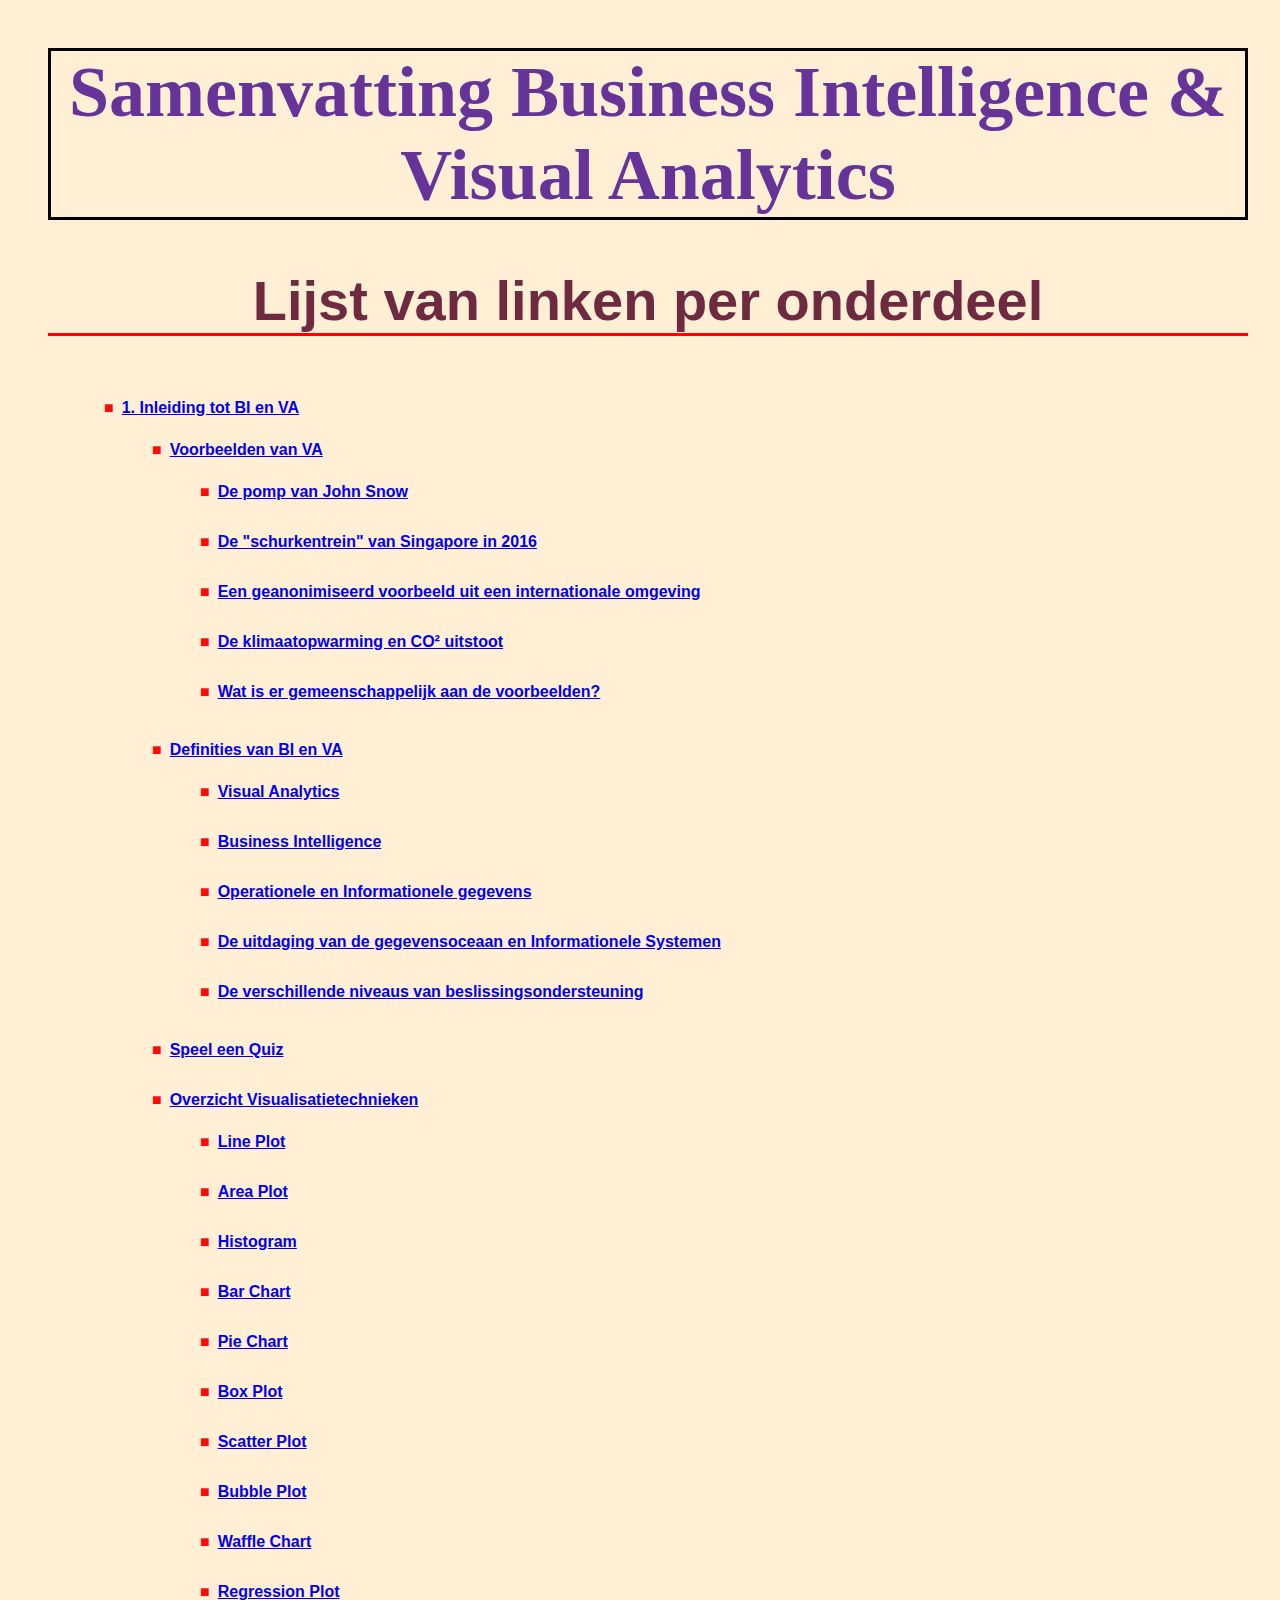
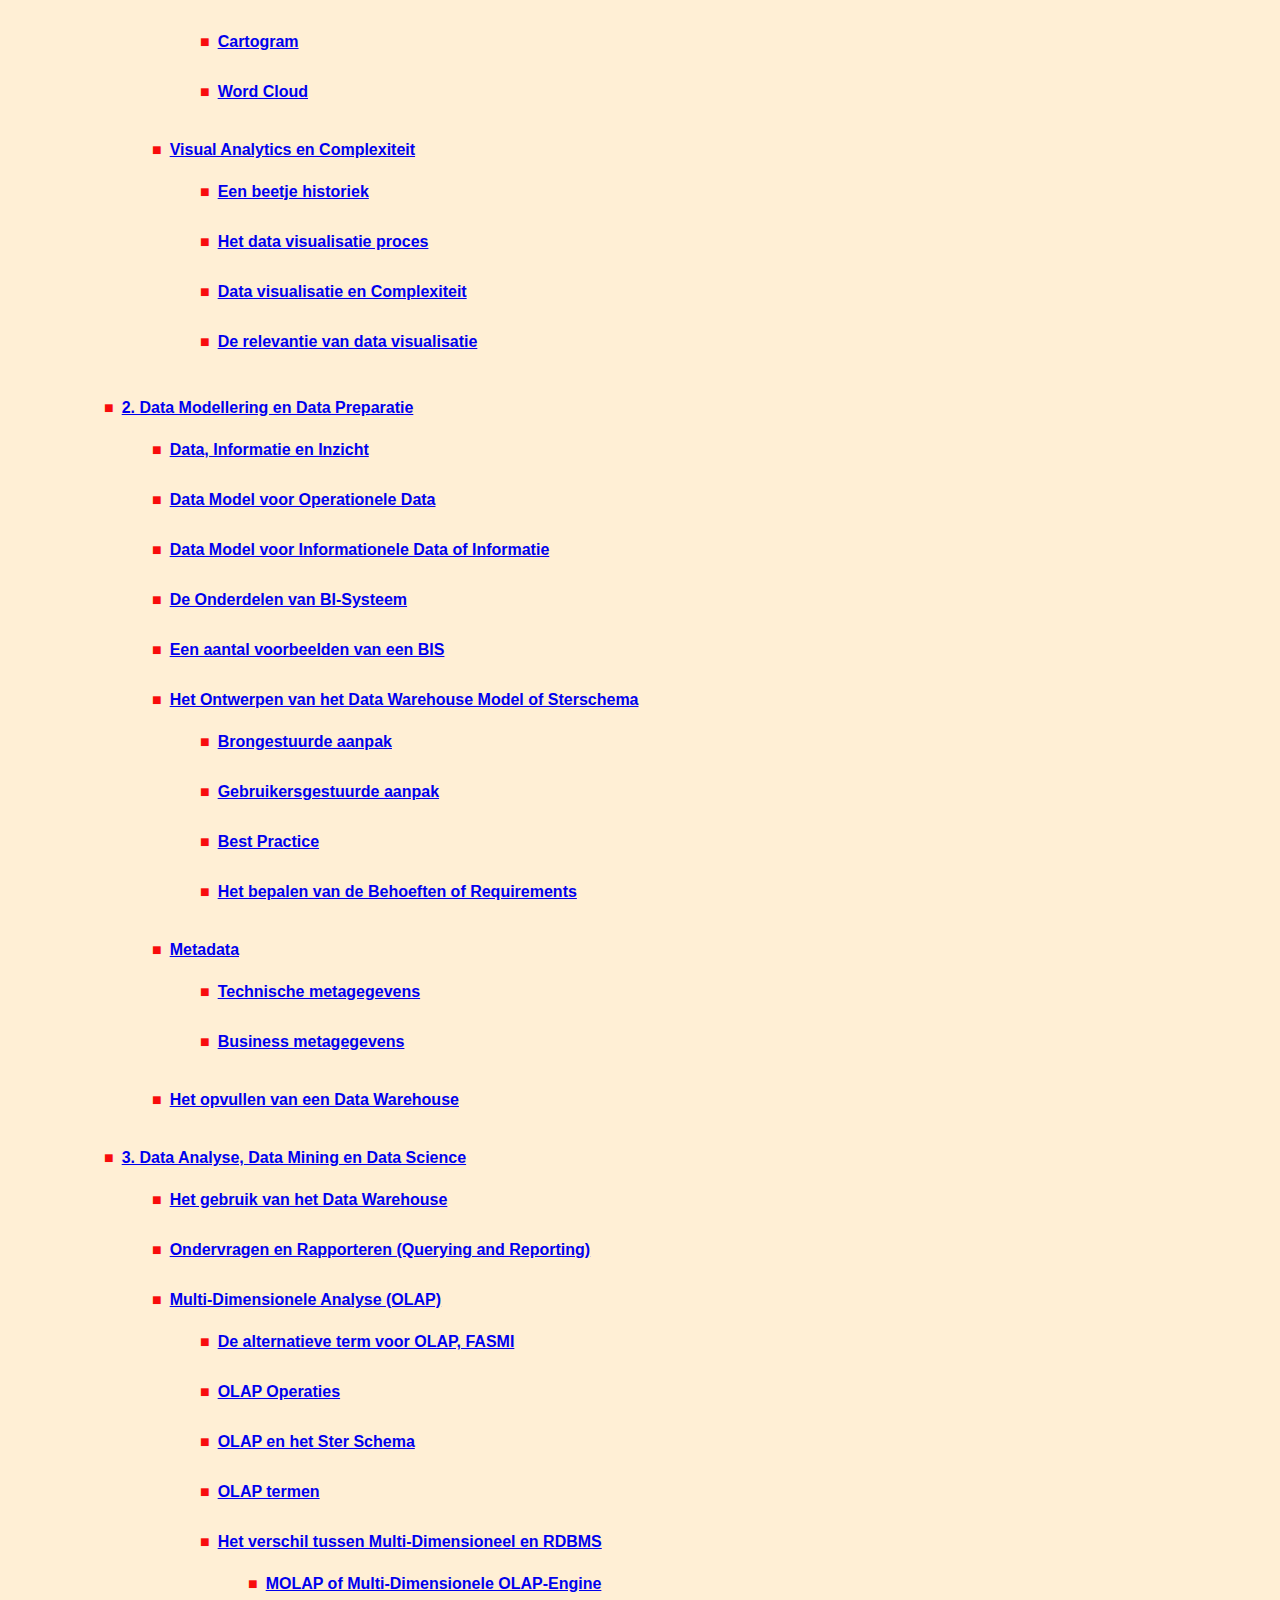
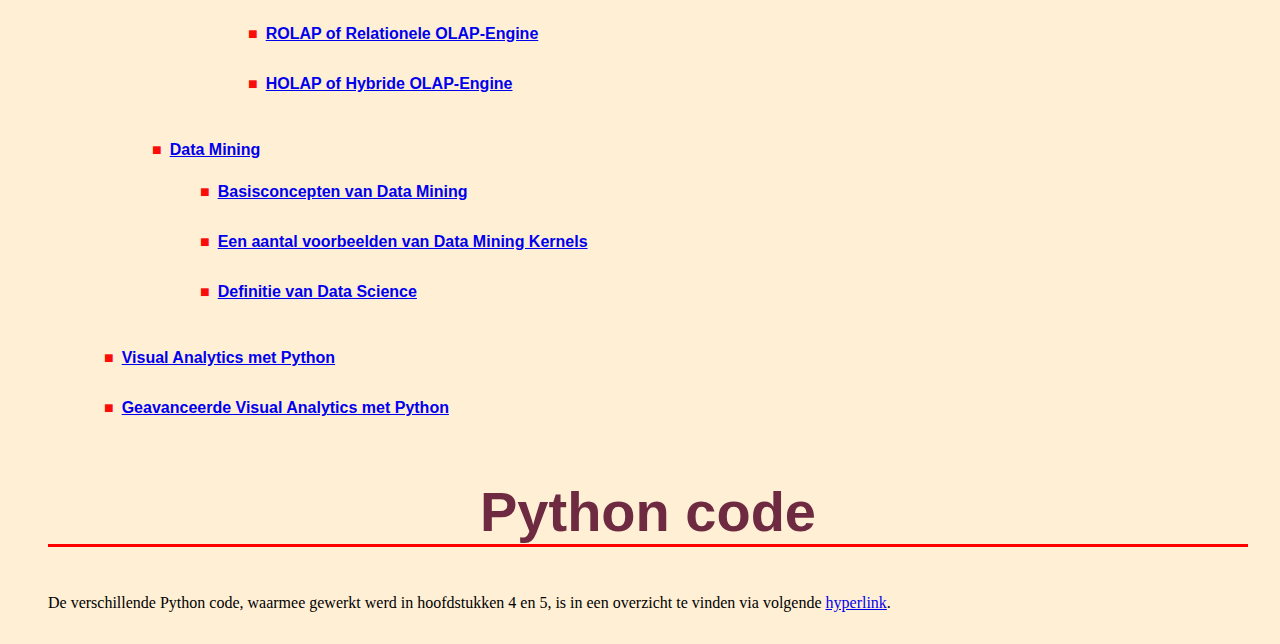
<file: index.html>
<!DOCTYPE html>
<html lang="en">
<head>
    <meta charset="UTF-8">
    <meta name="viewport" content="width=device-width, initial-scale=1.0">
    <link rel="stylesheet" href="style.css">
    <title>Business Intelligence & Visual Analytics</title>
</head>
<body>
    <h1>Samenvatting Business Intelligence & Visual Analytics</h1>
    <h2>Lijst van linken per onderdeel</h2>
    <ul>
        <li><a href="ht1.html#inleiding-bi-va" target="_blank">1. Inleiding tot BI en VA</a>
            <ul>
                <li><a href="ht1.html#vb-va" target="_blank">Voorbeelden van VA</a>
                <ul>
                    <li><a href="ht1.html#pomp-john-snow">De pomp van John Snow</a></li>
                    <li><a href="ht1.html#schurkentrein">De "schurkentrein" van Singapore in 2016</a></li>
                    <li><a href="ht1.html#anoniem-voorbeeld">Een geanonimiseerd voorbeeld uit een internationale omgeving</a></li>
                    <li><a href="ht1.html#klimaatopwarming">De klimaatopwarming en CO² uitstoot</a></li>
                    <li><a href="ht1.html#gemeenschappelijk">Wat is er gemeenschappelijk aan de voorbeelden?</a></li>
                </ul>
                </li>
                <li><a href="ht1.html#definities-bi-va" target="_blank">Definities van BI en VA</a>
                <ul>
                    <li><a href="ht1.html#def-va" target="_blank">Visual Analytics</a></li>
                    <li><a href="ht1.html#def-bi" target="_blank">Business Intelligence</a></li>
                    <li><a href="ht1.html#op-info-gegevens" target="_blank">Operationele en Informationele gegevens</a></li>
                    <li><a href="ht1.html#uitdaging-gegevensoceaan" target="_blank">De uitdaging van de gegevensoceaan en Informationele Systemen</a></li>
                    <li><a href="ht1.html#niveaus-beslissing-ondersteuning" target="_blank">De verschillende niveaus van beslissingsondersteuning</a></li>
                </ul>
                </li>
                <li><a href="ht1.html#quiz">Speel een Quiz</a></li>
                <li><a href="ht1.html#overzicht-techn" target="_blank">Overzicht Visualisatietechnieken</a>
                <ul>
                    <li><a href="ht1.html#line" target="_blank">Line Plot</a></li>
                    <li><a href="ht1.html#area" target="_blank">Area Plot</a></li>
                    <li><a href="ht1.html#histo" target="_blank">Histogram</a></li>
                    <li><a href="ht1.html#bar" target="_blank">Bar Chart</a></li>
                    <li><a href="ht1.html#pie" target="_blank">Pie Chart</a></li>
                    <li><a href="ht1.html#box" target="_blank">Box Plot</a></li>
                    <li><a href="ht1.html#scatter" target="_blank">Scatter Plot </a></li>
                    <li><a href="ht1.html#bubble" target="_blank">Bubble Plot</a></li>
                    <li><a href="ht1.html#waffle" target="_blank">Waffle Chart</a></li>
                    <li><a href="ht1.html#regression" target="_blank">Regression Plot</a></li>
                    <li><a href="ht1.html#carto" target="_blank">Cartogram</a></li>
                    <li><a href="ht1.html#word" target="_blank">Word Cloud</a></li>
                </ul>
                </li>
                <li><a href="ht1.html#va-complex" target="_blank">Visual Analytics en Complexiteit</a>
                <ul>
                    <li><a href="ht1.html#historiek" target="_blank">Een beetje historiek</a></li>
                    <li><a href="ht1.html#data-visual-proces" target="_blank">Het data visualisatie proces</a></li>
                    <li><a href="ht1.html#data-visual-complex" target="_blank">Data visualisatie en Complexiteit</a></li>
                    <li><a href="ht1.html#relevantie-data-visual" target="_blank">De relevantie van data visualisatie</a></li>
                </ul>
                </li>
            </ul>
        </li>
        <li><a href="ht2.html#data-model-data-prep" target="_blank">2. Data Modellering en Data Preparatie</a>
        <ul>
            <li><a href="ht2.html#data-info-inzicht" target="_blank">Data, Informatie en Inzicht</a></li>
            <li><a href="ht2.html#data-model-operat" target="_blank">Data Model voor Operationele Data</a></li>
            <li><a href="ht2.html#data-model-inform" target="_blank">Data Model voor Informationele Data of Informatie</a></li>
            <li><a href="ht2.html#onderdelen-bis" target="_blank">De Onderdelen van BI-Systeem</a></li>
            <li><a href="ht2.html#vben-bis" target="_blank">Een aantal voorbeelden van een BIS</a></li>
            <li><a href="ht2.html#ontwerp-dwm-sterschema" target="_blank">Het Ontwerpen van het Data Warehouse Model of Sterschema</a>
                <ul>
                    <li><a href="ht2.html#brongestuurd" target="_blank">Brongestuurde aanpak</a></li>
                    <li><a href="ht2.html#gebruikersgestuurd" target="_blank">Gebruikersgestuurde aanpak</a></li>
                    <li><a href="ht2.html#best-practice" target="_blank">Best Practice</a></li>
                    <li><a href="ht2.html#behoeften-requirements" target="_blank">Het bepalen van de Behoeften of Requirements</a></li>
                </ul>
            </li>
            <li><a href="ht2.html#metadata" target="_blank">Metadata</a>
                <ul>
                    <li><a href="ht2.html#technische-meta" target="_blank">Technische metagegevens</a></li>
                    <li><a href="ht2.html#business-meta" target="_blank">Business metagegevens</a></li>
                </ul>
            </li>
            <li><a href="ht2.html#opvullen-dw" target="_blank">Het opvullen van een Data Warehouse</a></li>
        </ul>
        </li>
        <li><a href="ht3.html#data-analyse-mining-science" target="_blank">3. Data Analyse, Data Mining en Data Science</a>
            <ul>
                <li><a href="ht3.html#gebruik-dw" target="_blank">Het gebruik van het Data Warehouse</a></li>
                <li><a href="ht3.html#ondervragen-rapporteren" target="_blank">Ondervragen en Rapporteren (Querying and Reporting)</a></li>
                <li><a href="ht3.html#multi-dimensionele-analyse" target="_blank">Multi-Dimensionele Analyse (OLAP)</a>
                    <ul>
                        <li><a href="ht3.html#fasmi" target="_blank">De alternatieve term voor OLAP, FASMI</a></li>
                        <li><a href="ht3.html#olap-operaties" target="_blank">OLAP Operaties</a></li>
                        <li><a href="ht3.html#olap-ster-schema" target="_blank">OLAP en het Ster Schema</a></li>
                        <li><a href="ht3.html#olap-termen" target="_blank">OLAP termen</a></li>
                        <li><a href="ht3.html#verschil-multidim-rdbms" target="_blank">Het verschil tussen Multi-Dimensioneel en RDBMS</a>
                            <ul>
                                <li><a href="ht3.html#molap" target="_blank">MOLAP of Multi-Dimensionele OLAP-Engine</a></li>
                                <li><a href="ht3.html#rolap" target="_blank">ROLAP of Relationele OLAP-Engine</a></li>
                                <li><a href="ht3.html#holap" target="_blank">HOLAP of Hybride OLAP-Engine</a></li>
                            </ul>
                        </li>
                    </ul>
                </li>
                <li><a href="ht3.html#data-mining" target="_blank">Data Mining</a>
                    <ul>
                        <li><a href="ht3.html#basisconcepten" target="_blank">Basisconcepten van Data Mining</a></li>
                        <li><a href="ht3.html#vb-data-mining-kernels" target="_blank">Een aantal voorbeelden van Data Mining Kernels</a></li>
                        <li><a href="ht3.html#definitie-data-science" target="_blank">Definitie van Data Science</a></li>
                    </ul>
                </li>
            </ul>
        </li>
        <li><a href="ht4.html#va-python" target="_blank">Visual Analytics met Python</a></li>
        <li><a href="ht5.html#advanced-va-python" target="_blank">Geavanceerde Visual Analytics met Python</a></li>
    </ul>
    <h2>Python code</h2>
        <p>De verschillende Python code, waarmee gewerkt werd in hoofdstukken 4 en 5, is in een overzicht te vinden via volgende <a href="./pythoncode.html" target="_blank">hyperlink</a>.</p>
</body>
</html>
</file>
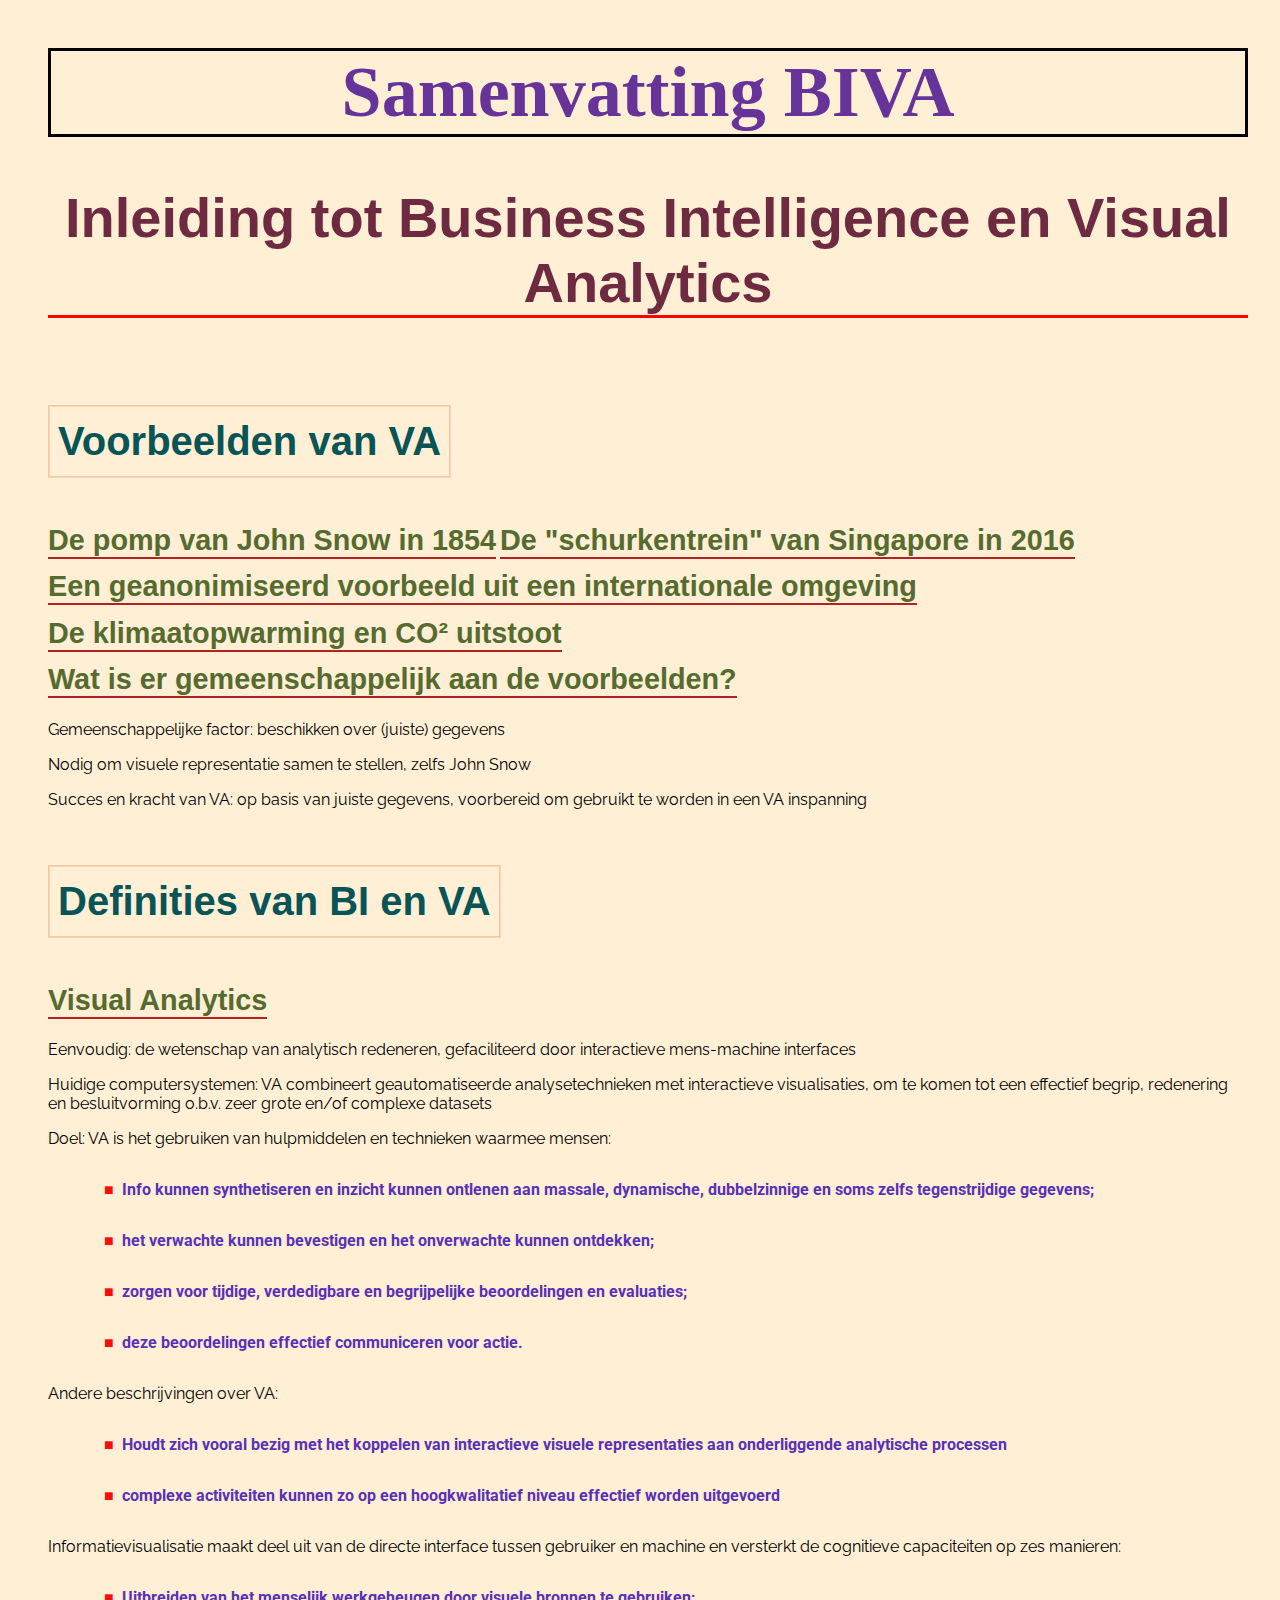
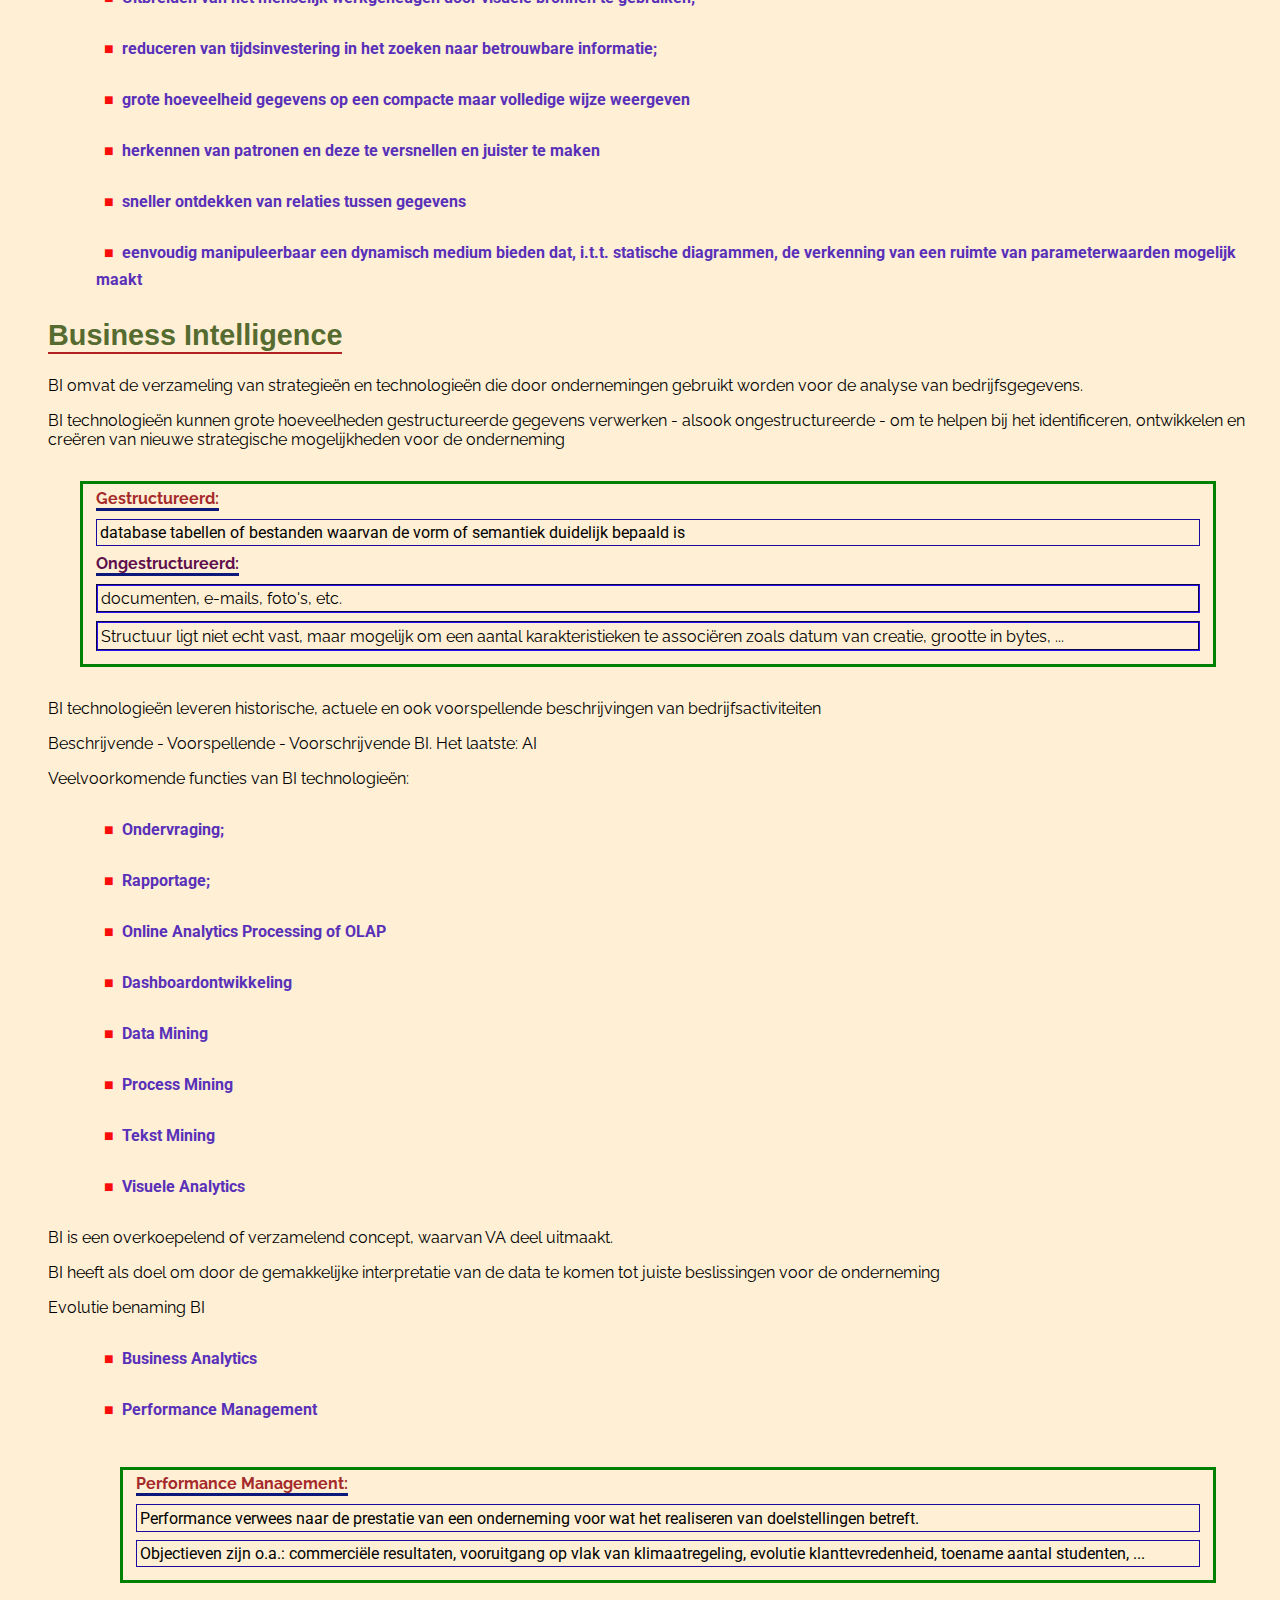
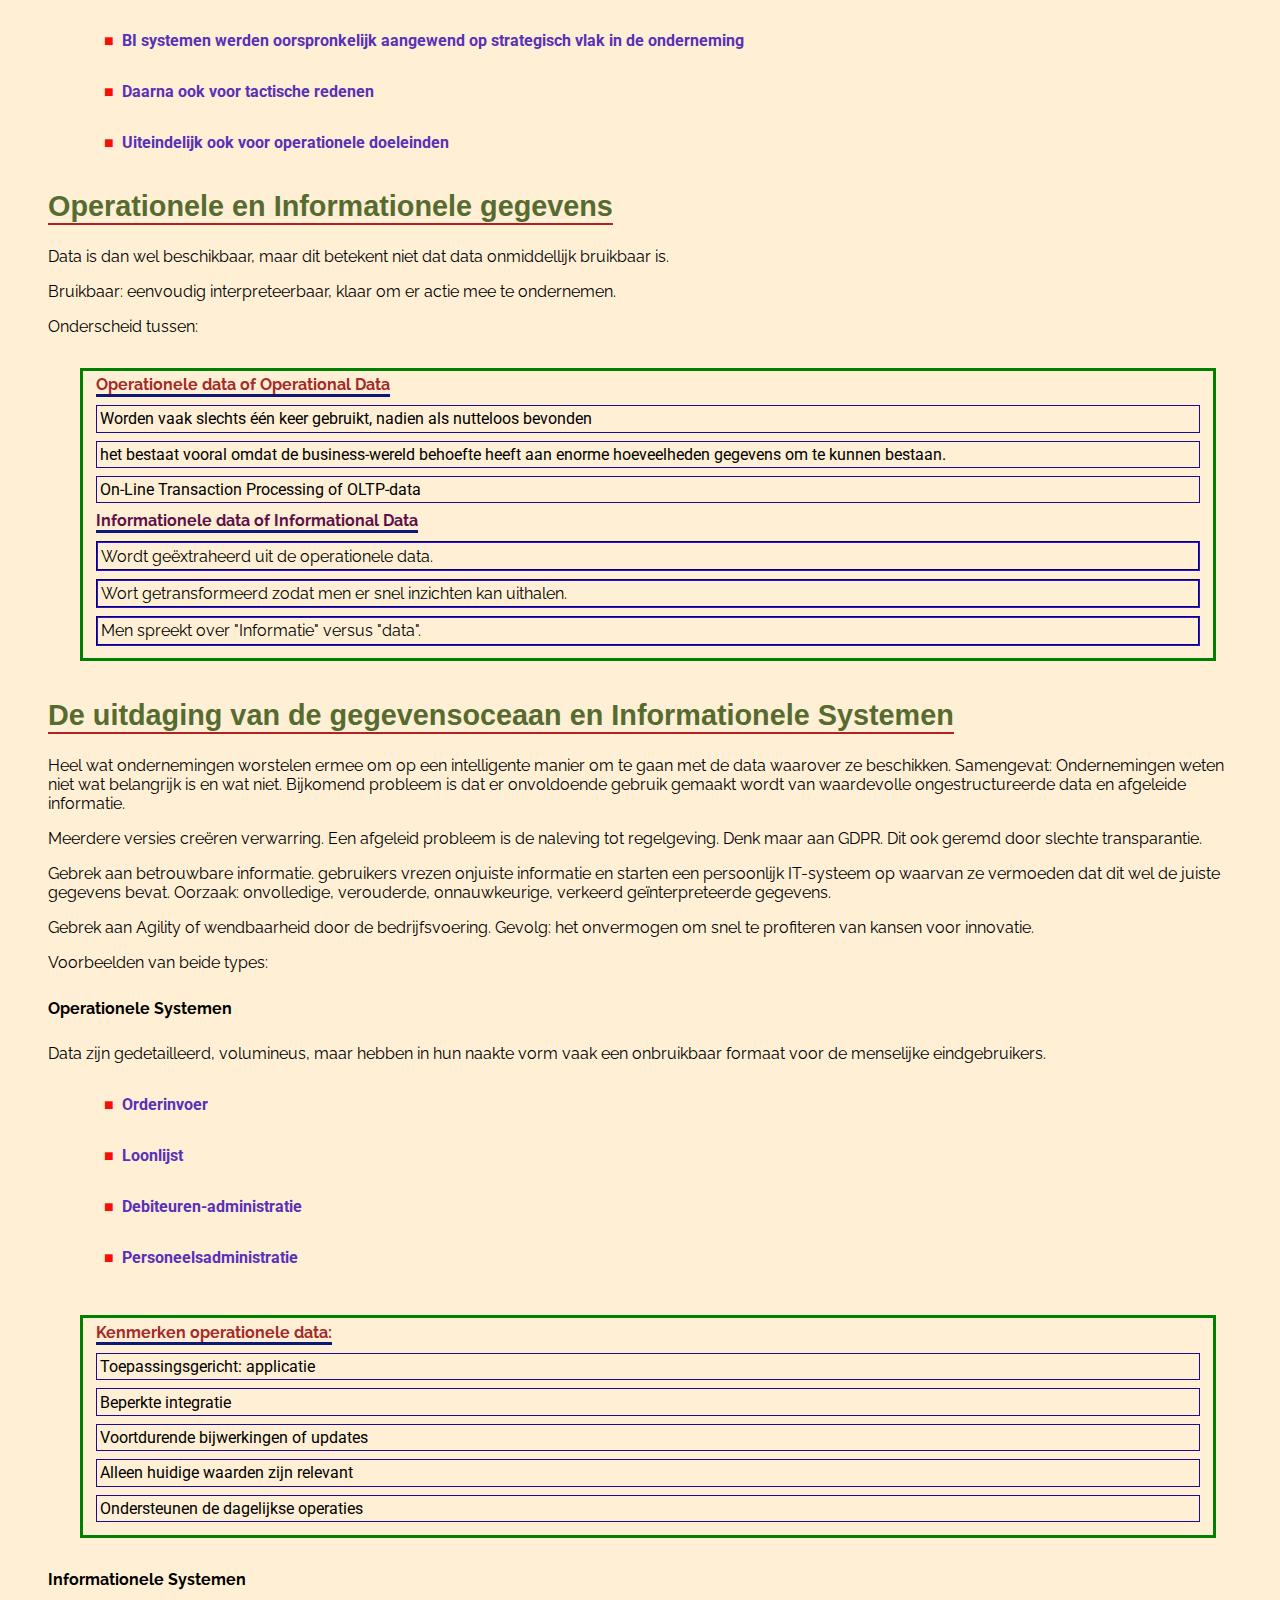
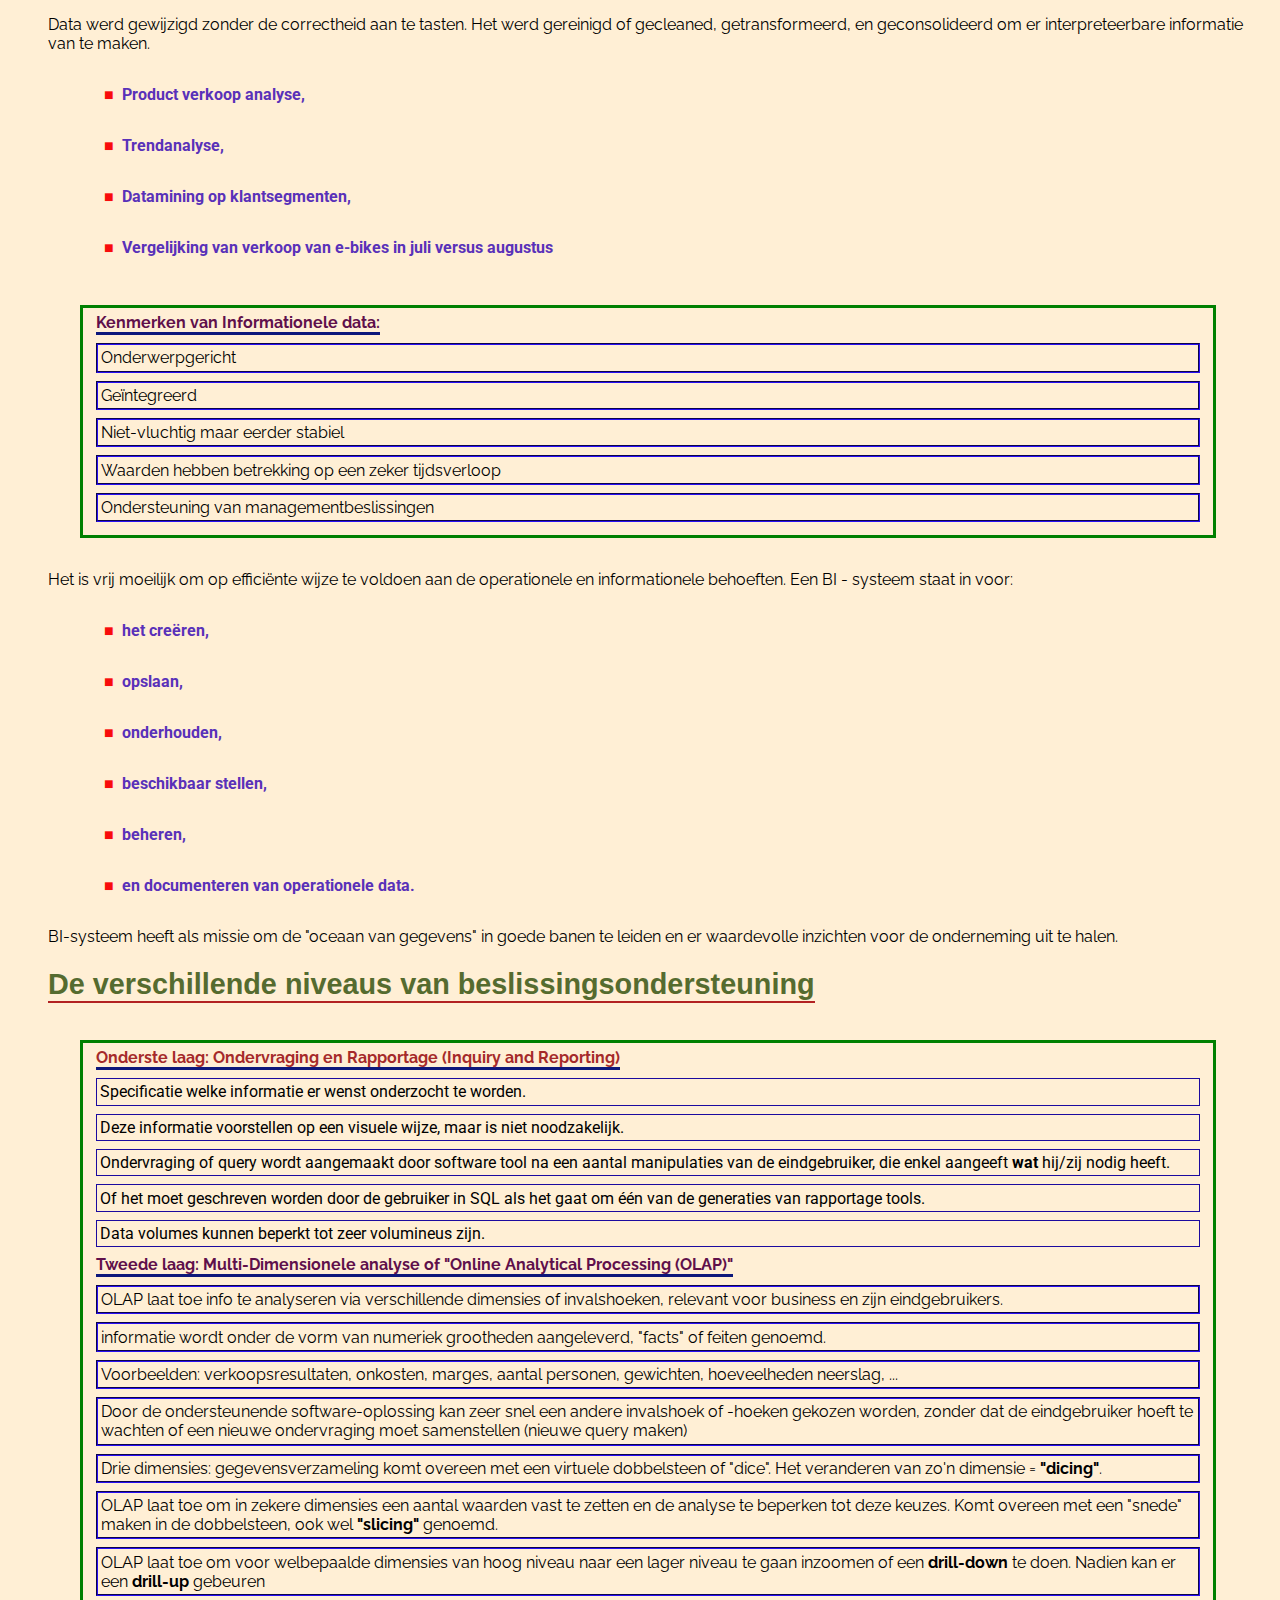
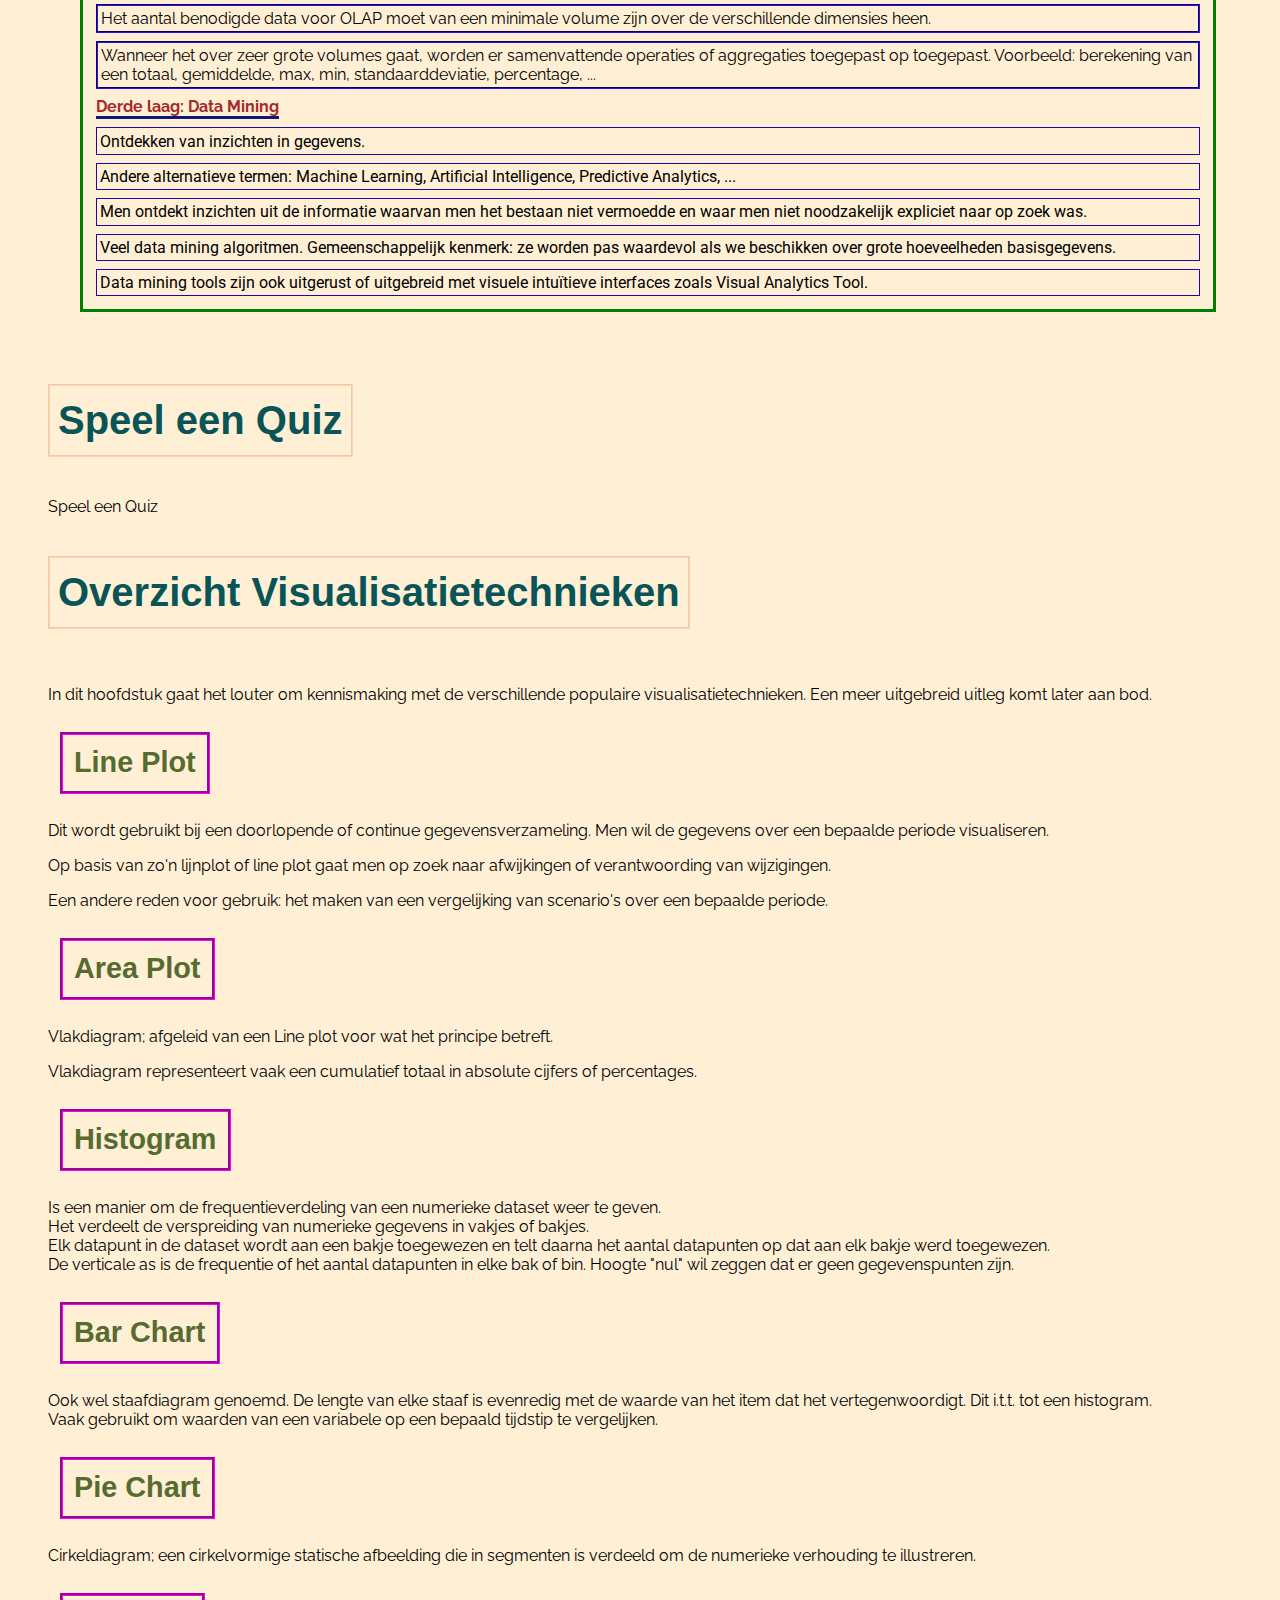
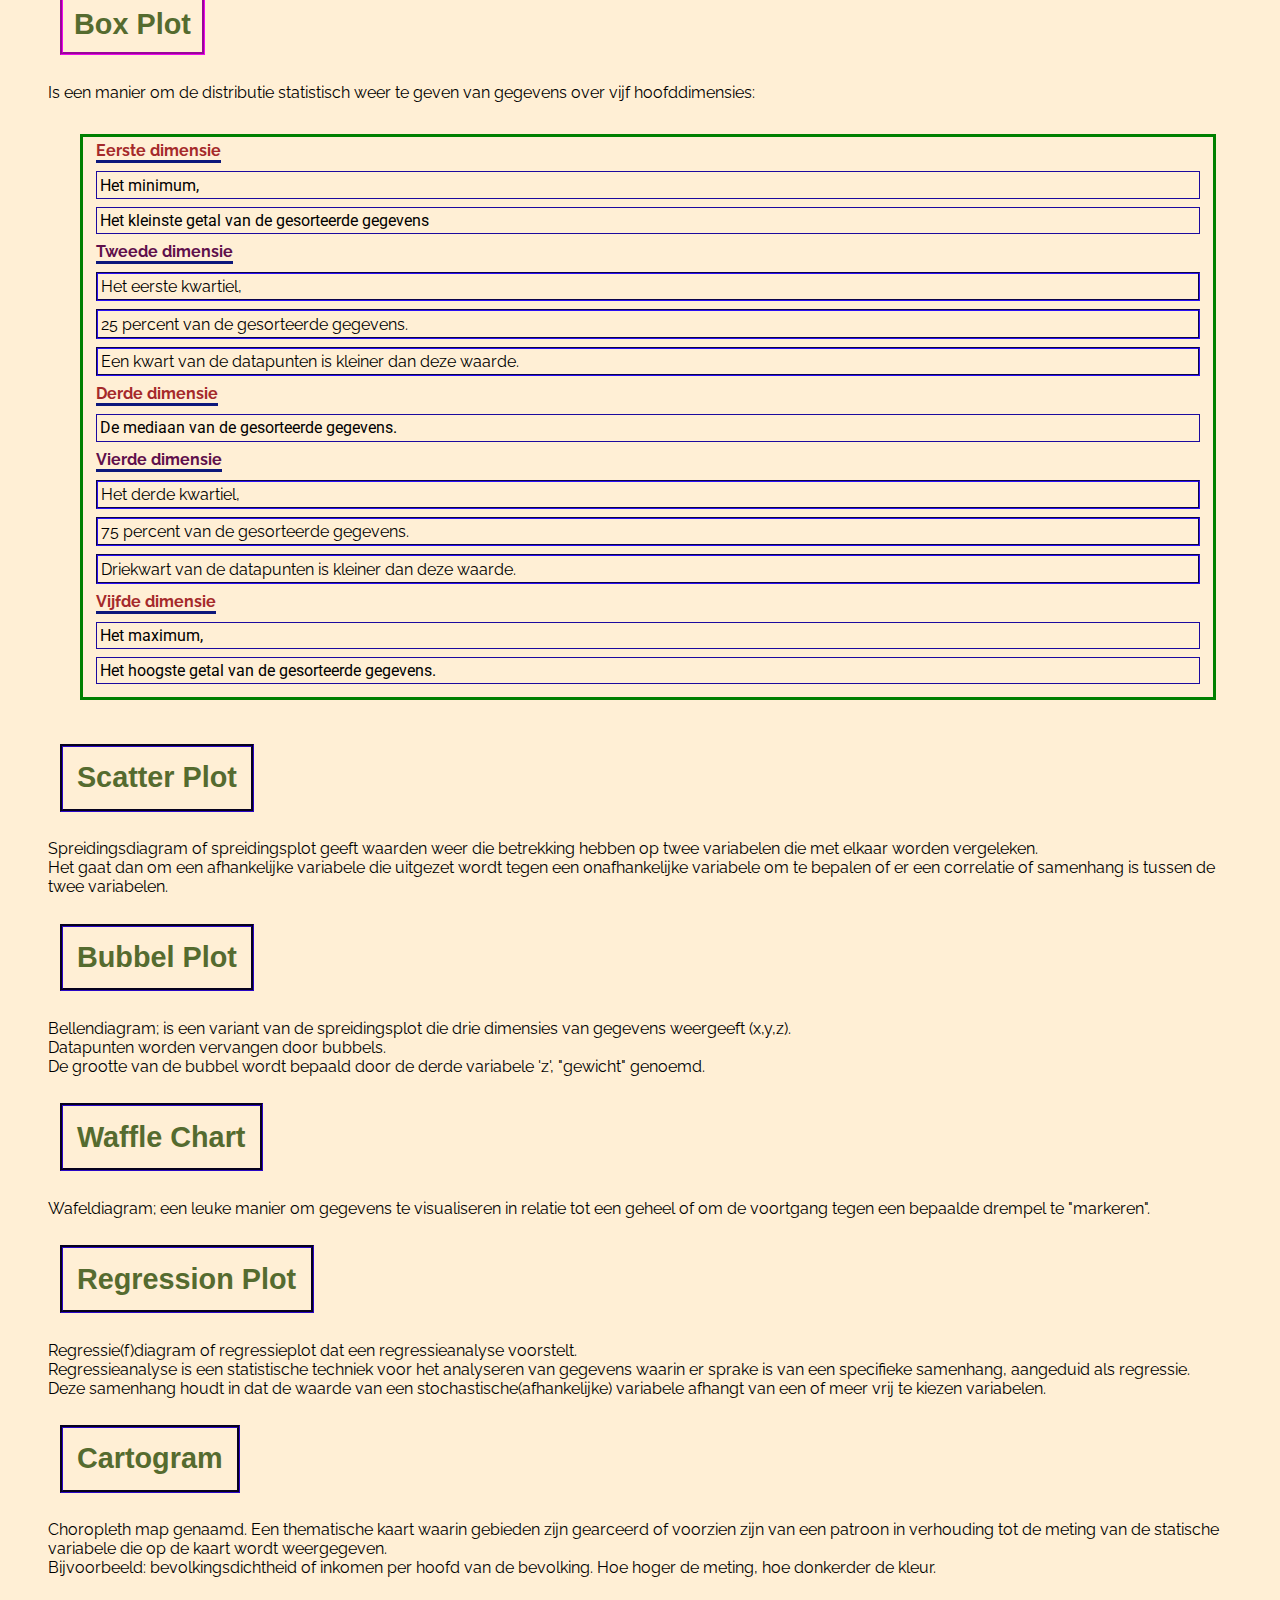
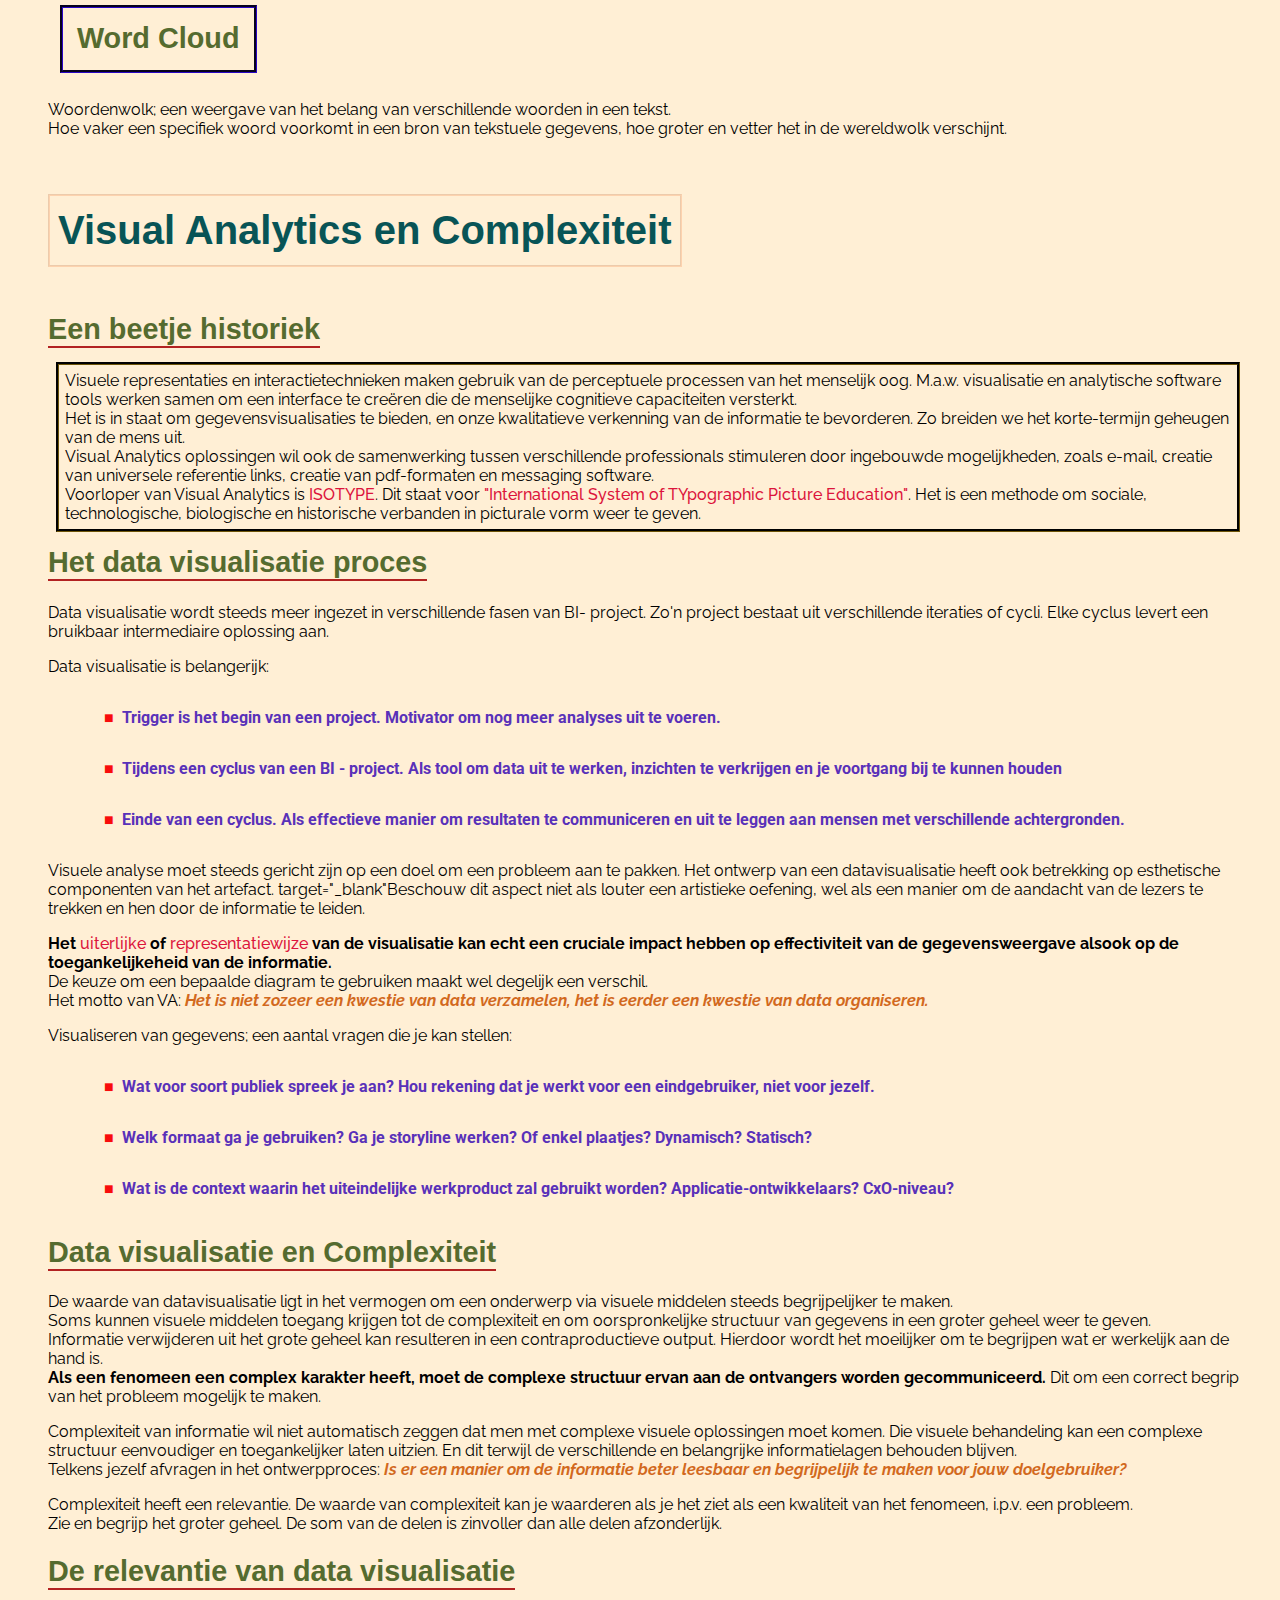
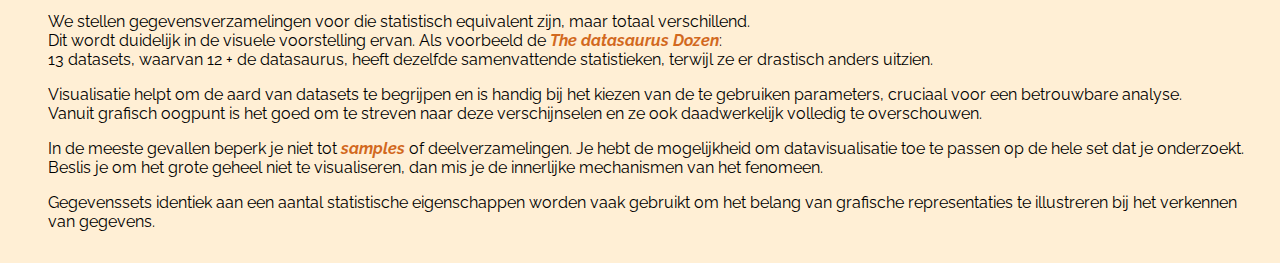
<file: ht1.html>
<!DOCTYPE html>
<html lang="en">

<head>
    <meta charset="UTF-8">
    <meta name="viewport" content="width=device-width, initial-scale=1.0">
    <link rel="stylesheet" href="style.css">
    <link rel="preconnect" href="https://fonts.googleapis.com">
    <link rel="preconnect" href="https://fonts.gstatic.com" crossorigin>
    <link href="https://fonts.googleapis.com/css2?family=Raleway:ital,wght@0,100..900;1,100..900&display=swap" rel="stylesheet">
    <link rel="preconnect" href="https://fonts.googleapis.com">
    <link rel="preconnect" href="https://fonts.gstatic.com" crossorigin>
    <link href="https://fonts.googleapis.com/css2?family=Roboto:ital,wght@0,100;0,300;0,400;0,500;0,700;0,900;1,100;1,300;1,400;1,500;1,700;1,900&display=swap" rel="stylesheet">
    <title>Samenvatting BIVA</title>
</head>
<body>
    <header>
    <h1>Samenvatting BIVA</h1>
    </header>
    <section id="hoofdstuk1">
    <h2 id="inleiding-bi-va">Inleiding tot Business Intelligence en Visual Analytics</h2>
    <h3 id="vb-va">Voorbeelden van VA</h3>
    <article class="1-1">
        <div class="h4-container">
            <h4 id="pomp-john-snow">De pomp van John Snow in 1854</h4>
        </div>
        <div class="h4-container">
            <h4 id="schurkentrein">De "schurkentrein" van Singapore in 2016</h4>
        </div>
        <div class="h4-container">
            <h4 id="anoniem-voorbeeld">Een geanonimiseerd voorbeeld uit een internationale omgeving</h4>
        </div>
        <div class="h4-container">
            <h4 id="klimaatopwarming">De klimaatopwarming en CO² uitstoot</h4>
        </div>
        <div class="h4-container">
            <h4 id="gemeenschappelijk">Wat is er gemeenschappelijk aan de voorbeelden?</h4>
        </div>
            <p>Gemeenschappelijke factor: beschikken over (juiste) gegevens</p>
            <p>Nodig om visuele representatie samen te stellen, zelfs John Snow</p>
            <p>Succes en kracht van VA: op basis van juiste gegevens, voorbereid om gebruikt te worden in een VA
                inspanning</p>
        </article>
    <h3 id="definities-bi-va">Definities van BI en VA</h3>
    <article class="1-1">
        <div class="h4-container">
            <h4 id="def-va">Visual Analytics</h4>
        </div>
            <p>Eenvoudig: de wetenschap van analytisch redeneren, gefaciliteerd door interactieve mens-machine
                interfaces</p>
            <p>Huidige computersystemen: VA combineert geautomatiseerde analysetechnieken met interactieve
                visualisaties, om te komen tot een effectief begrip, redenering en besluitvorming o.b.v. zeer grote
                en/of complexe datasets</p>
            <p>Doel: VA is het gebruiken van hulpmiddelen en technieken waarmee mensen:</p>
            <ul>
                <li>Info kunnen synthetiseren en inzicht kunnen ontlenen aan massale, dynamische, dubbelzinnige en soms
                    zelfs tegenstrijdige gegevens;</li>
                <li>het verwachte kunnen bevestigen en het onverwachte kunnen ontdekken;</li>
                <li>zorgen voor tijdige, verdedigbare en begrijpelijke beoordelingen en evaluaties;</li>
                <li>deze beoordelingen effectief communiceren voor actie.</li>
            </ul>
            <p>Andere beschrijvingen over VA:</p>
            <ul>
                <li>Houdt zich vooral bezig met het koppelen van interactieve visuele representaties aan onderliggende
                    analytische processen</li>
                <li>complexe activiteiten kunnen zo op een hoogkwalitatief niveau effectief worden uitgevoerd</li>
            </ul>
            <p>Informatievisualisatie maakt deel uit van de directe interface tussen gebruiker en machine en versterkt
                de cognitieve capaciteiten op zes manieren:</p>
            <ul>
                <li>Uitbreiden van het menselijk werkgeheugen door visuele bronnen te gebruiken;</li>
                <li>reduceren van tijdsinvestering in het zoeken naar betrouwbare informatie;</li>
                <li>grote hoeveelheid gegevens op een compacte maar volledige wijze weergeven</li>
                <li>herkennen van patronen en deze te versnellen en juister te maken</li>
                <li>sneller ontdekken van relaties tussen gegevens</li>
                <li>eenvoudig manipuleerbaar een dynamisch medium bieden dat, i.t.t. statische diagrammen, de verkenning
                    van een ruimte van parameterwaarden mogelijk maakt</li>
            </ul>
            <div class="h4-container">
                <h4 id="def-bi">Business Intelligence</h4>
            </div>
            <p>BI omvat de verzameling van strategieën en technologieën die door ondernemingen gebruikt worden voor de analyse van bedrijfsgegevens.</p>
            <p>BI technologieën kunnen grote hoeveelheden gestructureerde gegevens verwerken - alsook ongestructureerde - om te helpen bij het identificeren, ontwikkelen en creëren van nieuwe strategische mogelijkheden voor de onderneming</p>
            <dl class="dl-versie1">
                <dt class="dt-versie1"> Gestructureerd:
                    <dd class="dd-versie1">database tabellen of bestanden waarvan de vorm of semantiek duidelijk bepaald is</dd>
                </dt>
                <dt class="dt-versie2"> Ongestructureerd:
                    <dd class="dd-versie2">documenten, e-mails, foto's, etc.</dd>
                    <dd class="dd-versie2">Structuur ligt niet echt vast, maar mogelijk om een aantal karakteristieken te associëren zoals datum van creatie, grootte in bytes, ...</dd>
                </dt>
            </dl>
            <p>BI technologieën leveren historische, actuele en ook voorspellende beschrijvingen van bedrijfsactiviteiten</p>
            <p>Beschrijvende - Voorspellende - Voorschrijvende BI. Het laatste: AI</p>
            <p>Veelvoorkomende functies van BI technologieën:</p>
            <ul>
                <li>Ondervraging;</li>
                <li>Rapportage;</li>
                <li>Online Analytics Processing of OLAP</li>
                <li>Dashboardontwikkeling</li>
                <li>Data Mining</li>
                <li>Process Mining</li>
                <li>Tekst Mining</li>
                <li>Visuele Analytics</li>
            </ul>
            <p>BI is een overkoepelend of verzamelend concept, waarvan VA deel uitmaakt.</p>
            <p>BI heeft als doel om door de gemakkelijke interpretatie van de data te komen tot juiste beslissingen voor de onderneming</p>
            <p>Evolutie benaming BI</p>
            <ul>
                <li>Business Analytics</li>
                <li>Performance Management</li>
                <dl class="dl-versie1">
                    <dt class="dt-versie1">Performance Management:
                        <dd class="dd-versie1">Performance verwees naar de prestatie van een onderneming voor wat het realiseren van doelstellingen betreft.</dd>
                        <dd class="dd-versie1">Objectieven zijn o.a.: commerciële resultaten, vooruitgang op vlak van klimaatregeling, evolutie klanttevredenheid, toename aantal studenten, ...</dd>
                    </dt>
                </dl>
                <li>BI systemen werden oorspronkelijk aangewend op strategisch vlak in de onderneming</li>
                <li>Daarna ook voor tactische redenen</li>
                <li>Uiteindelijk ook voor operationele doeleinden</li>
            </ul>
        <div class="h4-container">
            <h4 id="op-info-gegevens">Operationele en Informationele gegevens</h4>
        </div>
            <p>Data is dan wel beschikbaar, maar dit betekent niet dat data onmiddellijk bruikbaar is.</p>
            <p>Bruikbaar: eenvoudig interpreteerbaar, klaar om er actie mee te ondernemen.</p>
            <p>Onderscheid tussen:</p>
            <dl class="dl-versie1">
                <dt class="dt-versie1">Operationele data of Operational Data
                    <dd class="dd-versie1">Worden vaak slechts één keer gebruikt, nadien als nutteloos bevonden</dd>
                    <dd class="dd-versie1">het bestaat vooral omdat de business-wereld behoefte heeft aan enorme hoeveelheden gegevens om te kunnen bestaan.</dd>
                    <dd class="dd-versie1">On-Line Transaction Processing of OLTP-data</dd>
                </dt>
                <dt class="dt-versie2">Informationele data of Informational Data
                    <dd class="dd-versie2">Wordt geëxtraheerd uit de operationele data.</dd>
                    <dd class="dd-versie2">Wort getransformeerd zodat men er snel inzichten kan uithalen.</dd>
                    <dd class="dd-versie2">Men spreekt over "Informatie" versus "data".</dd>
                </dt>
            </dl>
        <div class="h4-container">
            <h4 id="uitdaging-gegevensoceaan">De uitdaging van de gegevensoceaan en Informationele Systemen</h4>
        </div>
            <p>Heel wat ondernemingen worstelen ermee om op een intelligente manier om te gaan met de data waarover ze beschikken. Samengevat:
            Ondernemingen weten niet wat belangrijk is en wat niet. Bijkomend probleem is dat er onvoldoende gebruik gemaakt wordt van waardevolle ongestructureerde data en afgeleide informatie.</p>
            <p>Meerdere versies creëren verwarring. Een afgeleid probleem is de naleving tot regelgeving. Denk maar aan GDPR. Dit ook geremd door slechte transparantie.</p>
            <p>Gebrek aan betrouwbare informatie. gebruikers vrezen onjuiste informatie en starten een persoonlijk IT-systeem op waarvan ze vermoeden dat dit wel de juiste gegevens bevat. Oorzaak: onvolledige, verouderde, onnauwkeurige, verkeerd geïnterpreteerde gegevens.</p>
            <p>Gebrek aan Agility of wendbaarheid door de bedrijfsvoering. Gevolg: het onvermogen om snel te profiteren van kansen voor innovatie.</p>
            <p>Voorbeelden van beide types:</p>
        <h5>Operationele Systemen</h5>
            Data zijn gedetailleerd, volumineus, maar hebben in hun naakte vorm vaak een onbruikbaar formaat voor de menselijke eindgebruikers.
            <ul> 
                <li>Orderinvoer</li>
                <li>Loonlijst</li>
                <li>Debiteuren-administratie</li>
                <li>Personeelsadministratie</li>
            </ul>
            <dl class="dl-versie1">
                <dt class="dt-versie1">Kenmerken operationele data:
                    <dd class="dd-versie1">Toepassingsgericht: applicatie</dd>
                    <dd class="dd-versie1">Beperkte integratie</dd>
                    <dd class="dd-versie1">Voortdurende bijwerkingen of updates</dd>
                    <dd class="dd-versie1">Alleen huidige waarden zijn relevant</dd>
                    <dd class="dd-versie1">Ondersteunen de dagelijkse operaties</dd>
                </dt>
            </dl>
        <h5>Informationele Systemen</h5>
            Data werd gewijzigd zonder de correctheid aan te tasten. Het werd gereinigd of gecleaned, getransformeerd, en geconsolideerd om er interpreteerbare informatie van te maken.
            <ul>
                <li>Product verkoop analyse,</li>
                <li>Trendanalyse,</li>
                <li>Datamining op klantsegmenten,</li>
                <li>Vergelijking van verkoop van e-bikes in juli versus augustus</li>
            </ul>
            <dl class="dl-versie2">
                <dt class="dt-versie2"> Kenmerken van Informationele data:
                    <dd class="dd-versie2">Onderwerpgericht</dd>
                    <dd class="dd-versie2">Geïntegreerd</dd>
                    <dd class="dd-versie2">Niet-vluchtig maar eerder stabiel</dd>
                    <dd class="dd-versie2">Waarden hebben betrekking op een zeker tijdsverloop</dd>
                    <dd class="dd-versie2">Ondersteuning van managementbeslissingen</dd>
                </dt>
            </dl>
            <p>Het is vrij moeilijk om op efficiënte wijze te voldoen aan de operationele en informationele behoeften. Een BI - systeem staat in voor:</p>
            <ul>
                <li>het creëren,</li>
                <li>opslaan,</li>
                <li>onderhouden,</li>
                <li>beschikbaar stellen,</li>
                <li>beheren,</li>
                <li>en documenteren van operationele data.</li>
            </ul>
            <p>BI-systeem heeft als missie om de "oceaan van gegevens" in goede banen te leiden en er waardevolle inzichten voor de onderneming uit te halen.</p>
        <div class="h4-container">
            <h4 id="niveaus-beslissing-ondersteuning">De verschillende niveaus van beslissingsondersteuning</h4>
        </div>
            <dl class="dl-versie1">
                <dt class="dt-versie1">Onderste laag: Ondervraging en Rapportage (Inquiry and Reporting)
                    <dd class="dd-versie1">Specificatie welke informatie er wenst onderzocht te worden.</dd>
                    <dd class="dd-versie1">Deze informatie voorstellen op een visuele wijze, maar is niet noodzakelijk.</dd>
                    <dd class="dd-versie1">Ondervraging of query wordt aangemaakt door software tool na een aantal manipulaties van de eindgebruiker, die enkel aangeeft <b>wat</b> hij/zij nodig heeft.</dd>
                    <dd class="dd-versie1">Of het moet geschreven worden door de gebruiker in SQL als het gaat om één van de generaties van rapportage tools.</dd>
                    <dd class="dd-versie1">Data volumes kunnen beperkt tot zeer volumineus zijn.</dd>
                </dt>
                <dt class="dt-versie2">Tweede laag: Multi-Dimensionele analyse of "Online Analytical Processing (OLAP)"
                    <dd class="dd-versie2">OLAP laat toe info te analyseren via verschillende dimensies of invalshoeken, relevant voor business en zijn eindgebruikers.</dd>
                    <dd class="dd-versie2">informatie wordt onder de vorm van numeriek grootheden aangeleverd, "facts" of feiten genoemd.</dd>
                    <dd class="dd-versie2">Voorbeelden: verkoopsresultaten, onkosten, marges, aantal personen, gewichten, hoeveelheden neerslag, ...</dd>
                    <dd class="dd-versie2">Door de ondersteunende software-oplossing kan zeer snel een andere invalshoek of -hoeken gekozen worden, zonder dat de eindgebruiker hoeft te wachten of een nieuwe ondervraging moet samenstellen (nieuwe query maken)</dd>
                    <dd class="dd-versie2">Drie dimensies: gegevensverzameling komt overeen met een virtuele dobbelsteen of "dice". Het veranderen van zo'n dimensie =  <b>"dicing"</b>.</dd>
                    <dd class="dd-versie2">OLAP laat toe om in zekere dimensies een aantal waarden vast te zetten en de analyse te beperken tot deze keuzes. Komt overeen met een "snede" maken in de dobbelsteen, ook wel  <b>"slicing"</b> genoemd.</dd>
                    <dd class="dd-versie2">OLAP laat toe om voor welbepaalde dimensies van hoog niveau naar een lager niveau te gaan inzoomen of een <b>drill-down</b> te doen. Nadien kan er een <b>drill-up</b> gebeuren</dd>
                    <dd class="dd-versie2">Het aantal benodigde data voor OLAP moet van een minimale volume zijn over de verschillende dimensies heen.</dd>
                    <dd class="dd-versie2">Wanneer het over zeer grote volumes gaat, worden er samenvattende operaties of aggregaties toegepast op toegepast. Voorbeeld: berekening van een totaal, gemiddelde, max, min, standaarddeviatie, percentage, ...</dd>
                </dt>
                <dt class="dt-versie1">Derde laag: Data Mining
                    <dd class="dd-versie1">Ontdekken van inzichten in gegevens.</dd>
                    <dd class="dd-versie1">Andere alternatieve termen: Machine Learning, Artificial Intelligence, Predictive Analytics, ...</dd>
                    <dd class="dd-versie1">Men ontdekt inzichten uit de informatie waarvan men het bestaan niet vermoedde en waar men niet noodzakelijk expliciet naar op zoek was.</dd>
                    <dd class="dd-versie1">Veel data mining algoritmen. Gemeenschappelijk kenmerk: ze worden pas waardevol als we beschikken over grote hoeveelheden basisgegevens.</dd>
                    <dd class="dd-versie1">Data mining tools zijn ook uitgerust of uitgebreid met visuele intuïtieve interfaces zoals Visual Analytics Tool.</dd>
                </dt>
            </dl>
    </article>
    <h3 id="quiz">Speel een Quiz</h3>
    <article class="1-1">Speel een Quiz</article>
    <h3 id="overzicht-techn">Overzicht Visualisatietechnieken</h3>
    <article class="1-1"> 
    <p>In dit hoofdstuk gaat het louter om kennismaking met de verschillende populaire visualisatietechnieken. Een meer uitgebreid uitleg komt later aan bod.</p>
    <div class="h4-container">
        <h4 id="line">Line Plot</h4>
    </div>
        <p>Dit wordt gebruikt bij een doorlopende of continue gegevensverzameling. Men wil de gegevens over een bepaalde periode visualiseren.</p>
        <p>Op basis van zo'n lijnplot of line plot gaat men op zoek naar afwijkingen of verantwoording van wijzigingen.</p>
        <p>Een andere reden voor gebruik: het maken van een vergelijking van scenario's over een bepaalde periode.</p>
    <div class="h4-container">
        <h4 id="area">Area Plot</h4>
    </div>
        <p>Vlakdiagram; afgeleid van een Line plot voor wat het principe betreft.</p>
        <p>Vlakdiagram representeert vaak een cumulatief totaal in absolute cijfers of percentages.</p>
    <div class="h4-container">
        <h4 id="histo">Histogram</h4>
    </div>
        <p>Is een manier om de frequentieverdeling van een numerieke dataset weer te geven. <br>
        Het verdeelt de verspreiding van numerieke gegevens in vakjes of bakjes. <br>
        Elk datapunt in de dataset wordt aan een bakje toegewezen en telt daarna het aantal datapunten op dat aan elk bakje werd toegewezen. <br>
        De verticale as is de frequentie of het aantal datapunten in elke bak of bin. Hoogte "nul" wil zeggen dat er geen gegevenspunten zijn.</p>
    <div class="h4-container">
        <h4 id="bar">Bar Chart</h4>
    </div>
        <p>Ook wel staafdiagram genoemd. De lengte van elke staaf is evenredig met de waarde van het item dat het vertegenwoordigt. Dit i.t.t. tot een histogram. <br>
        Vaak gebruikt om waarden van een variabele op een bepaald tijdstip te vergelijken.</p>
    <div class="h4-container">
        <h4 id="pie">Pie Chart</h4>
    </div>
        <p>Cirkeldiagram; een cirkelvormige statische afbeelding die in segmenten is verdeeld om de numerieke verhouding te illustreren.</p>
    <div class="h4-container">
        <h4 id="box">Box Plot</h4>
    </div>
        <p>Is een manier om de distributie statistisch weer te geven van gegevens over vijf hoofddimensies:</p>
        <dl class="dl-versie1">
            <dt class="dt-versie1">Eerste dimensie
                <dd class="dd-versie1">Het minimum,</dd>
                <dd class="dd-versie1">Het kleinste getal van de gesorteerde gegevens</dd>
            </dt>
            <dt class="dt-versie2">Tweede dimensie
                <dd class="dd-versie2">Het eerste kwartiel,</dd>
                <dd class="dd-versie2">25 percent van de gesorteerde gegevens.</dd>
                <dd class="dd-versie2">Een kwart van de datapunten is kleiner dan deze waarde.</dd>
            </dt>
            <dt class="dt-versie1">Derde dimensie
                <dd class="dd-versie1">De mediaan van de gesorteerde gegevens.</dd>
            </dt>
            <dt class="dt-versie2">Vierde dimensie
                <dd class="dd-versie2">Het derde kwartiel,</dd>
                <dd class="dd-versie2">75 percent van de gesorteerde gegevens.</dd>
                <dd class="dd-versie2">Driekwart van de datapunten is kleiner dan deze waarde.</dd>
            </dt>
            <dt class="dt-versie1">Vijfde dimensie
                <dd class="dd-versie1">Het maximum,</dd>
                <dd class="dd-versie1">Het hoogste getal van de gesorteerde gegevens.</dd>
            </dt>
        </dl>
    <div class="h4-container">
        <h4 id="scatter">Scatter Plot</h4>
    </div>
        <p>Spreidingsdiagram of spreidingsplot geeft waarden weer die betrekking hebben op twee variabelen die met elkaar worden vergeleken. <br>
        Het gaat dan om een afhankelijke variabele die uitgezet wordt tegen een onafhankelijke variabele om te bepalen of er een correlatie of samenhang is tussen de twee variabelen.</p>
    <div class="h4-container">
        <h4 id="bubble">Bubbel Plot</h4>
    </div>
        <p>Bellendiagram; is een variant van de spreidingsplot die drie dimensies van gegevens weergeeft (x,y,z). <br>
        Datapunten worden vervangen door bubbels. <br>
        De grootte van de bubbel wordt bepaald door de derde variabele 'z', "gewicht" genoemd.
        </p>
    <div class="h4-container">
        <h4 id="waffle">Waffle Chart</h4>
    </div>
        <p>Wafeldiagram; een leuke manier om gegevens te visualiseren in relatie tot een geheel of om de voortgang tegen een bepaalde drempel te "markeren".</p>
    <div class="h4-container">
        <h4 id="regression">Regression Plot</h4>
    </div>
        <p>Regressie(f)diagram of regressieplot dat een regressieanalyse voorstelt. <br>
        Regressieanalyse is een statistische techniek voor het analyseren van gegevens waarin er sprake is van een specifieke samenhang, aangeduid als regressie. <br>
        Deze samenhang houdt in dat de waarde van een stochastische(afhankelijke) variabele afhangt van een of meer vrij te kiezen variabelen.</p>
    <div class="h4-container">
        <h4 id="carto">Cartogram</h4>   
    </div>
        <p>Choropleth map genaamd. Een thematische kaart waarin gebieden zijn gearceerd of voorzien zijn van een patroon in verhouding tot de meting van de statische variabele die op de kaart wordt weergegeven. <br>
        Bijvoorbeeld: bevolkingsdichtheid of inkomen per hoofd van de bevolking. Hoe hoger de meting, hoe donkerder de kleur.</p>
    <div class="h4-container">
        <h4 id="word">Word Cloud</h4>  
    </div>
        <p>Woordenwolk; een weergave van het belang van verschillende woorden in een tekst. <br>
        Hoe vaker een specifiek woord voorkomt in een bron van tekstuele gegevens, hoe groter en vetter het in de wereldwolk verschijnt.</p>
    </article>
    <h3 id="va-complex">Visual Analytics en Complexiteit</h3>
    <article class="1-1">
    <div class="h4-container">
        <h4 id="historiek">Een beetje historiek</h4>
    </div>
    <div class="span-special-attention">
        <p class="span-special-attention">Visuele representaties en interactietechnieken maken gebruik van de perceptuele processen van het menselijk oog. M.a.w. visualisatie en analytische software tools werken samen om een interface te creëren die de menselijke cognitieve capaciteiten versterkt. <br>
        Het is in staat om gegevensvisualisaties te bieden, en onze kwalitatieve verkenning van de informatie te bevorderen. Zo breiden we het korte-termijn geheugen van de mens uit. <br>
        Visual Analytics oplossingen wil ook de samenwerking tussen verschillende professionals stimuleren door ingebouwde mogelijkheden, zoals e-mail, creatie van universele referentie links, creatie van pdf-formaten en messaging software. <br>
        Voorloper van Visual Analytics is <span class="special-attention">ISOTYPE</span>. Dit staat voor <span class="special-attention">"International System of TYpographic Picture Education"</span>. Het is een methode om sociale, technologische, biologische en historische verbanden in picturale vorm weer te geven.
        </p>
    </div>
    <div class="h4-container">
        <h4 id="data-visual-proces">Het data visualisatie proces</h4>
    </div>
        <p>Data visualisatie wordt steeds meer ingezet in verschillende fasen van BI- project. Zo'n project bestaat uit verschillende iteraties of cycli. Elke cyclus levert een bruikbaar intermediaire oplossing aan.</p>
        <p>Data visualisatie is belangerijk: </p>
        <ul>
            <li>Trigger is het begin van een project. Motivator om nog meer analyses uit te voeren.</li>
            <li>Tijdens een cyclus van een BI - project. Als tool om data uit te werken, inzichten te verkrijgen en je voortgang bij te kunnen houden</li>
            <li>Einde van een cyclus. Als effectieve manier om resultaten te communiceren en uit te leggen aan mensen met verschillende achtergronden.</li>
        </ul>
        <p>Visuele analyse moet steeds gericht zijn op een doel om een probleem aan te pakken. Het ontwerp van een datavisualisatie heeft ook betrekking op esthetische componenten van het artefact. target="_blank"Beschouw dit aspect niet als louter een artistieke oefening, wel als een manier om de aandacht van de lezers te trekken en hen door de informatie te leiden.</p>
        <p><b>Het <span class="special-attention">uiterlijke</span> of <span class="special-attention">representatiewijze</span> van de visualisatie kan echt een cruciale impact hebben op effectiviteit van de gegevensweergave alsook op de toegankelijkeheid van de informatie.</b><br>
        De keuze om een bepaalde diagram te gebruiken maakt wel degelijk een verschil. <br>
        Het motto van VA: <i>Het is niet zozeer een kwestie van data verzamelen, het is eerder een kwestie van data organiseren.</i></p>
        <p>Visualiseren van gegevens; een aantal vragen die je kan stellen: </p>
        <ul>
            <li>Wat voor soort publiek spreek je aan? Hou rekening dat je werkt voor een eindgebruiker, niet voor jezelf.</li>
            <li>Welk formaat ga je gebruiken? Ga je storyline werken? Of enkel plaatjes? Dynamisch? Statisch?</li>
            <li>Wat is de context waarin het uiteindelijke werkproduct zal gebruikt worden? Applicatie-ontwikkelaars? CxO-niveau?</li>
        </ul>
    <div class="h4-container">
        <h4 id="data-visual-complex">Data visualisatie en Complexiteit</h4>
    </div>
        <p>De waarde van datavisualisatie ligt in het vermogen om een onderwerp via visuele middelen steeds begrijpelijker te maken. <br>
        Soms kunnen visuele middelen toegang krijgen tot de complexiteit en om oorspronkelijke structuur van gegevens in een groter geheel weer te geven. <br>
        Informatie verwijderen uit het grote geheel kan resulteren in een contraproductieve output. Hierdoor wordt het moeilijker om te begrijpen wat er werkelijk aan de hand is. <br>
        <b>Als een fenomeen een complex karakter heeft, moet de complexe structuur ervan aan de ontvangers worden gecommuniceerd.</b> Dit om een correct begrip van het probleem mogelijk te maken.</p>
        <p>Complexiteit van informatie wil niet automatisch zeggen dat men met complexe visuele oplossingen moet komen. Die visuele behandeling kan een complexe structuur eenvoudiger en toegankelijker laten uitzien. En dit terwijl de verschillende en belangrijke informatielagen behouden blijven. <br>
        Telkens jezelf afvragen in het ontwerpproces: <i>Is er een manier om de informatie beter leesbaar en begrijpelijk te maken voor jouw doelgebruiker?</i></p>
        <p>Complexiteit heeft een relevantie. De waarde van complexiteit kan je waarderen als je het ziet als een kwaliteit van het fenomeen, i.p.v. een probleem. <br>
        Zie en begrijp het groter geheel. De som van de delen is zinvoller dan alle delen afzonderlijk.</p>
    <div class="h4-container">
        <h4 id="relevantie-data-visual">De relevantie van data visualisatie</h4>
    </div>
        <p>We stellen gegevensverzamelingen voor die statistisch equivalent zijn, maar totaal verschillend. <br>
        Dit wordt duidelijk in de visuele voorstelling ervan. Als voorbeeld de <i>The datasaurus Dozen</i>: <br>
        13 datasets, waarvan 12 + de datasaurus, heeft dezelfde samenvattende statistieken, terwijl ze er drastisch anders uitzien.</p>
        <p>Visualisatie helpt om de aard van datasets te begrijpen en is handig bij het kiezen van de te gebruiken parameters, cruciaal voor een betrouwbare analyse. <br>
        Vanuit grafisch oogpunt is het goed om te streven naar deze verschijnselen en ze ook daadwerkelijk volledig te overschouwen.</p>
        <p>In de meeste gevallen beperk je niet tot <i>samples</i> of deelverzamelingen. Je hebt de mogelijkheid om datavisualisatie toe te passen op de hele set dat je onderzoekt. <br>
        Beslis je om het grote geheel niet te visualiseren, dan mis je de innerlijke mechanismen van het fenomeen.</p>
        <p>Gegevenssets identiek aan een aantal statistische eigenschappen worden vaak gebruikt om het belang van grafische representaties te illustreren bij het verkennen van gegevens.</p>
    </article>
    </section>
</body>
</html>
</file>
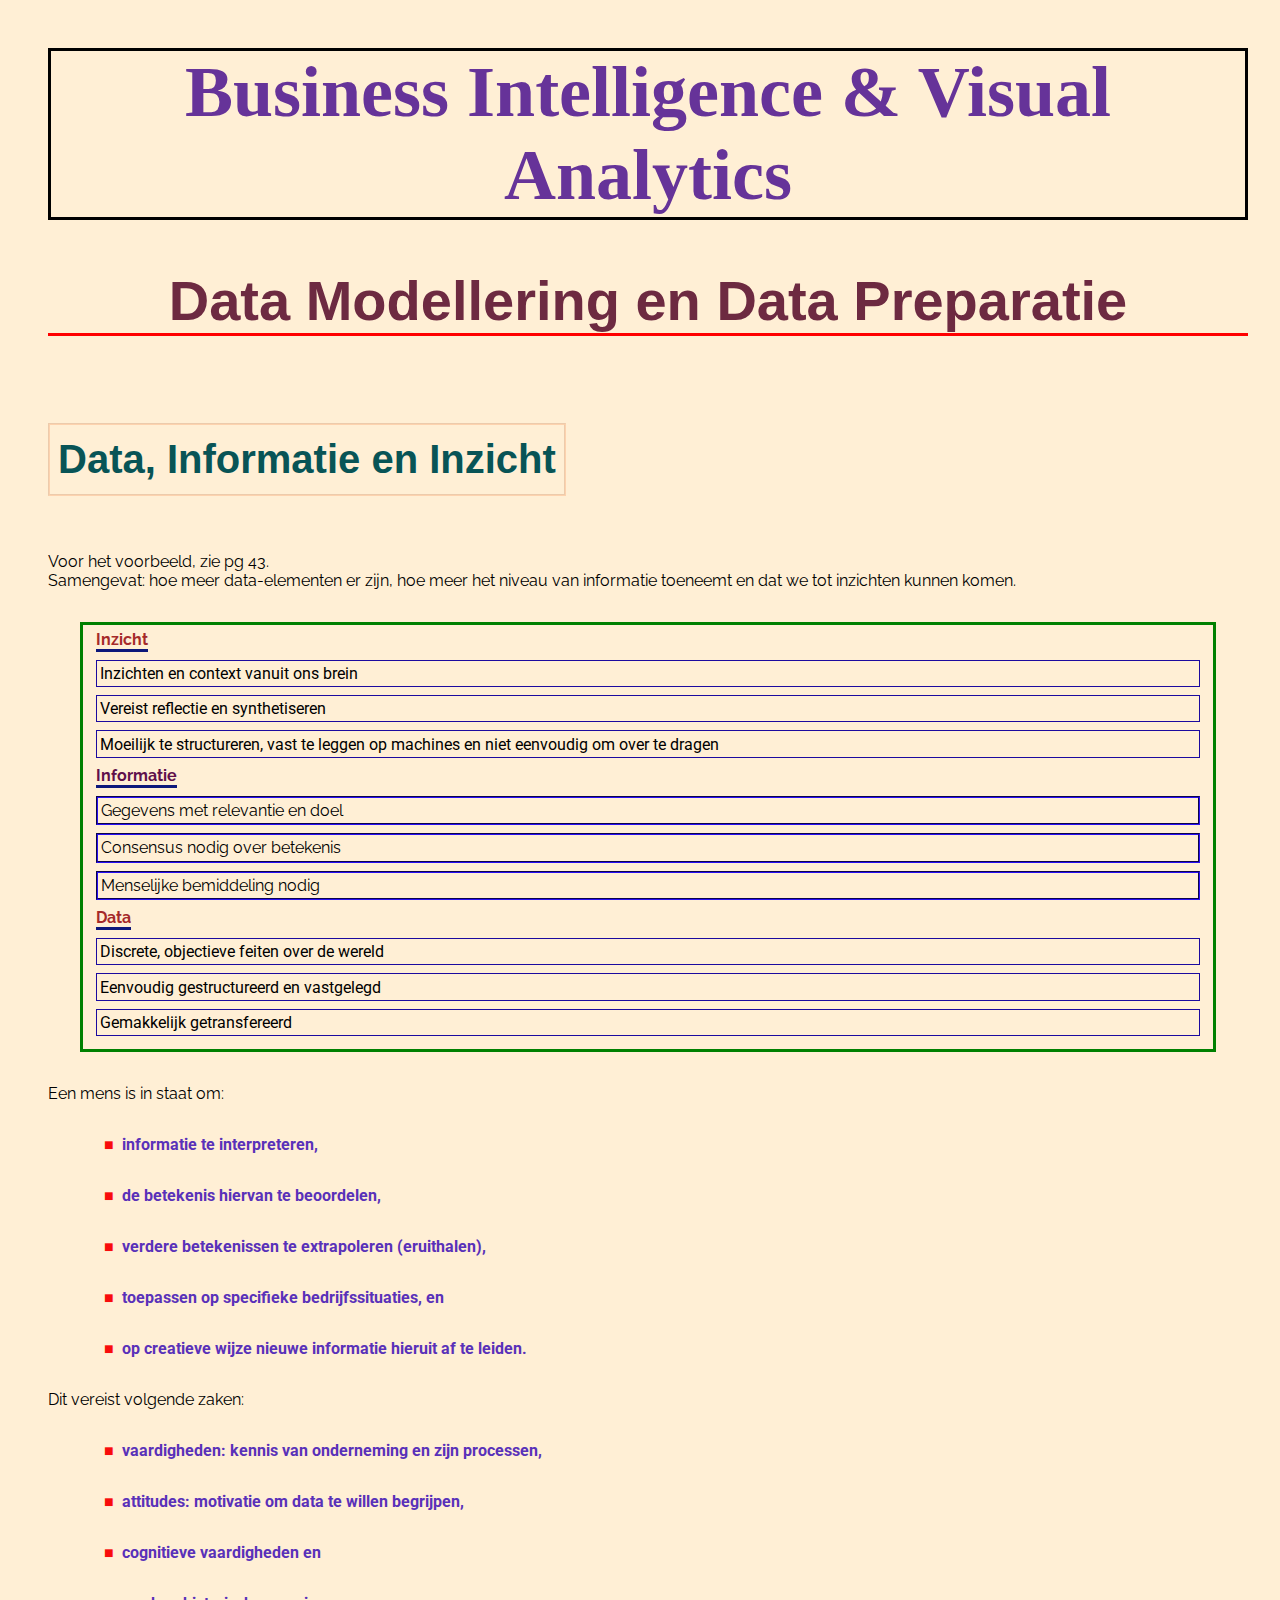
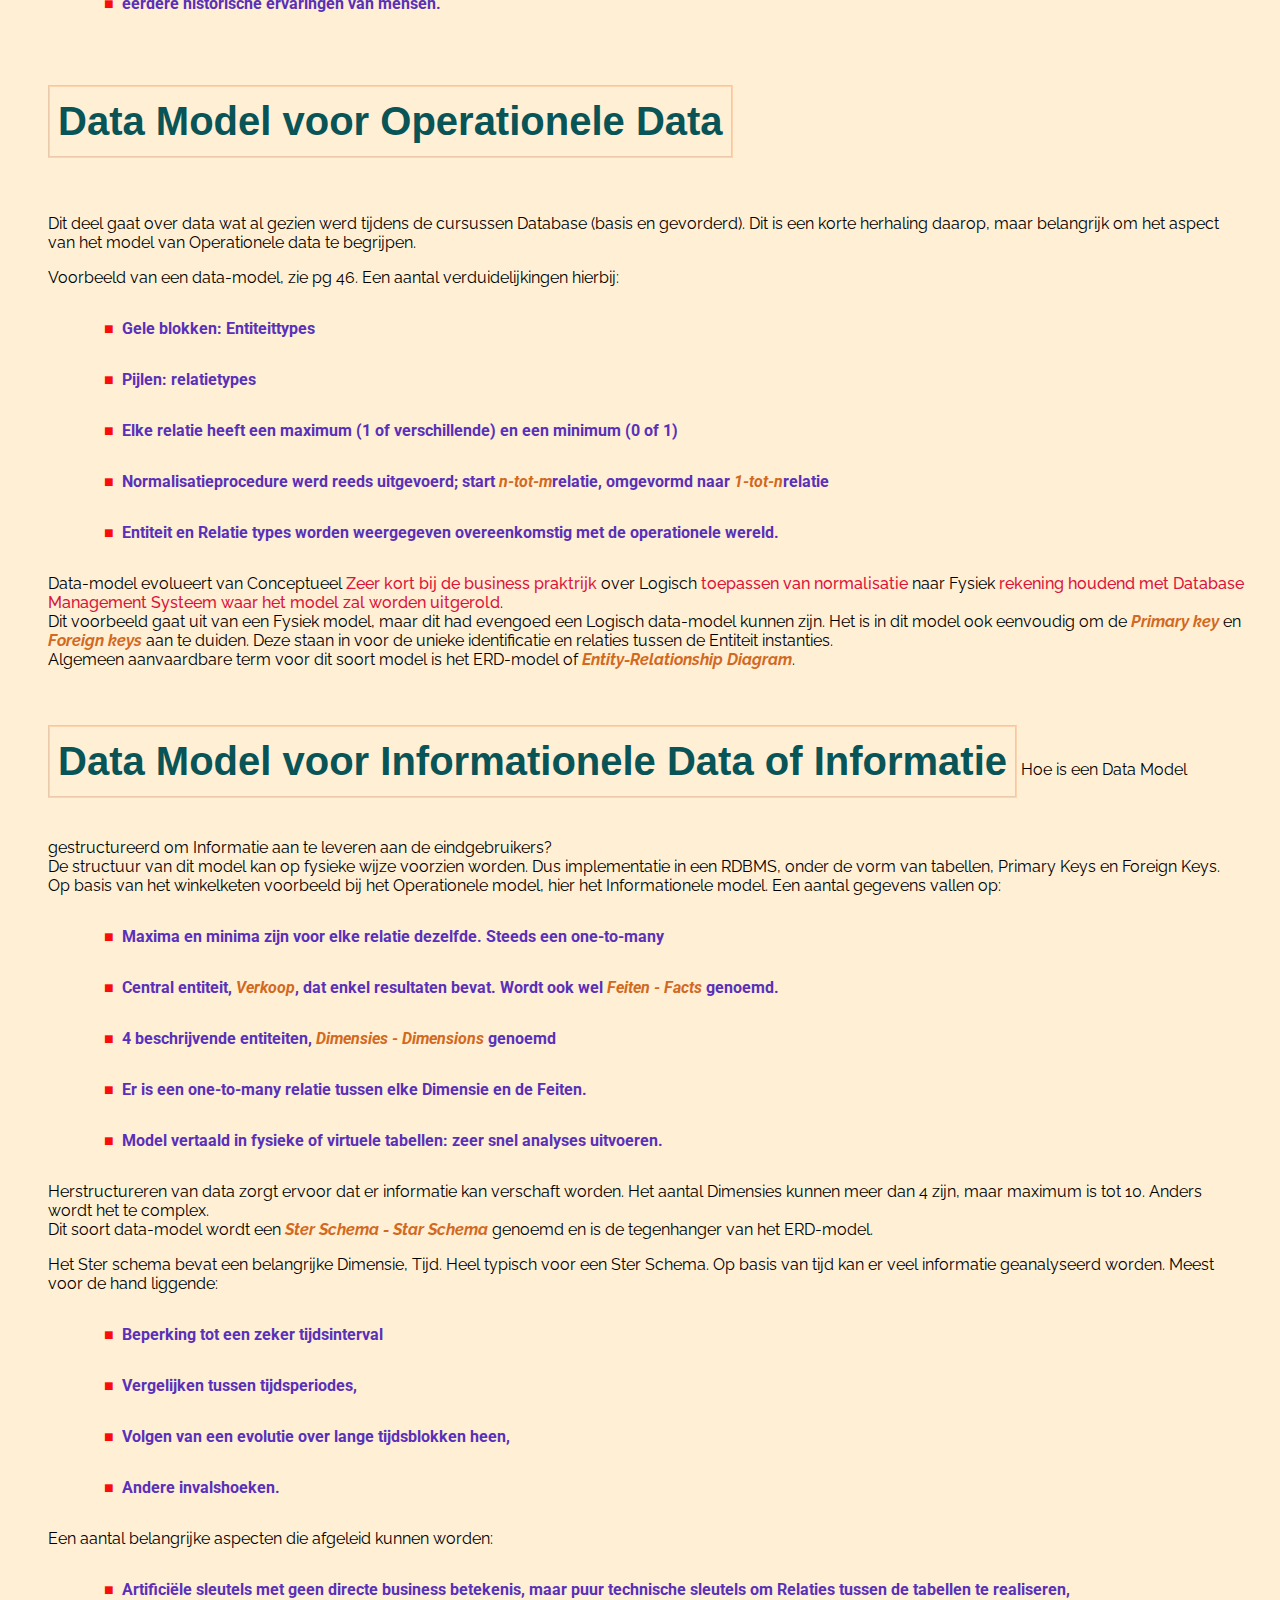
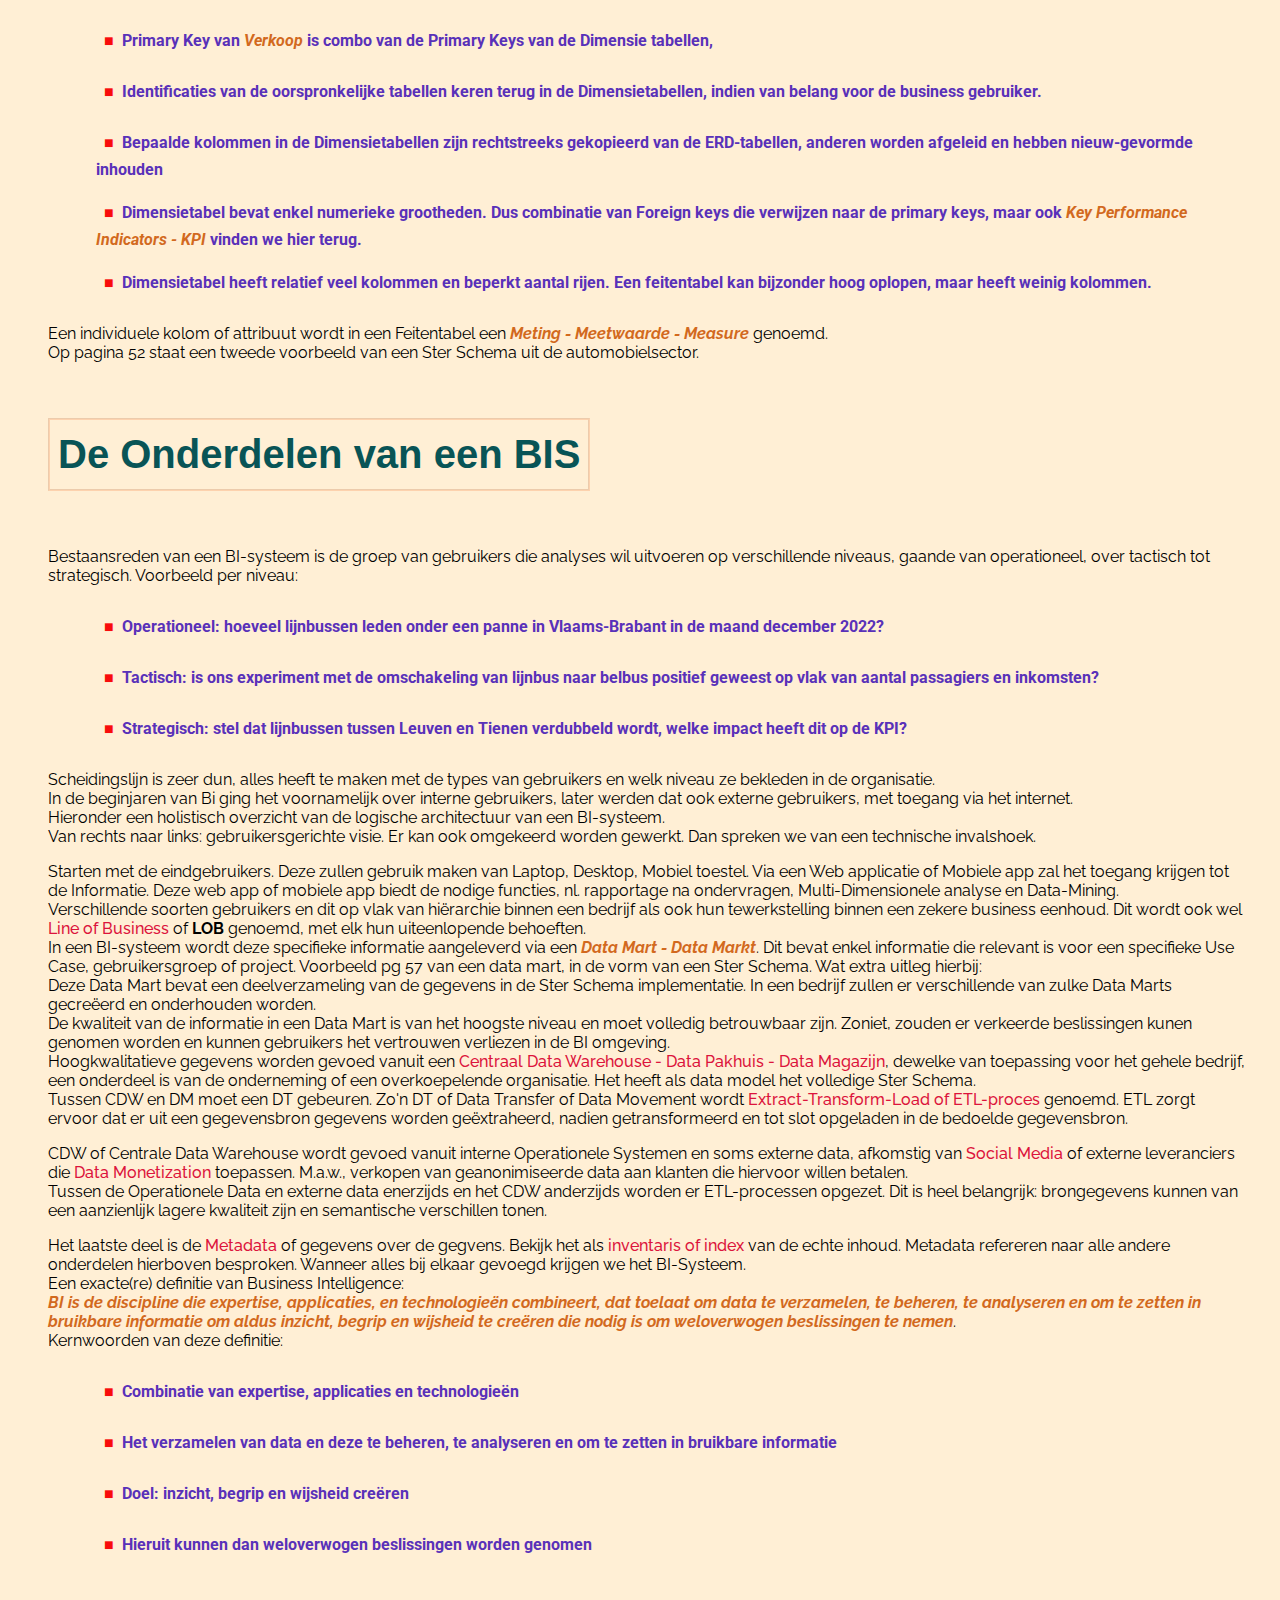
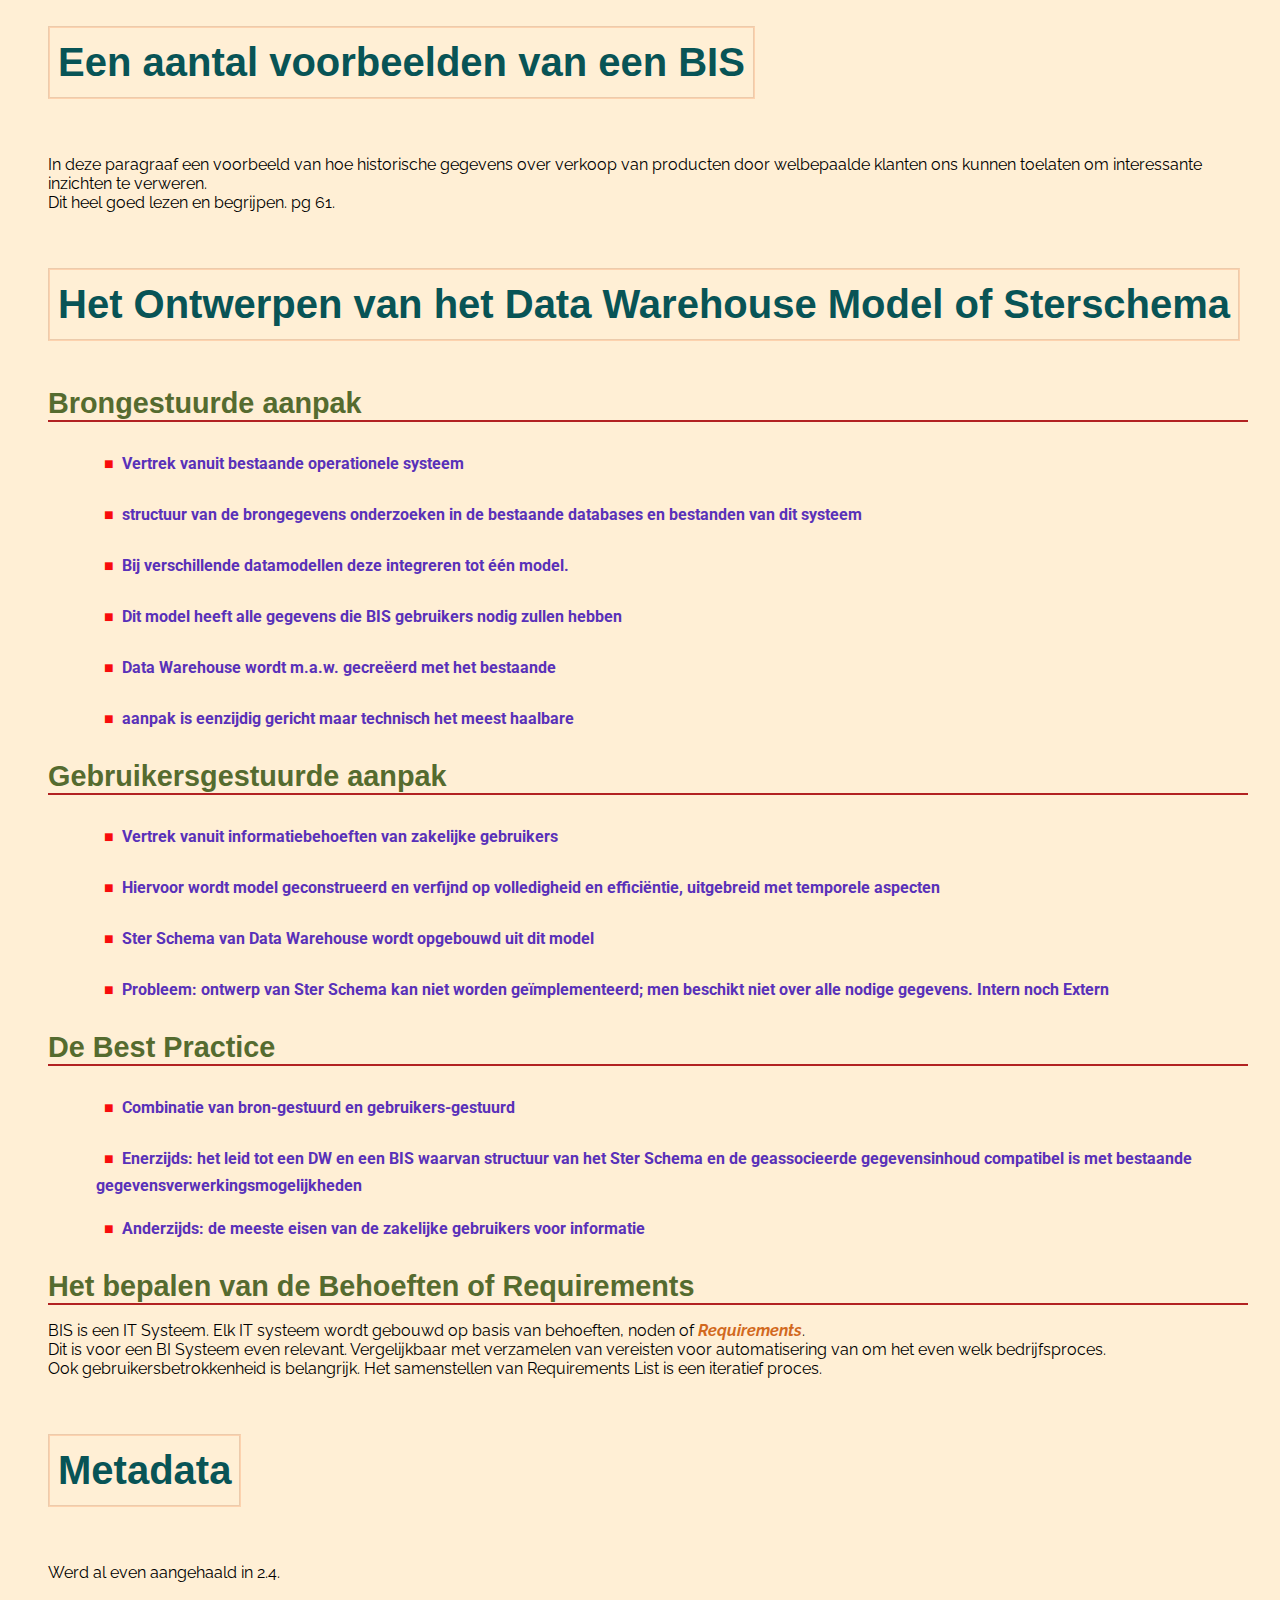
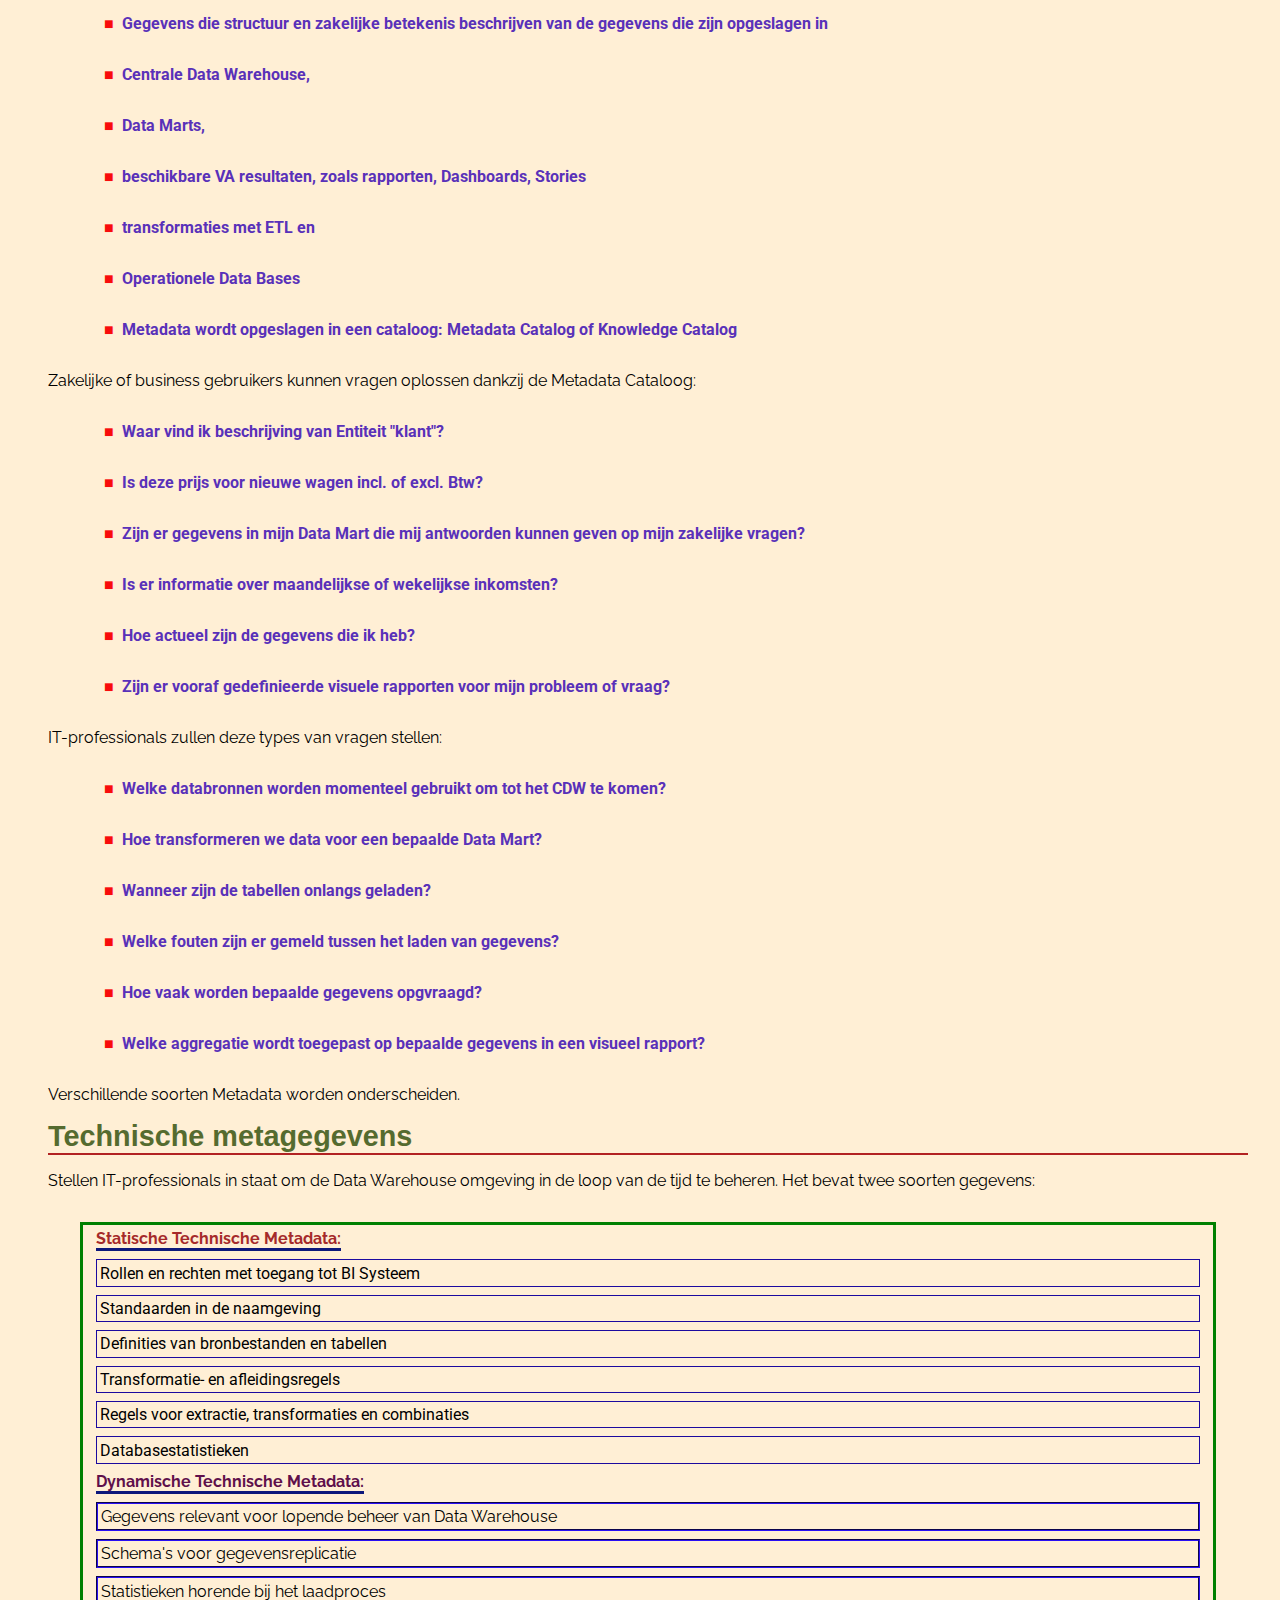
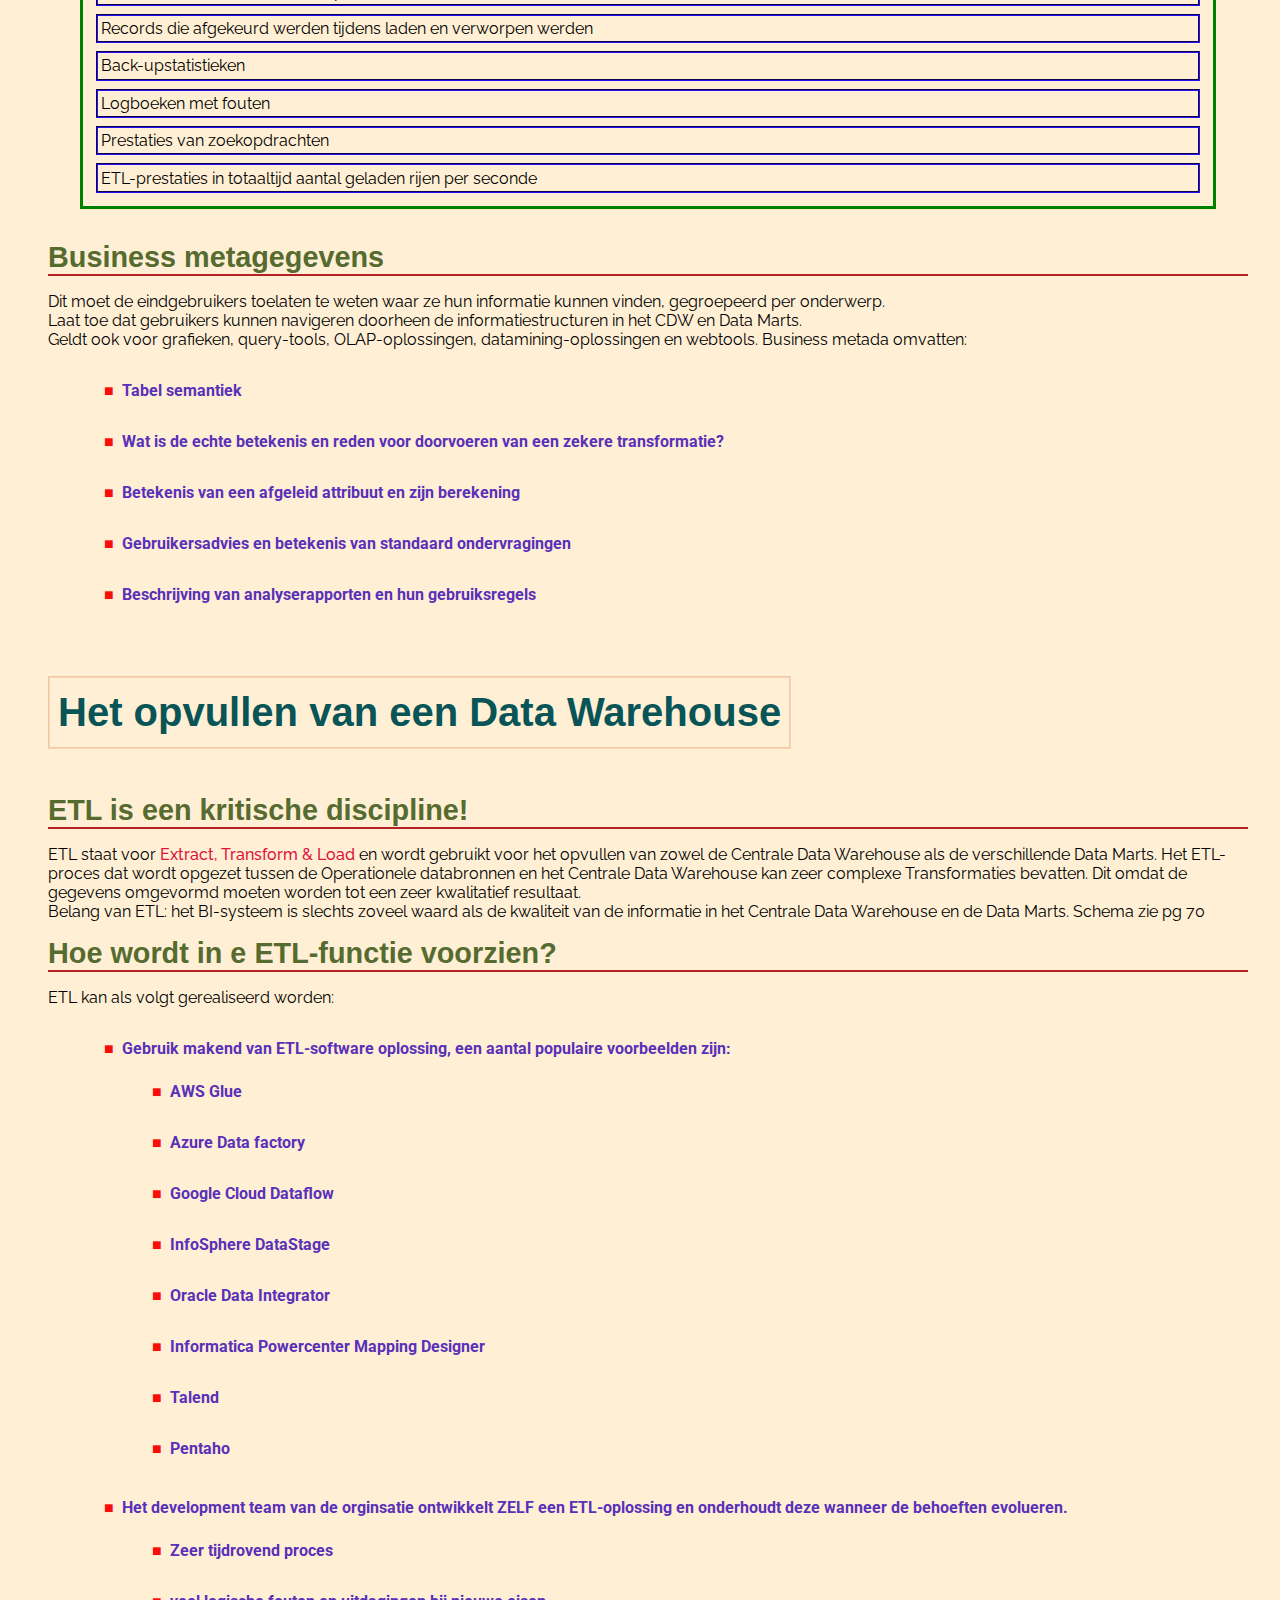
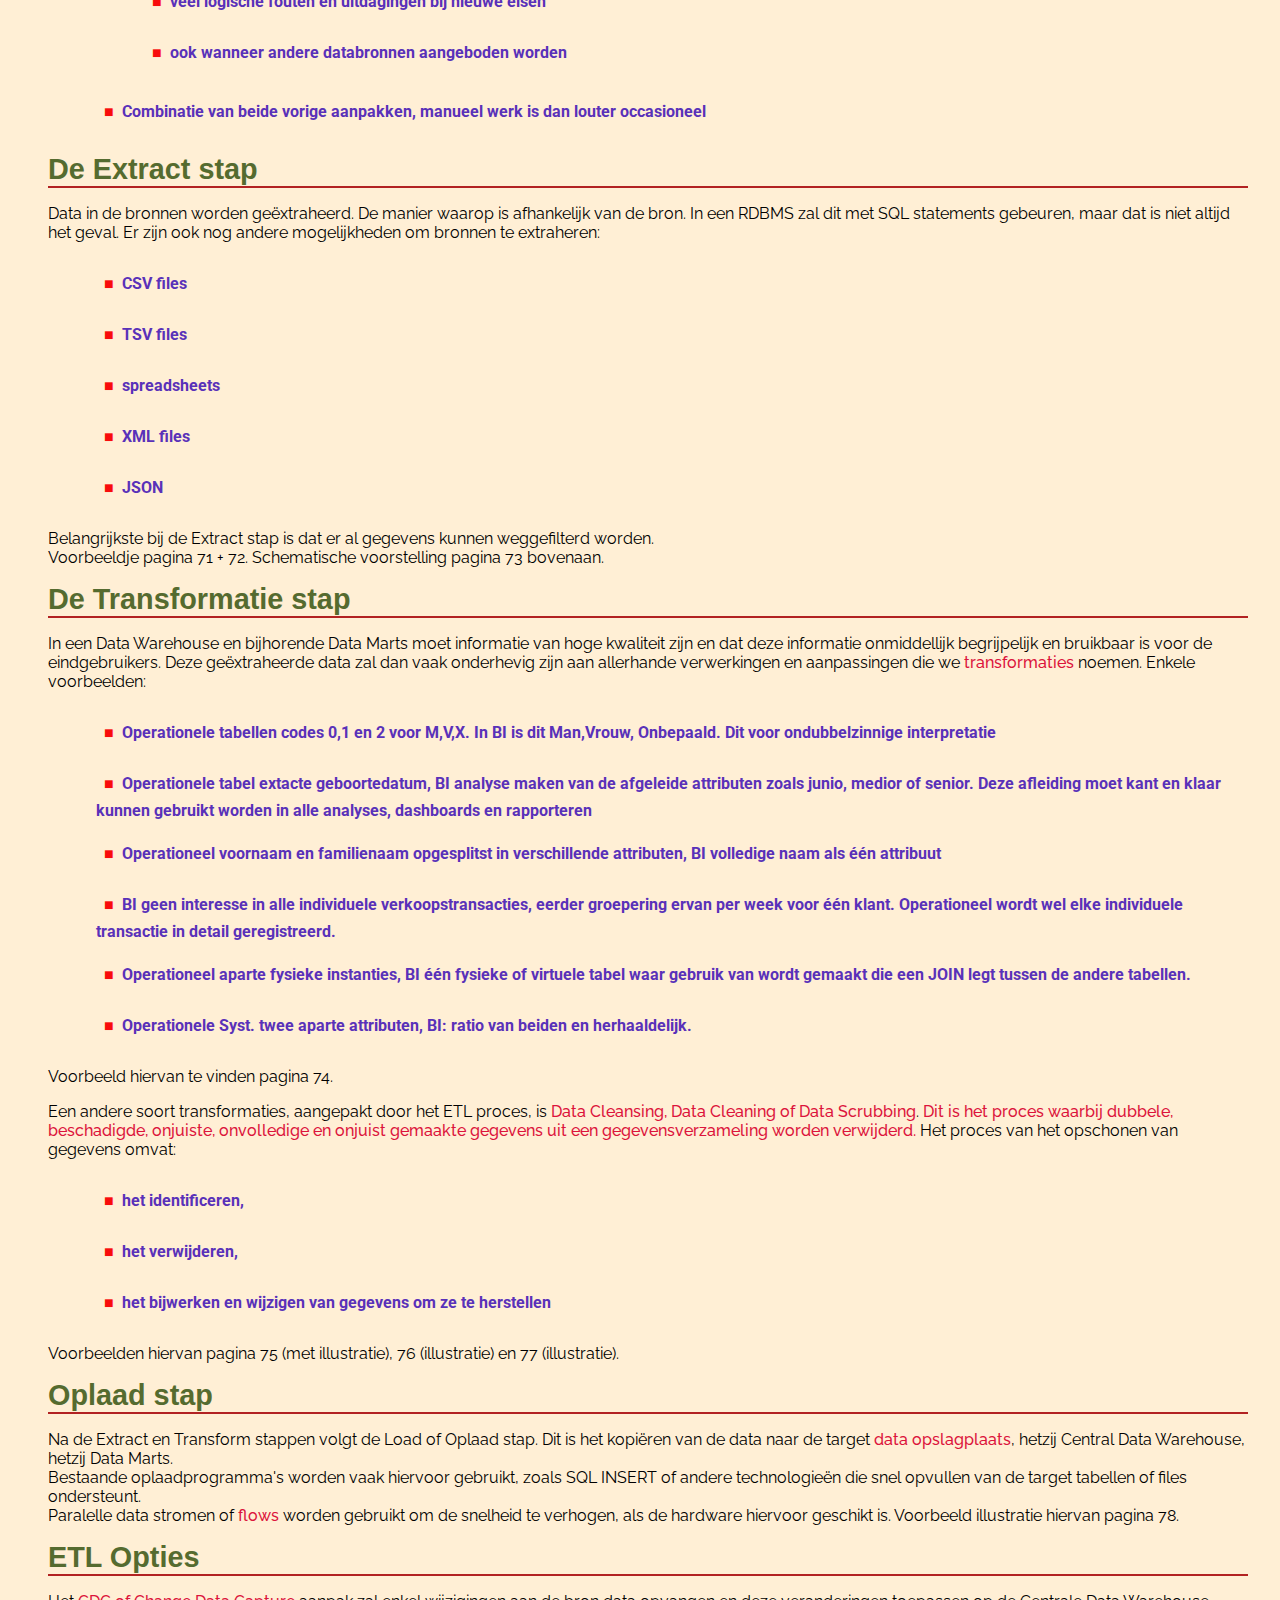
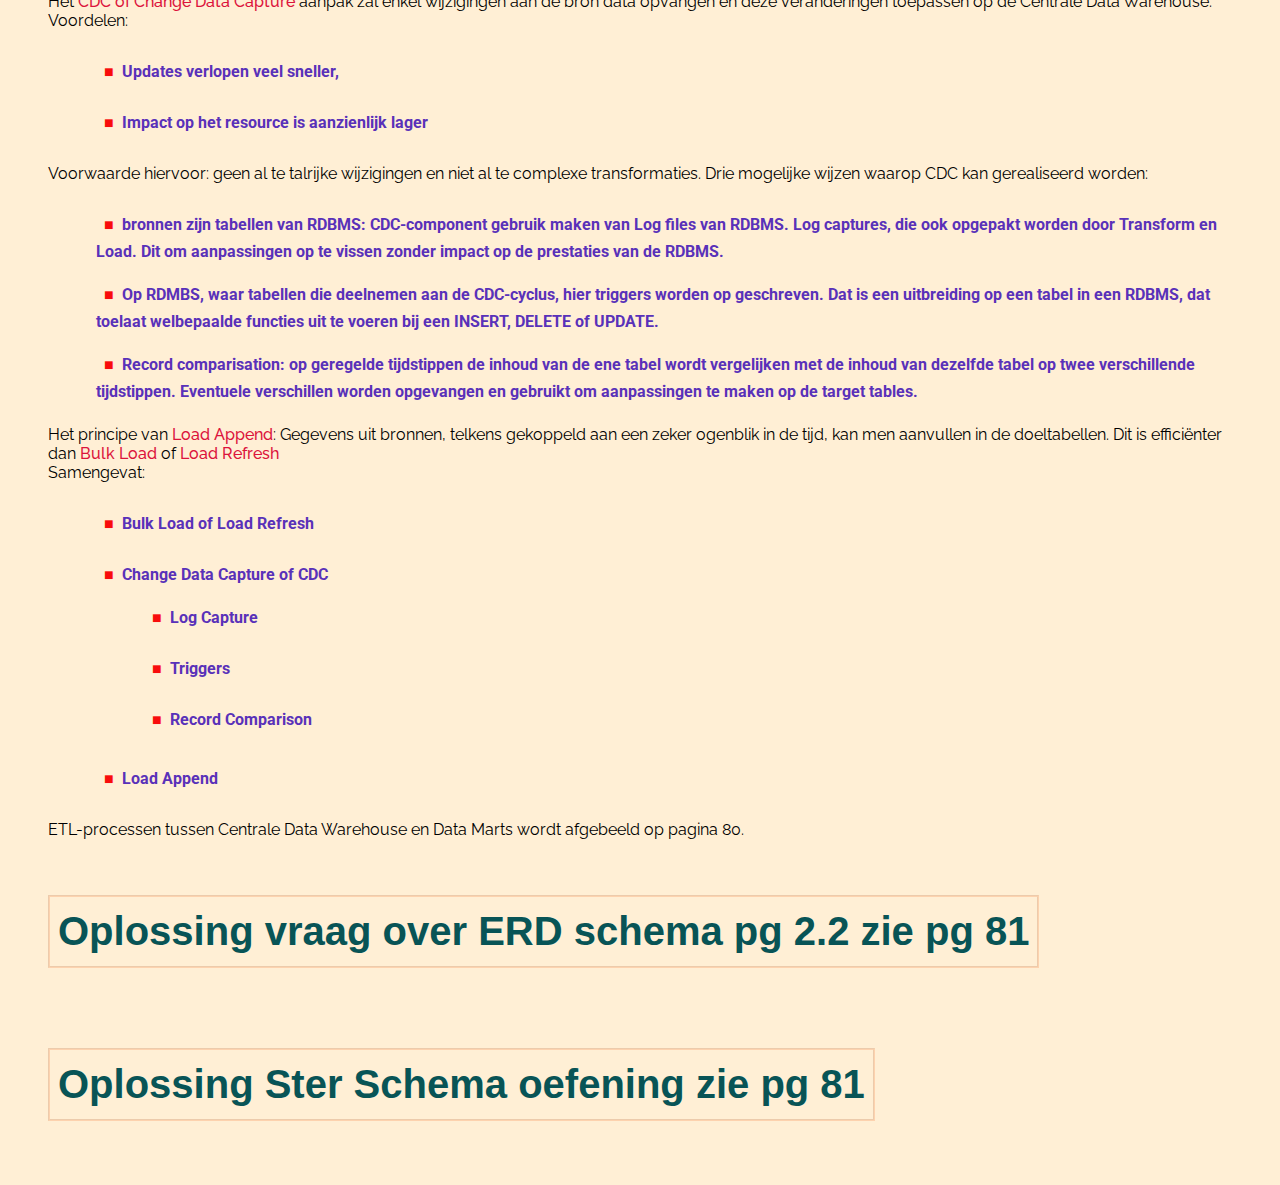
<file: ht2.html>
<!DOCTYPE html>
<html lang="en">
<head>
    <meta charset="UTF-8">
    <meta name="viewport" content="width=device-width, initial-scale=1.0">
    <link rel="preconnect" href="https://fonts.googleapis.com">
    <link rel="preconnect" href="https://fonts.gstatic.com" crossorigin>
    <link href="https://fonts.googleapis.com/css2?family=Raleway:ital,wght@0,100..900;1,100..900&display=swap" rel="stylesheet">
    <link rel="preconnect" href="https://fonts.googleapis.com">
    <link rel="preconnect" href="https://fonts.gstatic.com" crossorigin>
    <link href="https://fonts.googleapis.com/css2?family=Roboto:ital,wght@0,100;0,300;0,400;0,500;0,700;0,900;1,100;1,300;1,400;1,500;1,700;1,900&display=swap" rel="stylesheet">
    <link rel="stylesheet" href="style.css">
    <title>Business Intelligence & Visual Analytics</title>
</head>
<body>
    <h1>Business Intelligence & Visual Analytics</h1>
    <section id="hoofdstuk2">
        <h2 id="data-model-data-prep">Data Modellering en Data Preparatie</h2>
        <article class="2-2">
            <h3 id="data-info-inzicht">Data, Informatie en Inzicht</h3>
            <p>Voor het voorbeeld, zie pg 43. <br>
            Samengevat: hoe meer data-elementen er zijn, hoe meer het niveau van informatie toeneemt en dat we tot inzichten kunnen komen.</p>
            <dl class="dl-versie1">
                <dt class="dt-versie1">Inzicht
                    <dd class="dd-versie1">Inzichten en context vanuit ons brein</dd>
                    <dd class="dd-versie1">Vereist reflectie en synthetiseren</dd>
                    <dd class="dd-versie1">Moeilijk te structureren, vast te leggen op machines en niet eenvoudig om over te dragen</dd>
                </dt>
                <dt class="dt-versie2">Informatie
                    <dd class="dd-versie2">Gegevens met relevantie en doel</dd>
                    <dd class="dd-versie2">Consensus nodig over betekenis</dd>
                    <dd class="dd-versie2">Menselijke bemiddeling nodig</dd>
                </dt>
                <dt class="dt-versie1">Data
                    <dd class="dd-versie1">Discrete, objectieve feiten over de wereld</dd>
                    <dd class="dd-versie1">Eenvoudig gestructureerd en vastgelegd</dd>
                    <dd class="dd-versie1">Gemakkelijk getransfereerd</dd>
                </dt>
            </dl>
            <p>Een mens is in staat om: </p>
            <ul>
                <li>informatie te interpreteren,</li>
                <li>de betekenis hiervan te beoordelen,</li>
                <li>verdere betekenissen te extrapoleren (eruithalen),</li>
                <li>toepassen op specifieke bedrijfssituaties, en</li>
                <li>op creatieve wijze nieuwe informatie hieruit af te leiden.</li>
            </ul>
            <p>Dit vereist volgende zaken: </p>
            <ul>
                <li>vaardigheden: kennis van onderneming en zijn processen,</li>
                <li>attitudes: motivatie om data te willen begrijpen,</li>
                <li>cognitieve vaardigheden en</li>
                <li>eerdere historische ervaringen van mensen.</li>
            </ul>
        </article>
        <article class="2-2">
            <h3 id="data-model-operat">Data Model voor Operationele Data</h3>
            <p>Dit deel gaat over data wat al gezien werd tijdens de cursussen Database (basis en gevorderd). Dit is een korte herhaling daarop, maar belangrijk om het aspect van het model van Operationele data te begrijpen.</p>
            <p>Voorbeeld van een data-model, zie pg 46. Een aantal verduidelijkingen hierbij: </p>
            <ul>
                <li>Gele blokken: Entiteittypes</li>
                <li>Pijlen: relatietypes</li>
                <li>Elke relatie heeft een maximum (1 of verschillende) en een minimum (0 of 1)</li>
                <li>Normalisatieprocedure werd reeds uitgevoerd; start <i>n-tot-m</i>relatie, omgevormd naar <i>1-tot-n</i>relatie</li>
                <li>Entiteit en Relatie types worden weergegeven overeenkomstig met de operationele wereld.</li>
            </ul>
            <p>Data-model evolueert van Conceptueel <span class="special-attention">Zeer kort bij de business praktrijk</span> over Logisch <span class="special-attention">toepassen van normalisatie</span> naar Fysiek <span class="special-attention">rekening houdend met Database Management Systeem waar het model zal worden uitgerold</span>. <br>
            Dit voorbeeld gaat uit van een Fysiek model, maar dit had evengoed een Logisch data-model kunnen zijn. Het is in dit model ook eenvoudig om de <i>Primary key</i> en <i>Foreign keys</i> aan te duiden. Deze staan in voor de unieke identificatie en relaties tussen de Entiteit instanties. <br>
        Algemeen aanvaardbare term voor dit soort model is het ERD-model of <i>Entity-Relationship Diagram</i>.</p>
        </article>
        <article class="2-2">
            <h3 id="data-model-inform">Data Model voor Informationele Data of Informatie</h3>
            Hoe is een Data Model gestructureerd om Informatie aan te leveren aan de eindgebruikers? <br>
            De structuur van dit model kan op fysieke wijze voorzien worden. Dus implementatie in een RDBMS, onder de vorm van tabellen, Primary Keys en Foreign Keys. <br>
            Op basis van het winkelketen voorbeeld bij het Operationele model, hier het Informationele model. Een aantal gegevens vallen op: <br>
            <ul>
                <li>Maxima en minima zijn voor elke relatie dezelfde. Steeds een one-to-many</li>
                <li>Central entiteit, <i>Verkoop</i>, dat enkel resultaten bevat. Wordt ook wel <i>Feiten - Facts</i> genoemd.</li>
                <li>4 beschrijvende entiteiten, <i>Dimensies - Dimensions</i> genoemd</li>
                <li>Er is een one-to-many relatie tussen elke Dimensie en de Feiten.</li>
                <li>Model vertaald in fysieke of virtuele tabellen: zeer snel analyses uitvoeren.</li>
            </ul>
            Herstructureren van data zorgt ervoor dat er informatie kan verschaft worden. Het aantal Dimensies kunnen meer dan 4 zijn, maar maximum is tot 10. Anders wordt het te complex. <br>
            Dit soort data-model wordt een <i>Ster Schema - Star Schema</i> genoemd en is de tegenhanger van het ERD-model.
            <p>Het Ster schema bevat een belangrijke Dimensie, Tijd. Heel typisch voor een Ster Schema. Op basis van tijd kan er veel informatie geanalyseerd worden. Meest voor de hand liggende: </p>
            <ul>
                <li>Beperking tot een zeker tijdsinterval</li>
                <li>Vergelijken tussen tijdsperiodes,</li>
                <li>Volgen van een evolutie over lange tijdsblokken heen,</li>
                <li>Andere invalshoeken.</li>
            </ul>
            <p>Een aantal belangrijke aspecten die afgeleid kunnen worden: </p>
            <ul>
                <li>Artificiële sleutels met geen directe business betekenis, maar puur technische sleutels om Relaties tussen de tabellen te realiseren,</li>
                <li>Primary Key van <i>Verkoop</i> is combo van de Primary Keys van de Dimensie tabellen,</li>
                <li>Identificaties van de oorspronkelijke tabellen keren terug in de Dimensietabellen, indien van belang voor de business gebruiker.</li>
                <li>Bepaalde kolommen in de Dimensietabellen zijn rechtstreeks gekopieerd van de ERD-tabellen, anderen worden afgeleid en hebben nieuw-gevormde inhouden</li>
                <li>Dimensietabel bevat enkel numerieke grootheden. Dus combinatie van Foreign keys die verwijzen naar de primary keys, maar ook <i>Key Performance Indicators - KPI</i> vinden we hier terug.</li>
                <li>Dimensietabel heeft relatief veel kolommen en beperkt aantal rijen. Een feitentabel kan bijzonder hoog oplopen, maar heeft weinig kolommen.</li>
            </ul>
            <p>Een individuele kolom of attribuut wordt in een Feitentabel een <i>Meting - Meetwaarde - Measure</i> genoemd. <br>
            Op pagina 52 staat een tweede voorbeeld van een Ster Schema uit de automobielsector.</p>
        </article>
        <article class="2-2">
            <h3 id="onderdelen-bis">De Onderdelen van een BIS</h3>
            <p>Bestaansreden van een BI-systeem is de groep van gebruikers die analyses wil uitvoeren op verschillende niveaus, gaande van operationeel, over tactisch tot strategisch. Voorbeeld per niveau: <br></p>
            <ul>
                <li>Operationeel: hoeveel lijnbussen leden onder een panne in Vlaams-Brabant in de maand december 2022?</li>
                <li>Tactisch: is ons experiment met de omschakeling van lijnbus naar belbus positief geweest op vlak van aantal passagiers en inkomsten?</li>
                <li>Strategisch: stel dat lijnbussen tussen Leuven en Tienen verdubbeld wordt, welke impact heeft dit op de KPI?</li>
            </ul>
            Scheidingslijn is zeer dun, alles heeft te maken met de types van gebruikers en welk niveau ze bekleden in de organisatie. <br>
            In de beginjaren van Bi ging het voornamelijk over interne gebruikers, later werden dat ook externe gebruikers, met toegang via het internet. <br>
            Hieronder een holistisch overzicht van de logische architectuur van een BI-systeem. <br>
            Van rechts naar links: gebruikersgerichte visie. Er kan ook omgekeerd worden gewerkt. Dan spreken we van een technische invalshoek.
            <p>Starten met de eindgebruikers. Deze zullen gebruik maken van Laptop, Desktop, Mobiel toestel. Via een Web applicatie of Mobiele app zal het toegang krijgen tot de Informatie. Deze web app of mobiele app biedt de nodige functies, nl. rapportage na ondervragen, Multi-Dimensionele analyse en Data-Mining. <br>
            Verschillende soorten gebruikers en dit op vlak van hiërarchie binnen een bedrijf als ook hun tewerkstelling binnen een zekere business eenhoud. Dit wordt ook wel <span class="special-attention">Line of Business</span> of <b>LOB</b> genoemd, met elk hun uiteenlopende behoeften. <br>
            In een BI-systeem wordt deze specifieke informatie aangeleverd via een <i>Data Mart - Data Markt</i>. Dit bevat enkel informatie die relevant is voor een specifieke Use Case, gebruikersgroep of project. Voorbeeld pg 57 van een data mart, in de vorm van een Ster Schema. Wat extra uitleg hierbij: <br>
            Deze Data Mart bevat een deelverzameling van de gegevens in de Ster Schema implementatie. In een bedrijf zullen er verschillende van zulke Data Marts gecreëerd en onderhouden worden. <br>
            De kwaliteit van de informatie in een Data Mart is van het hoogste niveau en moet volledig betrouwbaar zijn. Zoniet, zouden er verkeerde beslissingen kunen genomen worden en kunnen gebruikers het vertrouwen verliezen in de BI omgeving. <br>
            Hoogkwalitatieve gegevens worden gevoed vanuit een <span class="special-attention">Centraal Data Warehouse - Data Pakhuis - Data Magazijn</span>, dewelke van toepassing voor het gehele bedrijf, een onderdeel is van de onderneming of een overkoepelende organisatie. Het heeft als data model het volledige Ster Schema. <br>
            Tussen CDW en DM moet een DT gebeuren. Zo'n DT of Data Transfer of Data Movement wordt <span class="special-attention">Extract-Transform-Load of ETL-proces</span> genoemd. ETL zorgt ervoor dat er uit een gegevensbron gegevens worden geëxtraheerd, nadien getransformeerd en tot slot opgeladen in de bedoelde gegevensbron.</p>
            <p>CDW of Centrale Data Warehouse wordt gevoed vanuit interne Operationele Systemen en soms externe data, afkomstig van <span class="special-attention">Social Media</span> of externe leveranciers die <span class="special-attention">Data Monetization</span> toepassen. M.a.w., verkopen van geanonimiseerde data aan klanten die hiervoor willen betalen. <br>
            Tussen de Operationele Data en externe data enerzijds en het CDW anderzijds worden er ETL-processen opgezet. Dit is heel belangrijk: brongegevens kunnen van een aanzienlijk lagere kwaliteit zijn en semantische verschillen tonen.</p>
            <p>Het laatste deel is de <span class="special-attention">Metadata</span> of gegevens over de gegvens. Bekijk het als <span class="special-attention">inventaris of index</span> van de echte inhoud. Metadata refereren naar alle andere onderdelen hierboven besproken. Wanneer alles bij elkaar gevoegd krijgen we het BI-Systeem. <br>
            Een exacte(re) definitie van Business Intelligence: <br>
            <i>BI is de discipline die expertise, applicaties, en technologieën combineert, dat toelaat om data te verzamelen, te beheren, te analyseren en om te zetten in bruikbare informatie om aldus inzicht, begrip en wijsheid te creëren die nodig is om weloverwogen beslissingen te nemen</i>. <br>
            Kernwoorden van deze definitie:</p>
            <ul>
                <li>Combinatie van expertise, applicaties en technologieën</li>
                <li>Het verzamelen van data en deze te beheren, te analyseren en om te zetten in bruikbare informatie</li>
                <li>Doel: inzicht, begrip en wijsheid creëren</li>
                <li>Hieruit kunnen dan weloverwogen beslissingen worden genomen</li>
            </ul>
        </article>
        <article class="2-2">
            <h3 id="vben-bis">Een aantal voorbeelden van een BIS</h3>
            <p>In deze paragraaf een voorbeeld van hoe historische gegevens over verkoop van producten door welbepaalde klanten ons kunnen toelaten om interessante inzichten te verweren. <br>
            Dit heel goed lezen en begrijpen. pg 61.</p>
        </article>
        <article class="2-2">
            <h3 id="ontwerp-dwm-sterschema">Het Ontwerpen van het Data Warehouse Model of Sterschema</h3>
            <h4 id="brongestuurd">Brongestuurde aanpak</h4>
            <ul>
                <li>Vertrek vanuit bestaande operationele systeem</li>
                <li>structuur van de brongegevens onderzoeken in de bestaande databases en bestanden van dit systeem</li>
                <li>Bij verschillende datamodellen deze integreren tot één model.</li>
                <li>Dit model heeft alle gegevens die BIS gebruikers nodig zullen hebben</li>
                <li>Data Warehouse wordt m.a.w. gecreëerd met het bestaande</li>
                <li>aanpak is eenzijdig gericht maar technisch het meest haalbare</li>
            </ul>
            <h4 id="gebruikersgestuurd">Gebruikersgestuurde aanpak</h4>
            <ul>
                <li>Vertrek vanuit informatiebehoeften van zakelijke gebruikers</li>
                <li>Hiervoor wordt model geconstrueerd en verfijnd op volledigheid en efficiëntie, uitgebreid met temporele aspecten</li>
                <li>Ster Schema van Data Warehouse wordt opgebouwd uit dit model</li>
                <li>Probleem: ontwerp van Ster Schema kan niet worden geïmplementeerd; men beschikt niet over alle nodige gegevens. Intern noch Extern</li>
            </ul>
            <h4 id="best-practice">De Best Practice</h4>
            <ul>
                <li>Combinatie van bron-gestuurd en gebruikers-gestuurd</li>
                <li>Enerzijds: het leid tot een DW en een BIS waarvan structuur van het Ster Schema en de geassocieerde gegevensinhoud compatibel is met bestaande gegevensverwerkingsmogelijkheden</li>
                <li>Anderzijds: de meeste eisen van de zakelijke gebruikers voor informatie</li>
            </ul>
            <h4 id="behoeften-requirements">Het bepalen van de Behoeften of Requirements</h4>
            <p>BIS is een IT Systeem. Elk IT systeem wordt gebouwd op basis van <span>behoeften, noden of <i>Requirements</i></span>. <br>
            Dit is voor een BI Systeem even relevant. Vergelijkbaar met verzamelen van vereisten voor automatisering van om het even welk bedrijfsproces. <br>
            Ook gebruikersbetrokkenheid is belangrijk. Het samenstellen van Requirements List is een iteratief proces.</p>
        </article>
        <article class="2-2">
            <h3 id="metadata">Metadata</h3>
            <p>Werd al even aangehaald in 2.4.</p>
            <ul>
                <li>Gegevens die structuur en zakelijke betekenis beschrijven van de gegevens die zijn opgeslagen in</li>
                <li>Centrale Data Warehouse,</li>
                <li>Data Marts,</li>
                <li>beschikbare VA resultaten, zoals rapporten, Dashboards, Stories</li>
                <li>transformaties met ETL en</li>
                <li>Operationele Data Bases</li>
                <li>Metadata wordt opgeslagen in een cataloog: Metadata Catalog of Knowledge Catalog</li>
            </ul>
            <p>Zakelijke of business gebruikers kunnen vragen oplossen dankzij de Metadata Cataloog:</p>
            <ul>
                <li>Waar vind ik beschrijving van Entiteit "klant"?</li>
                <li>Is deze prijs voor nieuwe wagen incl. of excl. Btw?</li>
                <li>Zijn er gegevens in mijn Data Mart die mij antwoorden kunnen geven op mijn zakelijke vragen?</li>
                <li>Is er informatie over maandelijkse of wekelijkse inkomsten?</li>
                <li>Hoe actueel zijn de gegevens die ik heb?</li>
                <li>Zijn er vooraf gedefinieerde visuele rapporten voor mijn probleem of vraag?</li>
            </ul>
            <p>IT-professionals zullen deze types van vragen stellen:</p>
            <ul>
                <li>Welke databronnen worden momenteel gebruikt om tot het CDW te komen?</li>
                <li>Hoe transformeren we data voor een bepaalde Data Mart?</li>
                <li>Wanneer zijn de tabellen onlangs geladen?</li>
                <li>Welke fouten zijn er gemeld tussen het laden van gegevens?</li>
                <li>Hoe vaak worden bepaalde gegevens opgvraagd?</li>
                <li>Welke aggregatie wordt toegepast op bepaalde gegevens in een visueel rapport?</li>
            </ul>
            <p>Verschillende soorten Metadata worden onderscheiden.</p>
            <h4 id="technische-meta">Technische metagegevens</h4>
            <p>Stellen IT-professionals in staat om de Data Warehouse omgeving in de loop van de tijd te beheren. Het bevat twee soorten gegevens:</p>
            <dl class="dl-versie1">
                <dt class="dt-versie1">Statische Technische Metadata:
                    <dd class="dd-versie1">Rollen en rechten met toegang tot BI Systeem</dt>
                    <dd class="dd-versie1">Standaarden in de naamgeving</dt>
                    <dd class="dd-versie1">Definities van bronbestanden en tabellen</dt>
                    <dd class="dd-versie1">Transformatie- en afleidingsregels</dt>
                    <dd class="dd-versie1">Regels voor extractie, transformaties en combinaties</dt>
                    <dd class="dd-versie1">Databasestatistieken</dt>
                </dt>
                <dt class="dt-versie2">Dynamische Technische Metadata:
                    <dd class="dd-versie2">Gegevens relevant voor lopende beheer van Data Warehouse</dt>
                    <dd class="dd-versie2">Schema's voor gegevensreplicatie</dt>
                    <dd class="dd-versie2">Statistieken horende bij het laadproces</dt>
                    <dd class="dd-versie2">Records die afgekeurd werden tijdens laden en verworpen werden</dt>
                    <dd class="dd-versie2">Back-upstatistieken</dt>
                    <dd class="dd-versie2">Logboeken met fouten</dt>
                    <dd class="dd-versie2">Prestaties van zoekopdrachten</dt>
                    <dd class="dd-versie2">ETL-prestaties in totaaltijd aantal geladen rijen per seconde</dt>
                </dt>
            </dl>
            <h4 id="business-meta">Business metagegevens</h4>
            <p>Dit moet de eindgebruikers toelaten te weten waar ze hun informatie kunnen vinden, gegroepeerd per onderwerp. <br>
            Laat toe dat gebruikers kunnen navigeren doorheen de informatiestructuren in het CDW en Data Marts. <br>
            Geldt ook voor grafieken, query-tools, OLAP-oplossingen, datamining-oplossingen en webtools. Business metada omvatten:</p>
            <ul>
                <li>Tabel semantiek</li>
                <li>Wat is de echte betekenis en reden voor doorvoeren van een zekere transformatie?</li>
                <li>Betekenis van een afgeleid attribuut en zijn berekening</li>
                <li>Gebruikersadvies en betekenis van standaard ondervragingen</li>
                <li>Beschrijving van analyserapporten en hun gebruiksregels</li>
            </ul>
        </article>
        <article class="2-2">
            <h3 id="opvullen-dw">Het opvullen van een Data Warehouse</h3>
            <h4 id="etl-discipline">ETL is een kritische discipline!</h4>
            <p>ETL staat voor <span class="special-attention">Extract, Transform & Load</span> en wordt gebruikt voor het opvullen van zowel de Centrale Data Warehouse als de verschillende Data Marts. Het ETL-proces dat wordt opgezet tussen de Operationele databronnen en het Centrale Data Warehouse kan zeer complexe Transformaties bevatten. Dit omdat de gegevens omgevormd moeten worden tot een zeer kwalitatief resultaat. <br>
            Belang van ETL: het BI-systeem is slechts zoveel waard als de kwaliteit van de informatie in het Centrale Data Warehouse en de Data Marts. Schema zie pg 70
            </p>
            <h4 id="etl-functie-hoe">Hoe wordt in e ETL-functie voorzien?</h4>
            <p>ETL kan als volgt gerealiseerd worden: </p>
            <ul>
                <li>Gebruik makend van ETL-software oplossing, een aantal populaire voorbeelden zijn: 
                    <ul>
                        <li>AWS Glue</li>
                        <li>Azure Data factory</li>
                        <li>Google Cloud Dataflow</li>
                        <li>InfoSphere DataStage</li>
                        <li>Oracle Data Integrator</li>
                        <li>Informatica Powercenter Mapping Designer</li>
                        <li>Talend</li>
                        <li>Pentaho</li>
                    </ul>
                </li>
                <li>Het development team van de orginsatie ontwikkelt ZELF een ETL-oplossing en onderhoudt deze wanneer de behoeften evolueren.
                    <ul>
                        <li>Zeer tijdrovend proces</li>
                        <li>veel logische fouten en uitdagingen bij nieuwe eisen</li>
                        <li>ook wanneer andere databronnen aangeboden worden</li>
                    </ul>
                </li>
                <li>Combinatie van beide vorige aanpakken, manueel werk is dan louter occasioneel</li>
            </ul>
            <h4 id="extract-stap">De Extract stap</h4>
            <p>Data in de bronnen worden geëxtraheerd. De manier waarop is afhankelijk van de bron. In een RDBMS zal dit met SQL statements gebeuren, maar dat is niet altijd het geval. Er zijn ook nog andere mogelijkheden om bronnen te extraheren: </p>
            <ul>
                <li>CSV files</li>
                <li>TSV files</li>
                <li>spreadsheets</li>
                <li>XML files</li>
                <li>JSON</li>
            </ul>
            <p>Belangrijkste bij de Extract stap is dat er al gegevens kunnen weggefilterd worden. <br>
            Voorbeeldje pagina 71 + 72. Schematische voorstelling pagina 73 bovenaan.
            </p>
            <h4 id="transformatie-stap">De Transformatie stap</h4>
            <p>In een Data Warehouse en bijhorende Data Marts moet informatie van hoge kwaliteit zijn en dat deze informatie onmiddellijk begrijpelijk en bruikbaar is voor de eindgebruikers. Deze geëxtraheerde data zal dan vaak onderhevig zijn aan allerhande verwerkingen en aanpassingen die we <span class="special-attention">transformaties </span> noemen. Enkele voorbeelden: </p>
            <ul>
                <li>Operationele tabellen codes 0,1 en 2 voor M,V,X. In BI is dit Man,Vrouw, Onbepaald. Dit voor ondubbelzinnige interpretatie</li>
                <li>Operationele tabel extacte geboortedatum, BI analyse maken van de afgeleide attributen zoals junio, medior of senior. Deze afleiding moet kant en klaar kunnen gebruikt worden in alle analyses, dashboards en rapporteren</li>
                <li>Operationeel voornaam en familienaam opgesplitst in verschillende attributen, BI volledige naam als één attribuut</li>
                <li>BI geen interesse in alle individuele verkoopstransacties, eerder groepering ervan per week voor één klant. Operationeel wordt wel elke individuele transactie in detail geregistreerd.</li>
                <li>Operationeel aparte fysieke instanties, BI één fysieke of virtuele tabel waar gebruik van wordt gemaakt die een JOIN legt tussen de andere tabellen.</li>
                <li>Operationele Syst. twee aparte attributen, BI: ratio van beiden en herhaaldelijk.</li>
            </ul>
            <p>Voorbeeld hiervan te vinden pagina 74.</p>
            <p>Een andere soort transformaties, aangepakt door het ETL proces, is <span class="special-attention">Data Cleansing, Data Cleaning of Data Scrubbing</span>. <span class="special-attention">Dit is het proces waarbij dubbele, beschadigde, onjuiste, onvolledige en onjuist gemaakte gegevens uit een gegevensverzameling worden verwijderd.</span>
            Het proces van het opschonen van gegevens omvat:
            <ul>
                <li>het identificeren,</li>
                <li>het verwijderen,</li>
                <li>het bijwerken en wijzigen van gegevens om ze te herstellen</li>
            </ul>
            Voorbeelden hiervan pagina 75 (met illustratie), 76 (illustratie) en 77 (illustratie).
            </p>
            <h4 id="oplaad-stap">Oplaad stap</h4>
            <p>Na de Extract en Transform stappen volgt de Load of Oplaad stap. Dit is het kopiëren van de data naar de target <span class="special-attention">data opslagplaats</span>, hetzij Central Data Warehouse, hetzij Data Marts. <br>
            Bestaande oplaadprogramma's worden vaak hiervoor gebruikt, zoals SQL INSERT of andere technologieën die snel opvullen van de target tabellen of files ondersteunt. <br>
            Paralelle data stromen of <span class="special-attention">flows</span> worden gebruikt om de snelheid te verhogen, als de hardware hiervoor geschikt is. Voorbeeld illustratie hiervan pagina 78.
            </p>
            <h4 id="etl-opties">ETL Opties</h4>
            <p>Het <span class="special-attention">CDC of Change Data Capture</span> aanpak zal enkel wijzigingen aan de bron data opvangen en deze veranderingen toepassen op de Centrale Data Warehouse. Voordelen: </p>
            <ul>
                <li>Updates verlopen veel sneller,</li>
                <li>Impact op het resource is aanzienlijk lager</li>
            </ul>
            <p>Voorwaarde hiervoor: geen al te talrijke wijzigingen en niet al te complexe transformaties. Drie mogelijke wijzen waarop CDC kan gerealiseerd worden: </p>
            <ul>
                <li>bronnen zijn tabellen van RDBMS: CDC-component gebruik maken van Log files van RDBMS. Log captures, die ook opgepakt worden door Transform en Load. Dit om aanpassingen op te vissen zonder impact op de prestaties van de RDBMS.</li>
                <li>Op RDMBS, waar tabellen die deelnemen aan de CDC-cyclus, hier triggers worden op geschreven. Dat is een uitbreiding op een tabel in een RDBMS, dat toelaat welbepaalde functies uit te voeren bij een INSERT, DELETE of UPDATE.</li>
                <li>Record comparisation: op geregelde tijdstippen de inhoud van de ene tabel wordt vergelijken met de inhoud van dezelfde tabel op twee verschillende tijdstippen. Eventuele verschillen worden opgevangen en gebruikt om aanpassingen te maken op de target tables.</li>
            </ul>
            <p>Het principe van <span class="special-attention">Load Append</span>: Gegevens uit bronnen, telkens gekoppeld aan een zeker ogenblik in de tijd, kan men aanvullen in de doeltabellen. Dit is efficiënter dan <span class="special-attention">Bulk Load</span> of <span class="special-attention">Load Refresh</span> <br>
            Samengevat:
            </p>
            <ul>
                <li>Bulk Load of Load Refresh</li>
                <li>Change Data Capture of CDC
                    <ul>
                        <li>Log Capture</li>
                        <li>Triggers </li>
                        <li>Record Comparison</li>
                    </ul>
                </li>
                <li>Load Append</li>
            </ul>
            <p>ETL-processen tussen Centrale Data Warehouse en Data Marts wordt afgebeeld op pagina 80.</p>
        </article>
        <article class="2-2">
            <h3>Oplossing vraag over ERD schema pg 2.2 zie pg 81</h3>
        </article>
        <article class="2-2">
            <h3>Oplossing Ster Schema oefening zie pg 81</h3>
        </article>
        </section>
</body>
</html>
</file>
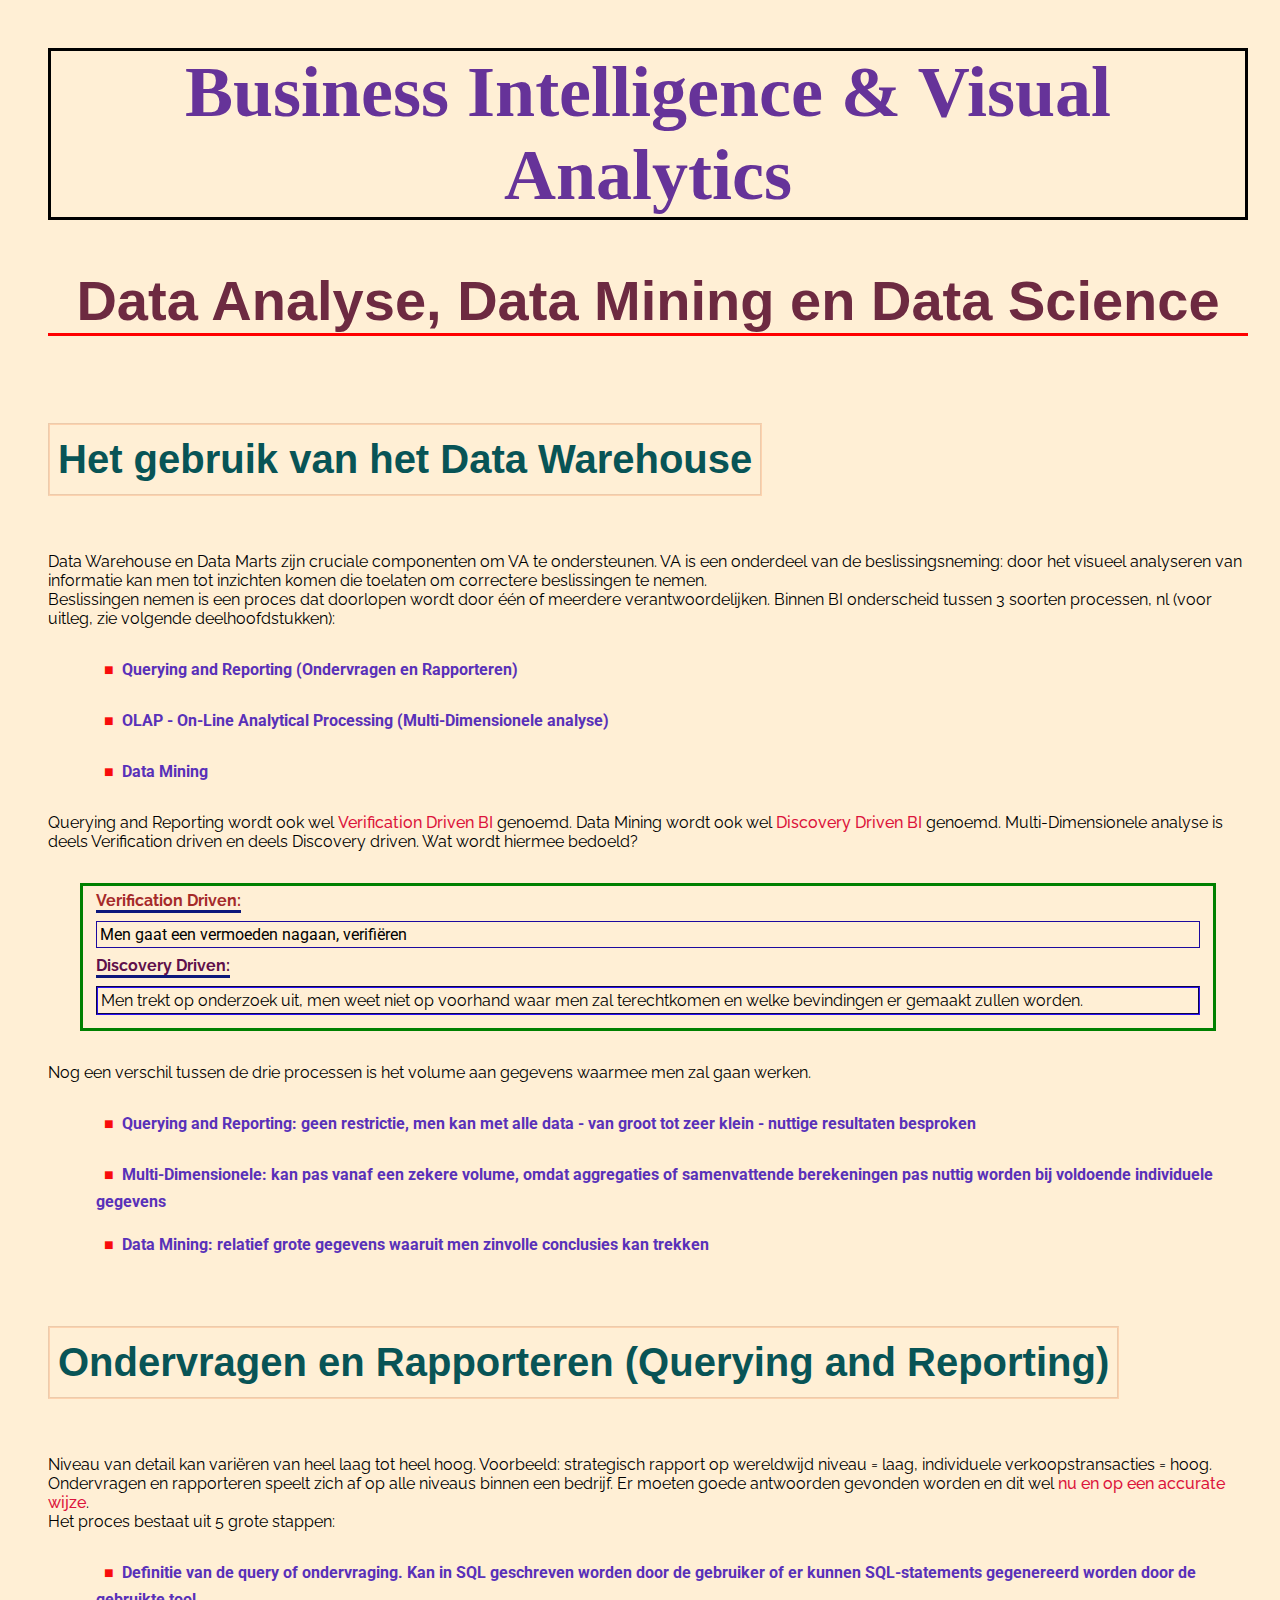
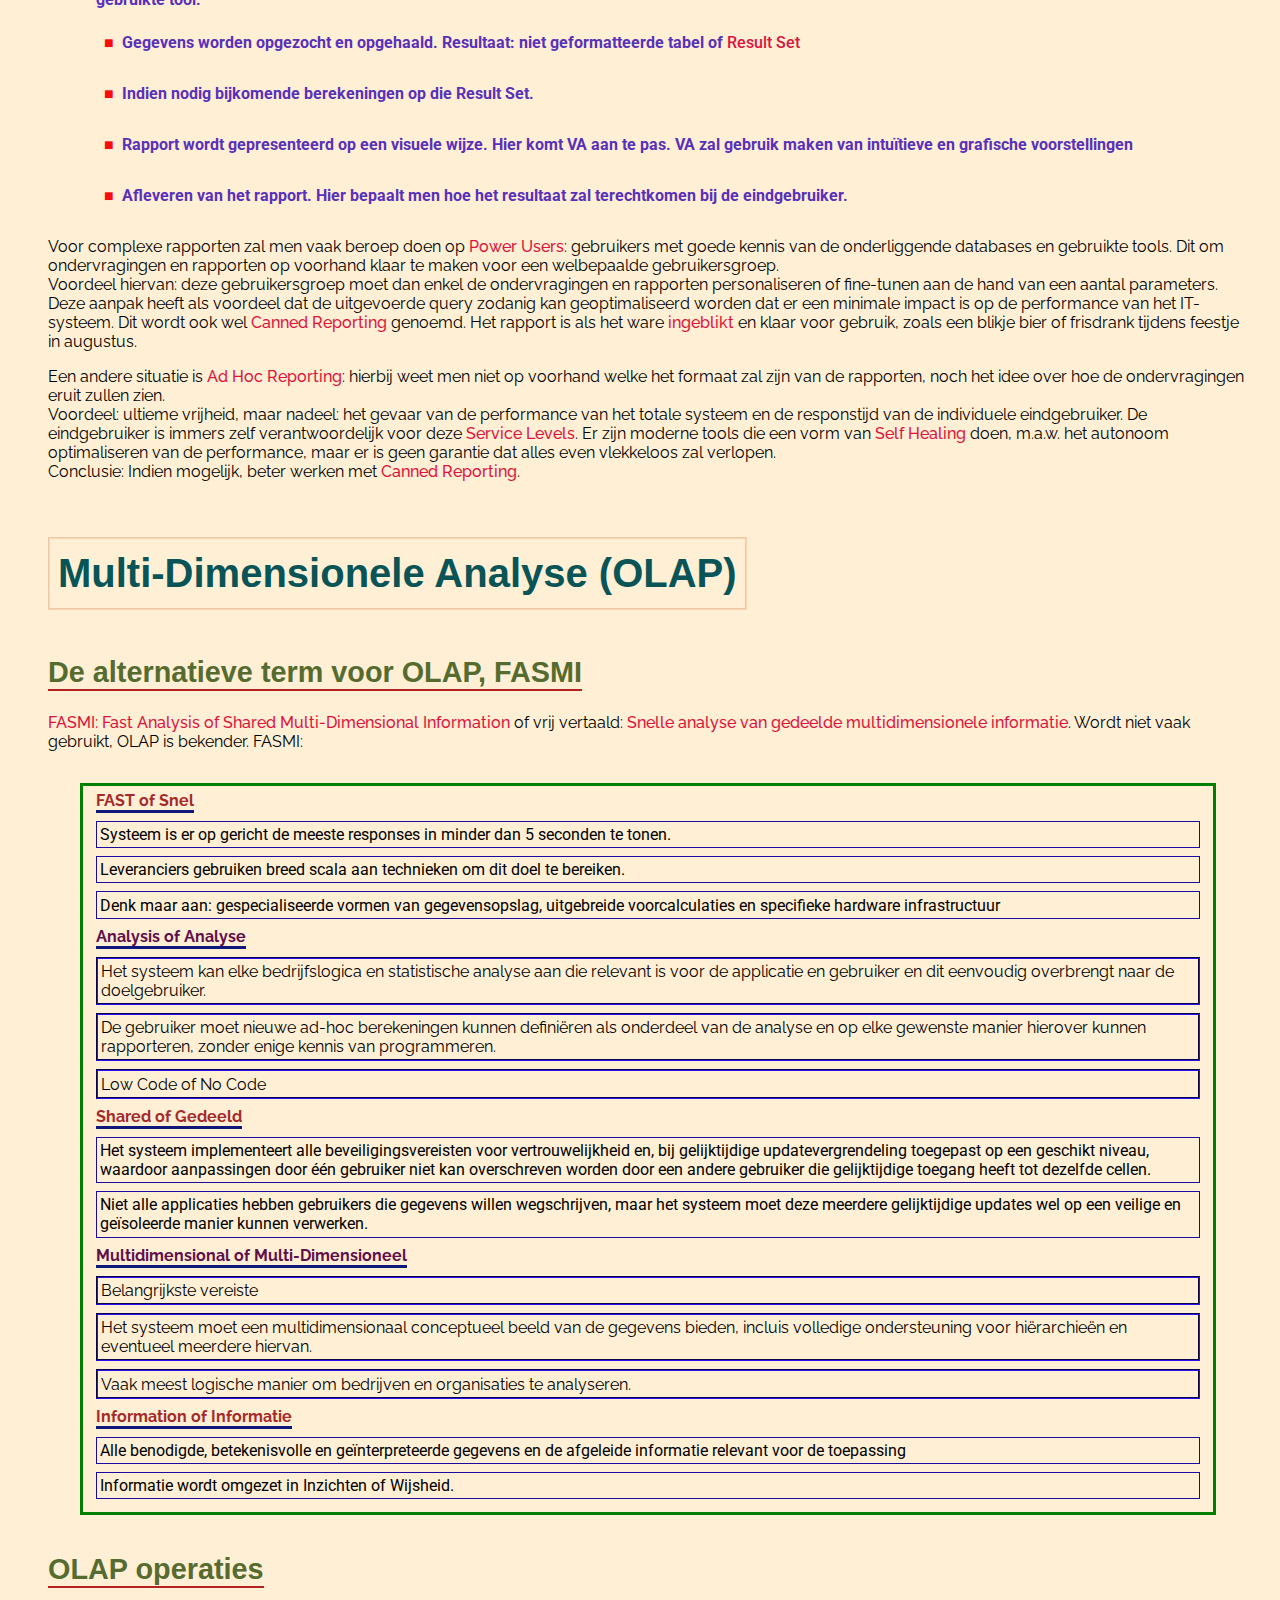
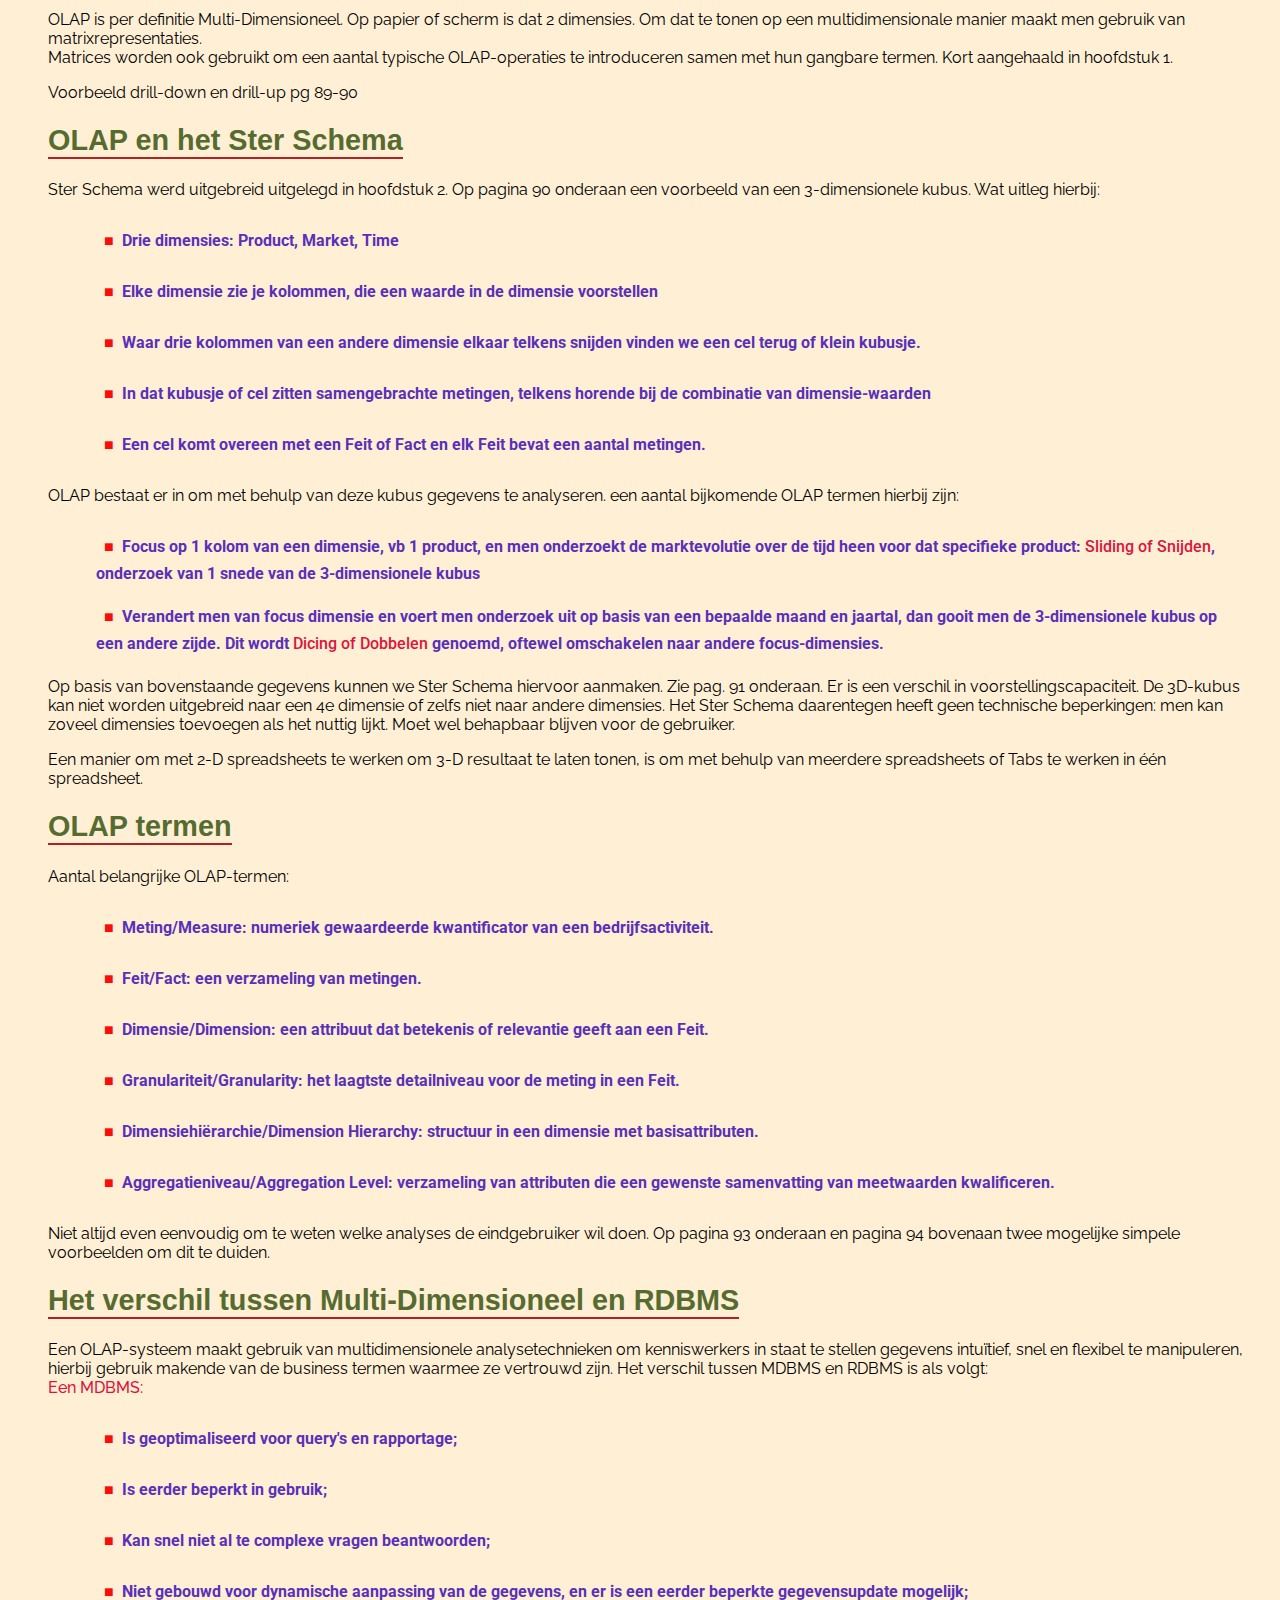
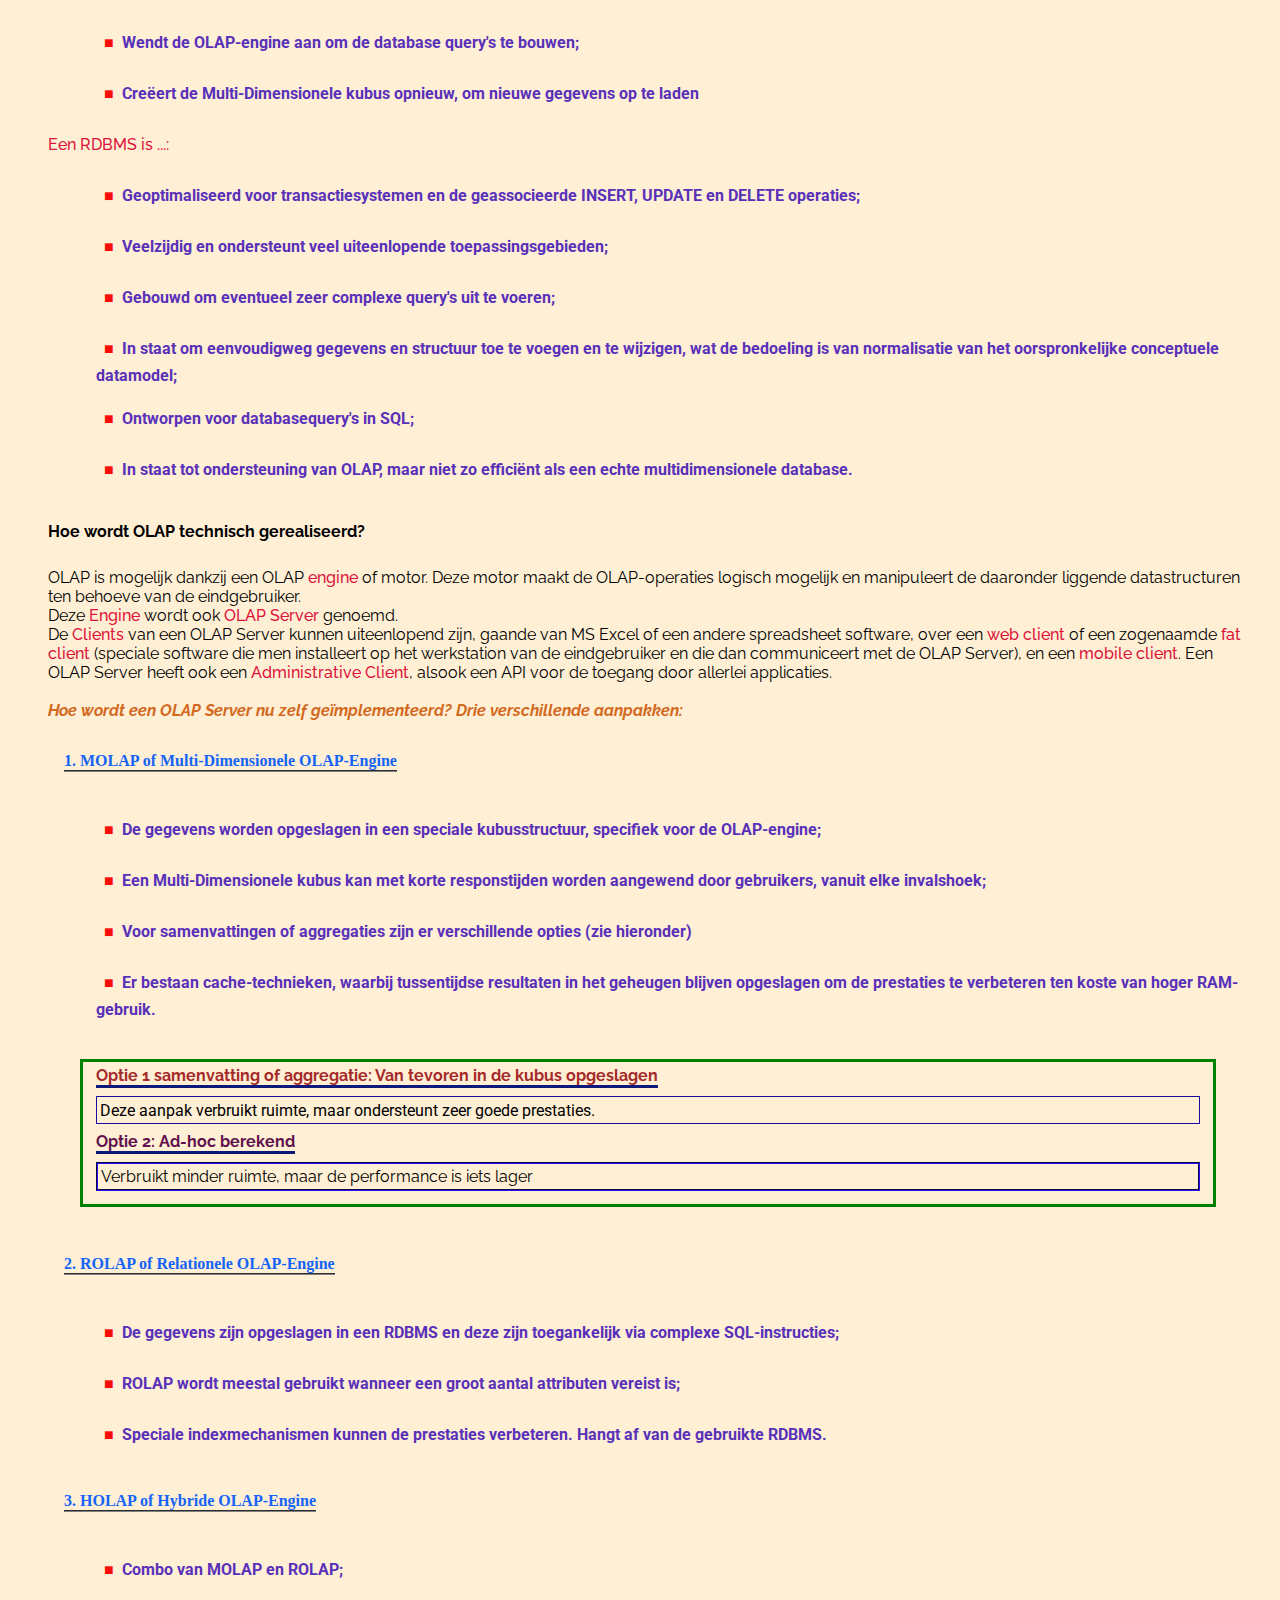
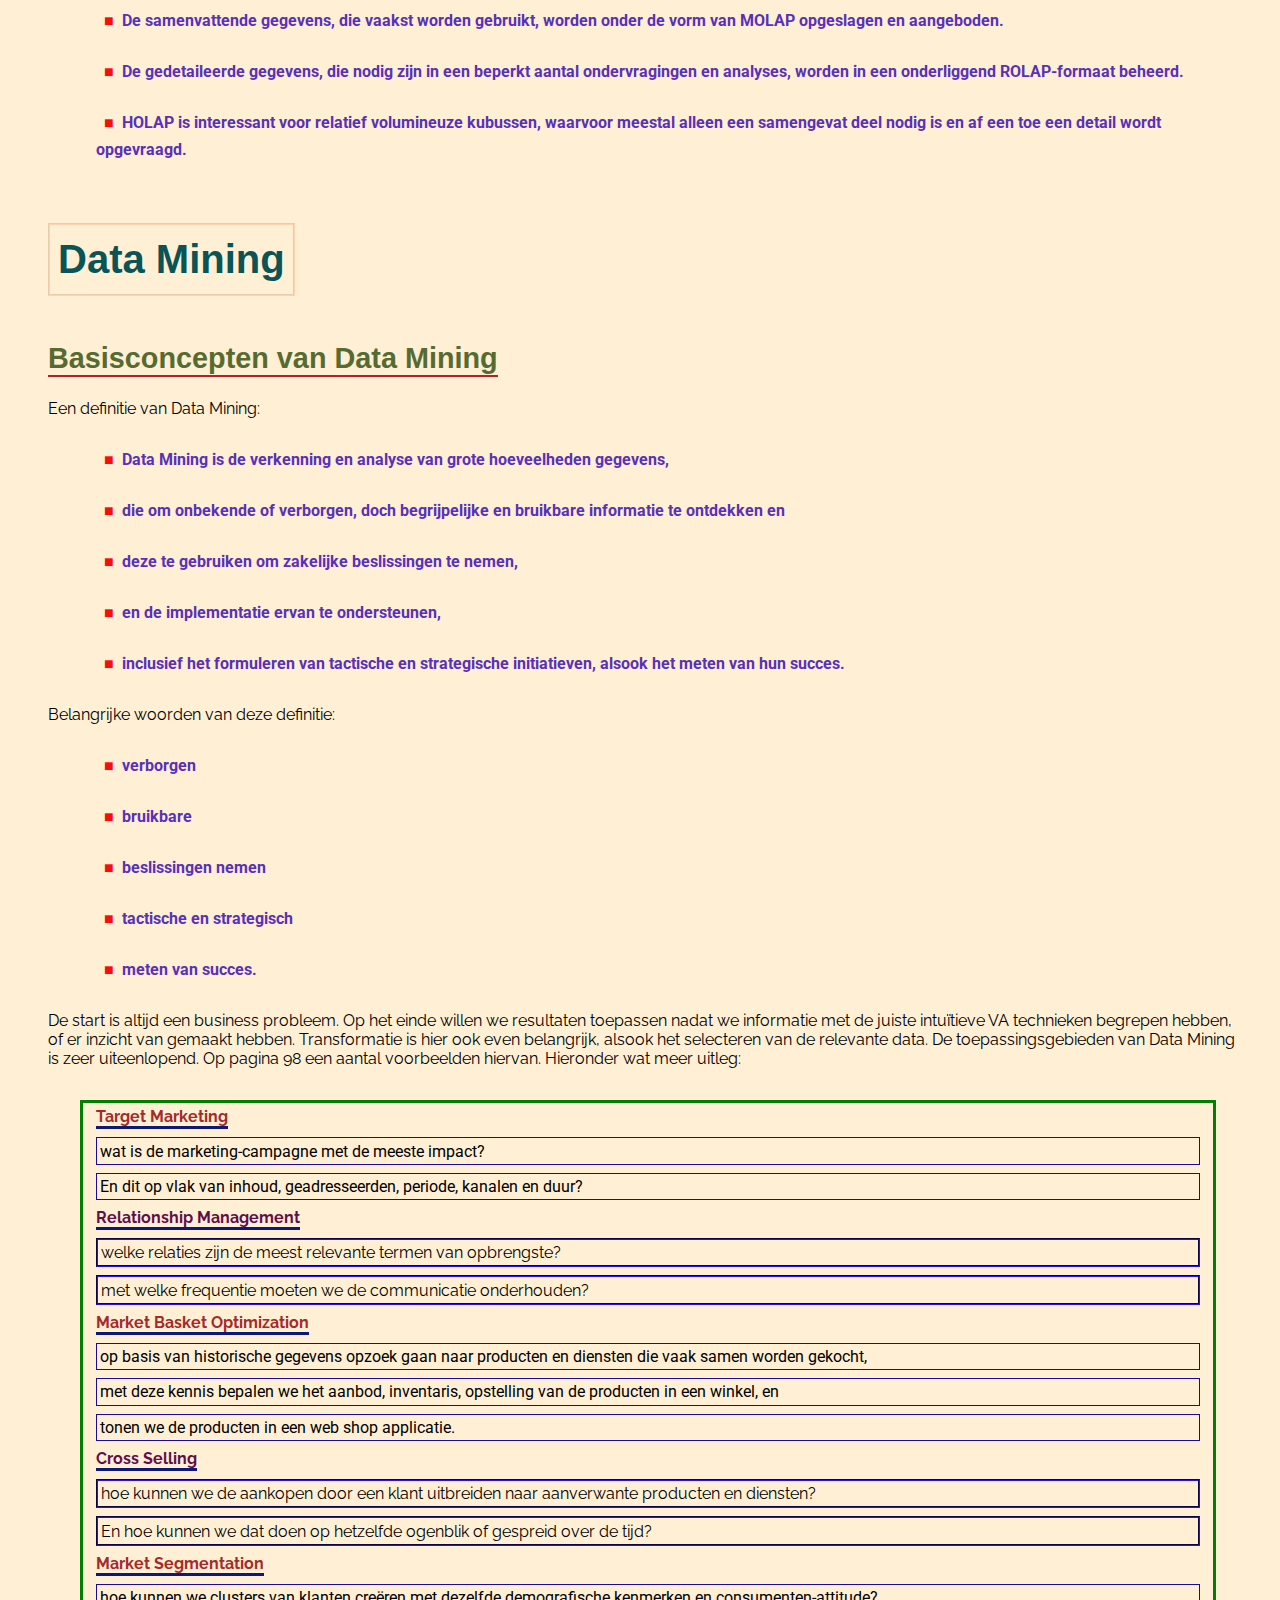
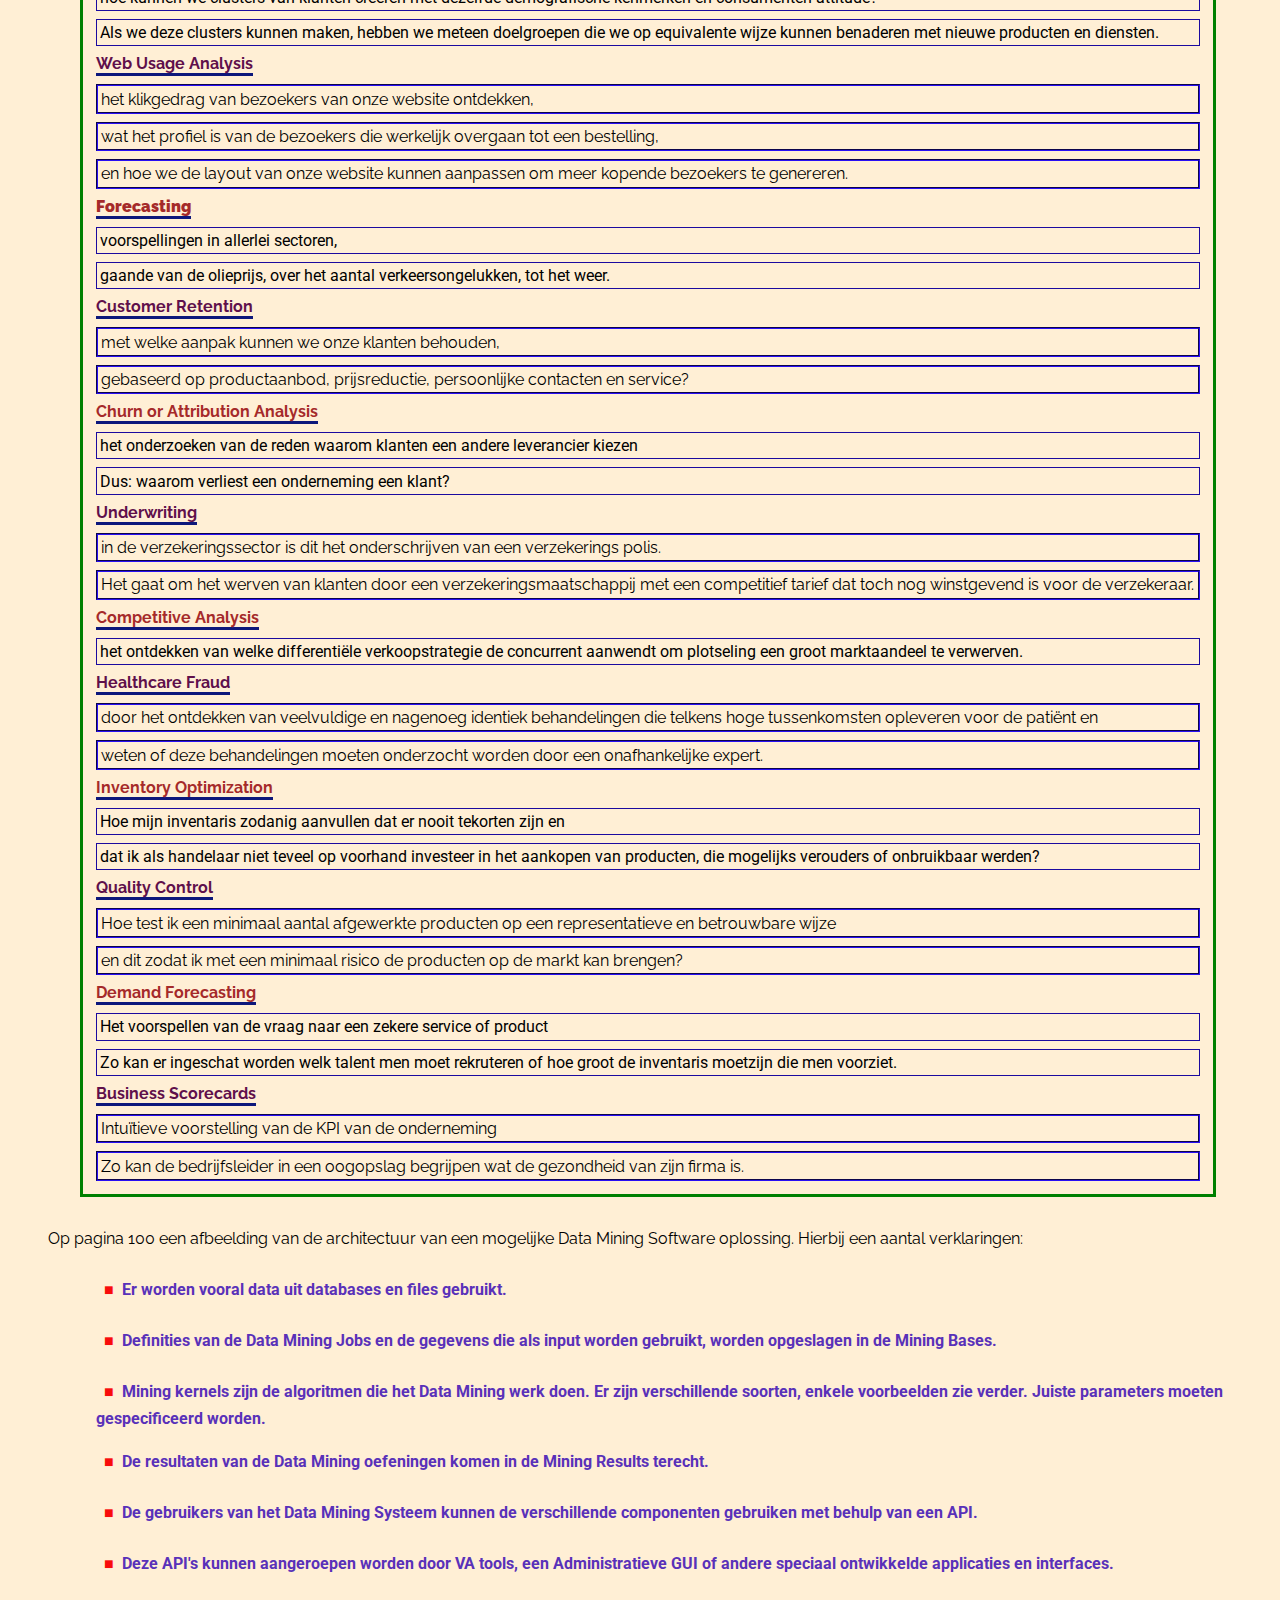
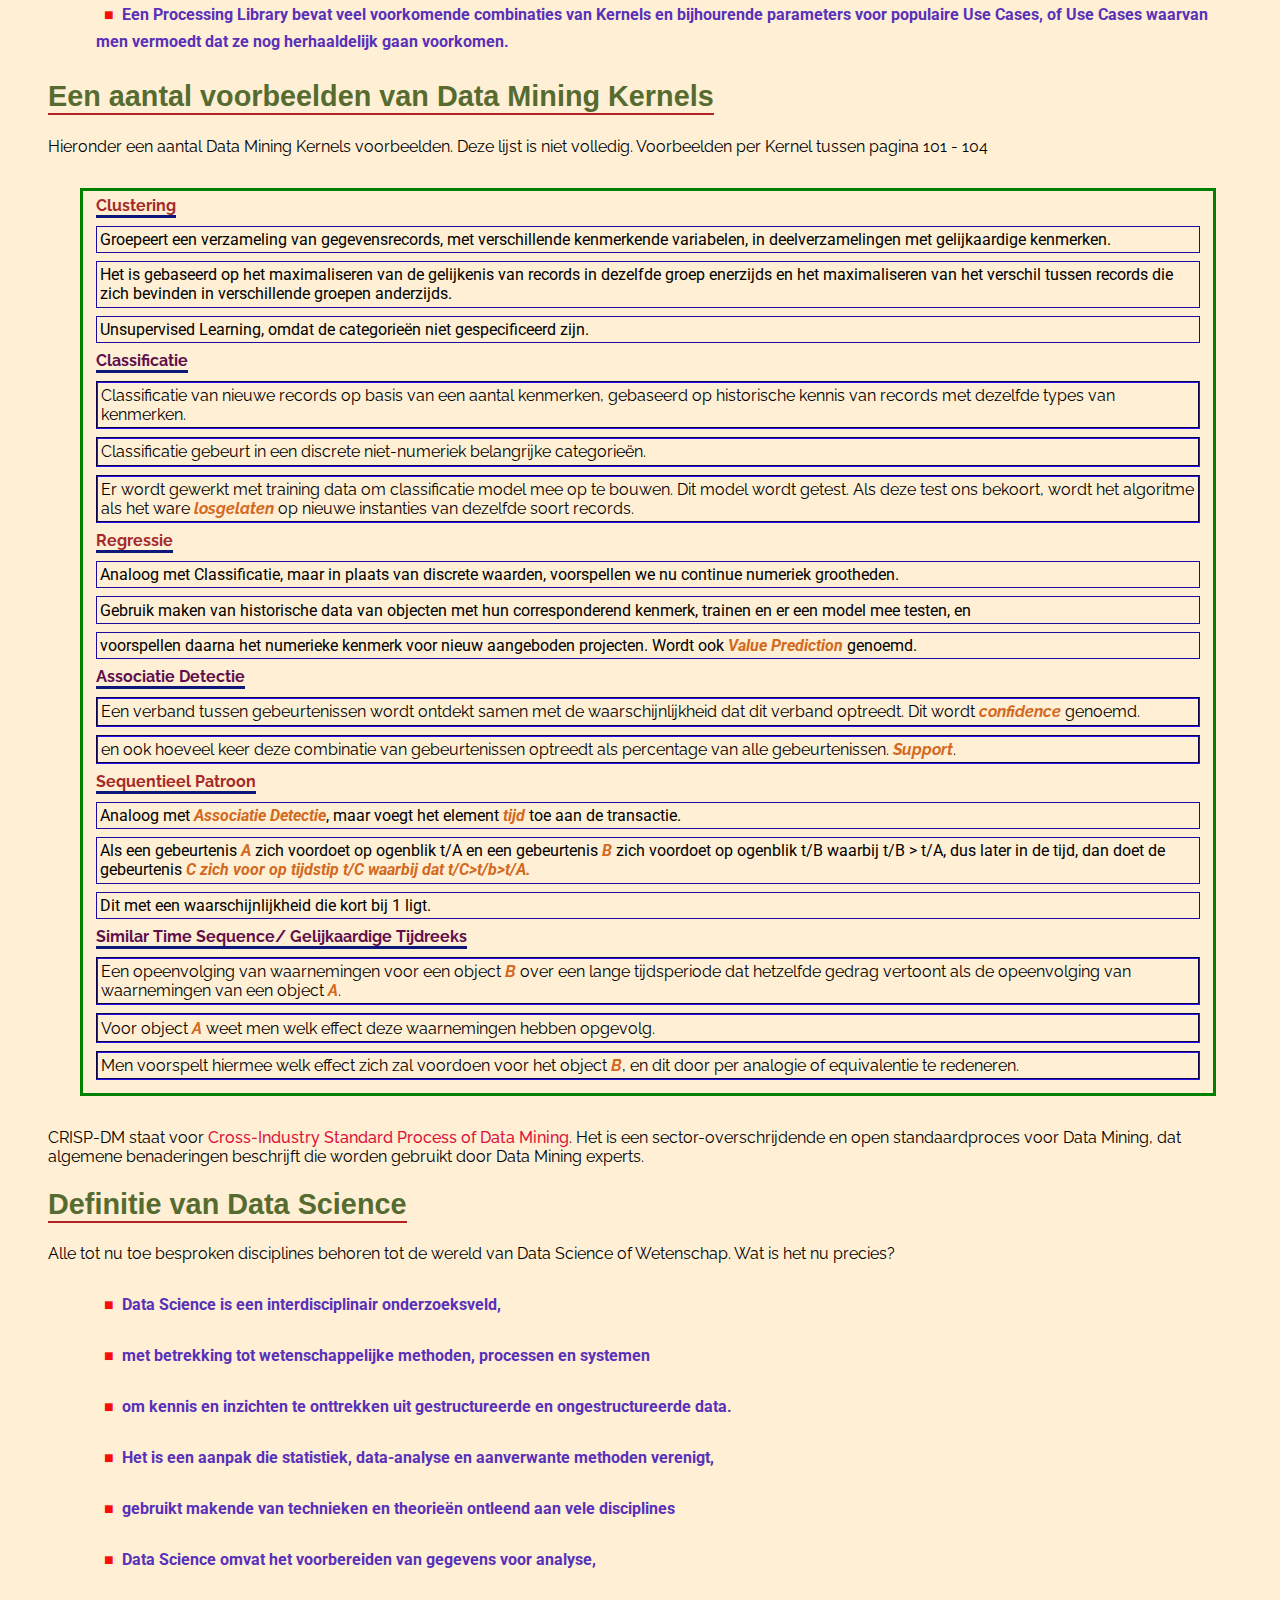
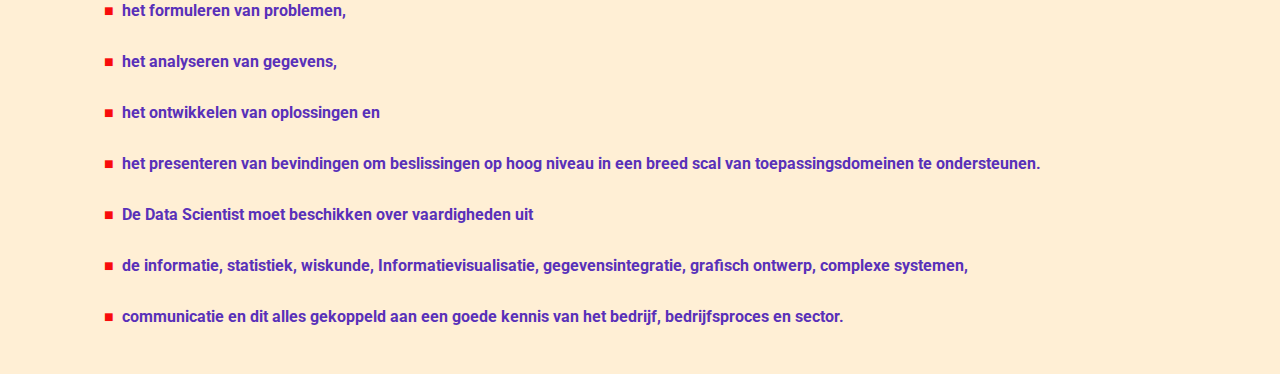
<file: ht3.html>
<!DOCTYPE html>
<html lang="en">
<head>
    <meta charset="UTF-8">
    <meta name="viewport" content="width=device-width, initial-scale=1.0">
    <link rel="preconnect" href="https://fonts.googleapis.com">
    <link rel="preconnect" href="https://fonts.gstatic.com" crossorigin>
    <link href="https://fonts.googleapis.com/css2?family=Raleway:ital,wght@0,100..900;1,100..900&display=swap" rel="stylesheet">
    <link rel="preconnect" href="https://fonts.googleapis.com">
    <link rel="preconnect" href="https://fonts.gstatic.com" crossorigin>
    <link href="https://fonts.googleapis.com/css2?family=Roboto:ital,wght@0,100;0,300;0,400;0,500;0,700;0,900;1,100;1,300;1,400;1,500;1,700;1,900&display=swap" rel="stylesheet">
    <link rel="stylesheet" href="style.css">
    <title>Business Intelligence & Visual Analytics</title>
</head>
<body>
    <h1>Business Intelligence & Visual Analytics</h1>
    <h2 id="data-analyse-mining-science">Data Analyse, Data Mining en Data Science</h2>
    <section id="hoofdstuk3">
        <h3 id="gebruik-dw">Het gebruik van het Data Warehouse</h3>
        <article class="3-3">
            <p>Data Warehouse en Data Marts zijn cruciale componenten om VA te ondersteunen. VA is een onderdeel van de beslissingsneming: door het visueel analyseren van informatie kan men tot inzichten komen die toelaten om correctere beslissingen te nemen. <br>
            Beslissingen nemen is een proces dat doorlopen wordt door één of meerdere verantwoordelijken. Binnen BI onderscheid tussen 3 soorten processen, nl (voor uitleg, zie volgende deelhoofdstukken):</p>
            <ul>
                <li>Querying and Reporting (Ondervragen en Rapporteren)</li>
                <li>OLAP - On-Line Analytical Processing (Multi-Dimensionele analyse)</li>
                <li>Data Mining</li>
            </ul>
            <p>Querying and Reporting wordt ook wel <span class="special-attention">Verification Driven BI</span> genoemd. Data Mining wordt ook wel <span class="special-attention">Discovery Driven BI</span> genoemd. Multi-Dimensionele analyse is deels Verification driven en deels Discovery driven. Wat wordt hiermee bedoeld?</p>
            <dl class="dl-versie1">
                <dt class="dt-versie1">Verification Driven:
                    <dd class="dd-versie1">Men gaat een vermoeden nagaan, verifiëren</dd>
                </dt>
                <dt class="dt-versie2">Discovery Driven:
                    <dd class="dd-versie2">Men trekt op onderzoek uit, men weet niet op voorhand waar men zal terechtkomen en welke bevindingen er gemaakt zullen worden.</dd>
                </dt>
            </dl>
            <p>Nog een verschil tussen de drie processen is het volume aan gegevens waarmee men zal gaan werken.</p>
            <ul>
                <li>Querying and Reporting: geen restrictie, men kan met alle data - van groot tot zeer klein - nuttige resultaten besproken</li>
                <li>Multi-Dimensionele: kan pas vanaf een zekere volume, omdat aggregaties of samenvattende berekeningen pas nuttig worden bij voldoende individuele gegevens</li>
                <li>Data Mining: relatief grote gegevens waaruit men zinvolle conclusies kan trekken</li>
            </ul>
        </article>
        <h3 id="ondervragen-rapporteren">Ondervragen en Rapporteren (Querying and Reporting)</h3>
        <article class="3-3">
            <p>Niveau van detail kan variëren van heel laag tot heel hoog. Voorbeeld: strategisch rapport op wereldwijd niveau = laag, individuele verkoopstransacties = hoog. Ondervragen en rapporteren speelt zich af op alle niveaus binnen een bedrijf. Er moeten goede antwoorden gevonden worden en dit wel <span class="special-attention">nu en op een accurate wijze</span>. <br>
            Het proces bestaat uit 5 grote stappen:</p>
            <ul>
                <li>Definitie van de query of ondervraging. Kan in SQL geschreven worden door de gebruiker of er kunnen SQL-statements gegenereerd worden door de gebruikte tool.</li>
                <li>Gegevens worden opgezocht en opgehaald. Resultaat: niet geformatteerde tabel of <span class="special-attention">Result Set</span></li>
                <li>Indien nodig bijkomende berekeningen op die Result Set.</li>
                <li>Rapport wordt gepresenteerd op een visuele wijze. Hier komt VA aan te pas. VA zal gebruik maken van intuïtieve en grafische voorstellingen</li>
                <li>Afleveren van het rapport. Hier bepaalt men hoe het resultaat zal terechtkomen bij de eindgebruiker.</li>
            </ul>
            <p>Voor complexe rapporten zal men vaak beroep doen op <span class="special-attention">Power Users</span>: gebruikers met goede kennis van de onderliggende databases en gebruikte tools. Dit om ondervragingen en rapporten op voorhand klaar te maken voor een welbepaalde gebruikersgroep. <br>
            Voordeel hiervan: deze gebruikersgroep moet dan enkel de ondervragingen en rapporten personaliseren of fine-tunen aan de hand van een aantal parameters. Deze aanpak heeft als voordeel dat de uitgevoerde query zodanig kan geoptimaliseerd worden dat er een minimale impact is op de performance van het IT-systeem. Dit wordt ook wel <span class="special-attention">Canned Reporting</span> genoemd. Het rapport is als het ware <span class="special-attention">ingeblikt</span> en klaar voor gebruik, zoals een blikje bier of frisdrank tijdens feestje in augustus.</p>
            <p>Een andere situatie is <span class="special-attention">Ad Hoc Reporting</span>: hierbij weet men niet op voorhand welke het formaat zal zijn van de rapporten, noch het idee over hoe de ondervragingen eruit zullen zien. <br>
            Voordeel: ultieme vrijheid, maar nadeel: het gevaar van de performance van het totale systeem en de responstijd van de individuele eindgebruiker. De eindgebruiker is immers zelf verantwoordelijk voor deze <span class="special-attention">Service Levels</span>. Er zijn moderne tools die een vorm van <span class="special-attention">Self Healing</span> doen, m.a.w. het autonoom optimaliseren van de performance, maar er is geen garantie dat alles even vlekkeloos zal verlopen. <br>
            Conclusie: Indien mogelijk, beter werken met <span class="special-attention">Canned Reporting</span>.</p>
        </article>
        <h3 id="multi-dimensionele-analyse">Multi-Dimensionele Analyse (OLAP)</h3>
        <article class="3-3">
            <div class="h4-container">
                <h4 id="fasmi">De alternatieve term voor OLAP, FASMI</h4>
            </div>
            <p><span class="special-attention">FASMI: Fast Analysis of Shared Multi-Dimensional Information</span> of vrij vertaald: <span class="special-attention">Snelle analyse van gedeelde multidimensionele informatie</span>. Wordt niet vaak gebruikt, OLAP is bekender. FASMI:</p>
            <dl class="dl-versie1">
                <dt class="dt-versie1">FAST of Snel
                    <dd class="dd-versie1">Systeem is er op gericht de meeste responses in minder dan 5 seconden te tonen.</dd>
                    <dd class="dd-versie1">Leveranciers gebruiken breed scala aan technieken om dit doel te bereiken.</dd>
                    <dd class="dd-versie1">Denk maar aan: gespecialiseerde vormen van gegevensopslag, uitgebreide voorcalculaties en specifieke hardware infrastructuur</dd>
                </dt>
                <dt class="dt-versie2">Analysis of Analyse
                    <dd class="dd-versie2">Het systeem kan elke bedrijfslogica en statistische analyse aan die relevant is voor de applicatie en gebruiker en dit eenvoudig overbrengt naar de doelgebruiker.</dd>
                    <dd class="dd-versie2">De gebruiker moet nieuwe ad-hoc berekeningen kunnen definiëren als onderdeel van de analyse en op elke gewenste manier hierover kunnen rapporteren, zonder enige kennis van programmeren. </dd>
                    <dd class="dd-versie2">Low Code of No Code</dd>
                </dt>
                <dt class="dt-versie1">Shared of Gedeeld
                    <dd class="dd-versie1">Het systeem implementeert alle beveiligingsvereisten voor vertrouwelijkheid en, bij gelijktijdige updatevergrendeling toegepast op een geschikt niveau, waardoor aanpassingen door één gebruiker niet kan overschreven worden door een andere gebruiker die gelijktijdige toegang heeft tot dezelfde cellen.</dd>
                    <dd class="dd-versie1">Niet alle applicaties hebben gebruikers die gegevens willen wegschrijven, maar het systeem moet deze meerdere gelijktijdige updates wel op een veilige en geïsoleerde manier kunnen verwerken.</dd>
                </dt>
                <dt class="dt-versie2">Multidimensional of Multi-Dimensioneel
                    <dd class="dd-versie2">Belangrijkste vereiste</dd>
                    <dd class="dd-versie2">Het systeem moet een multidimensionaal conceptueel beeld van de gegevens bieden, incluis volledige ondersteuning voor hiërarchieën en eventueel meerdere hiervan.</dd>
                    <dd class="dd-versie2">Vaak meest logische manier om bedrijven en organisaties te analyseren.</dd>
                </dt>
                <dt class="dt-versie1">Information of Informatie
                    <dd class="dd-versie1">Alle benodigde, betekenisvolle en geïnterpreteerde gegevens en de afgeleide informatie relevant voor de toepassing</dd>
                    <dd class="dd-versie1">Informatie wordt omgezet in Inzichten of Wijsheid.</dd>
                </dt>
            </dl>
            <div class="h4-container">
                <h4 id="olap-operaties">OLAP operaties</h4>
            </div>
            <p>OLAP is per definitie Multi-Dimensioneel. Op papier of scherm is dat 2 dimensies. Om dat te tonen op een multidimensionale manier maakt men gebruik van matrixrepresentaties. <br>
            Matrices worden ook gebruikt om een aantal typische OLAP-operaties te introduceren samen met hun gangbare termen. Kort aangehaald in hoofdstuk 1.</p>
            <p>Voorbeeld drill-down en drill-up pg 89-90</p>
        <div class="h4-container">
            <h4 id="olap-ster-schema">OLAP en het Ster Schema</h4>
        </div>
            <p>Ster Schema werd uitgebreid uitgelegd in hoofdstuk 2. Op pagina 90 onderaan een voorbeeld van een 3-dimensionele kubus. Wat uitleg hierbij:</p>
            <ul>
                <li>Drie dimensies: Product, Market, Time</li>
                <li>Elke dimensie zie je kolommen, die een waarde in de dimensie voorstellen</li>
                <li>Waar drie kolommen van een andere dimensie elkaar telkens snijden vinden we een cel terug of klein kubusje.</li>
                <li>In dat kubusje of cel zitten samengebrachte metingen, telkens horende bij de combinatie van dimensie-waarden</li>
                <li>Een cel komt overeen met een Feit of Fact en elk Feit bevat een aantal metingen.</li>
            </ul>
            <p>OLAP bestaat er in om met behulp van deze kubus gegevens te analyseren. een aantal bijkomende OLAP termen hierbij zijn:</p>
            <ul>
                <li>Focus op 1 kolom van een dimensie, vb 1 product, en men onderzoekt de marktevolutie over de tijd heen voor dat specifieke product: <span class="special-attention">Sliding of Snijden</span>, onderzoek van 1 snede van de 3-dimensionele kubus</li>
                <li>Verandert men van focus dimensie en voert men onderzoek uit op basis van een bepaalde maand en jaartal, dan gooit men de 3-dimensionele kubus op een andere zijde. Dit wordt <span class="special-attention">Dicing of Dobbelen</span> genoemd, oftewel omschakelen naar andere focus-dimensies.</li>
            </ul>
            <p>Op basis van bovenstaande gegevens kunnen we Ster Schema hiervoor aanmaken. Zie pag. 91 onderaan. Er is een verschil in voorstellingscapaciteit. De 3D-kubus kan niet worden uitgebreid naar een 4e dimensie of zelfs niet naar andere dimensies. Het Ster Schema daarentegen heeft geen technische beperkingen: men kan zoveel dimensies toevoegen als het nuttig lijkt. Moet wel behapbaar blijven voor de gebruiker.</p>
            <p>Een manier om met 2-D spreadsheets te werken om 3-D resultaat te laten tonen, is om met behulp van meerdere spreadsheets of Tabs te werken in één spreadsheet.</p>
        <div class="h4-container">
            <h4 id="olap-termen"> OLAP termen</h4>
        </div>
            <p>Aantal belangrijke OLAP-termen:</p>
            <ul>
                <li>Meting/Measure: numeriek gewaardeerde kwantificator van een bedrijfsactiviteit.</li>
                <li>Feit/Fact: een verzameling van metingen.</li>
                <li>Dimensie/Dimension: een attribuut dat betekenis of relevantie geeft aan een Feit.</li>
                <li>Granulariteit/Granularity: het laagtste detailniveau voor de meting in een Feit.</li>
                <li>Dimensiehiërarchie/Dimension Hierarchy: structuur in een dimensie met basisattributen.</li>
                <li>Aggregatieniveau/Aggregation Level: verzameling van attributen die een gewenste samenvatting van meetwaarden kwalificeren.</li>
            </ul>
            <p>Niet altijd even eenvoudig om te weten welke analyses de eindgebruiker wil doen. Op pagina 93 onderaan en pagina 94 bovenaan twee mogelijke simpele voorbeelden om dit te duiden.</p>
        <div class="h4-container">
            <h4 id="verschil-multidim-rdbms">Het verschil tussen Multi-Dimensioneel en RDBMS</h4>
        </div>
            <p>Een OLAP-systeem maakt gebruik van multidimensionele analysetechnieken om kenniswerkers in staat te stellen gegevens intuïtief, snel en flexibel te manipuleren, hierbij gebruik makende van de business termen waarmee ze vertrouwd zijn. Het verschil tussen MDBMS en RDBMS is als volgt: <br>
            <span class="special-attention">Een MDBMS:</span></p>
            <ul>
                <li>Is geoptimaliseerd voor query's en rapportage;</li>
                <li>Is eerder beperkt in gebruik;</li>
                <li>Kan snel niet al te complexe vragen beantwoorden;</li>
                <li>Niet gebouwd voor dynamische aanpassing van de gegevens, en er is een eerder beperkte gegevensupdate mogelijk;</li>
                <li>Wendt de OLAP-engine aan om de database query's te bouwen;</li>
                <li>Creëert de Multi-Dimensionele kubus opnieuw, om nieuwe gegevens op te laden</li>
            </ul>
            <p><span class="special-attention">Een RDBMS is ...:</span> </p>
            <ul>
                <li>Geoptimaliseerd voor transactiesystemen en de geassocieerde INSERT, UPDATE en DELETE operaties;</li>
                <li>Veelzijdig en ondersteunt veel uiteenlopende toepassingsgebieden;</li>
                <li>Gebouwd om eventueel zeer complexe query's uit te voeren;</li>
                <li>In staat om eenvoudigweg gegevens en structuur toe te voegen en te wijzigen, wat de bedoeling is van normalisatie van het oorspronkelijke conceptuele datamodel;</li>
                <li>Ontworpen voor databasequery's in SQL;</li>
                <li>In staat tot ondersteuning van OLAP, maar niet zo efficiënt als een echte multidimensionele database.</li>
            </ul>
            <h5>Hoe wordt OLAP technisch gerealiseerd? </h5>
            OLAP is mogelijk dankzij een OLAP <span class="special-attention">engine</span> of motor. Deze motor maakt de OLAP-operaties logisch mogelijk en manipuleert de daaronder liggende datastructuren ten behoeve van de eindgebruiker. <br>
            Deze <span class="special-attention">Engine</span> wordt ook <span class="special-attention">OLAP Server </span> genoemd. <br>
            De <span class="special-attention">Clients</span> van een OLAP Server kunnen uiteenlopend zijn, gaande van MS Excel of een andere spreadsheet software, over een <span class="special-attention">web client</span> of een zogenaamde <span class="special-attention">fat client</span>  (speciale software die men installeert op het werkstation van de eindgebruiker en die dan communiceert met de OLAP Server), en een <span class="special-attention">mobile client</span>. Een OLAP Server heeft ook een <span class="special-attention">Administrative Client</span>, alsook een API voor de toegang door allerlei applicaties. <br><br>
            <i>Hoe wordt een OLAP Server nu zelf geïmplementeerd? Drie verschillende aanpakken:</i></p>
            <h5 id="molap">1. MOLAP of Multi-Dimensionele OLAP-Engine</h5>
            <ul>
                <li>De gegevens worden opgeslagen in een speciale kubusstructuur, specifiek voor de OLAP-engine;</li>
                <li>Een Multi-Dimensionele kubus kan met korte responstijden worden aangewend door gebruikers, vanuit elke invalshoek;</li>
                <li>Voor samenvattingen of aggregaties zijn er verschillende opties (zie hieronder)</li>
                <li>Er bestaan cache-technieken, waarbij tussentijdse resultaten in het geheugen blijven opgeslagen om de prestaties te verbeteren ten koste van hoger RAM-gebruik.</li>
            </ul>
            <dl class="dl-versie1">
                <dt class="dt-versie1">Optie 1 samenvatting of aggregatie: Van tevoren in de kubus opgeslagen
                    <dd class="dd-versie1">Deze aanpak verbruikt ruimte, maar ondersteunt zeer goede prestaties.</dd>
                </dt>
                <dt class="dt-versie2">Optie 2: Ad-hoc berekend
                    <dd class="dd-versie2">Verbruikt minder ruimte, maar de performance is iets lager</dd>
                </dt>
            </dl>
            <h5 id="rolap">2. ROLAP of Relationele OLAP-Engine</h5>
            <ul>
                <li>De gegevens zijn opgeslagen in een RDBMS en deze zijn toegankelijk via complexe SQL-instructies;</li>
                <li>ROLAP wordt meestal gebruikt wanneer een groot aantal attributen vereist is;</li>
                <li>Speciale indexmechanismen kunnen de prestaties verbeteren. Hangt af van de gebruikte RDBMS.</li>
            </ul>
            <h5 id="holap">3. HOLAP of Hybride OLAP-Engine</h5>
            <ul>
                <li>Combo van MOLAP en ROLAP;</li>
                <li>De samenvattende gegevens, die vaakst worden gebruikt, worden onder de vorm van MOLAP opgeslagen en aangeboden.</li>
                <li>De gedetaileerde gegevens, die nodig zijn in een beperkt aantal ondervragingen en analyses, worden in een onderliggend ROLAP-formaat beheerd.</li>
                <li>HOLAP is interessant voor relatief volumineuze kubussen, waarvoor meestal alleen een samengevat deel nodig is en af een toe een detail wordt opgevraagd.</li>
            </ul>
        </article>
        <h3>Data Mining</h3>
        <article class="3-3">
            <div class="h4-container">
                <h4>Basisconcepten van Data Mining</h4>
            </div>
            <p>Een definitie van Data Mining: </p>
            <ul>
                <li>Data Mining is de verkenning en analyse van grote hoeveelheden gegevens,</li>
                <li>die om onbekende of verborgen, doch begrijpelijke en bruikbare informatie te ontdekken en</li>
                <li>deze te gebruiken om zakelijke beslissingen te nemen,</li>
                <li>en de implementatie ervan te ondersteunen,</li>
                <li>inclusief het formuleren van tactische en strategische initiatieven, alsook het meten van hun succes.</li>
            </ul>
            <p>Belangrijke woorden van deze definitie:</p>
            <ul>
                <li>verborgen</li>
                <li>bruikbare</li>
                <li>beslissingen nemen</li>
                <li>tactische en strategisch</li>
                <li>meten van succes.</li>
            </ul>
            <p>De start is altijd een business probleem. Op het einde willen we resultaten toepassen nadat we informatie met de juiste intuïtieve VA technieken begrepen hebben, of er inzicht van gemaakt hebben. Transformatie is hier ook even belangrijk, alsook het selecteren van de relevante data. De toepassingsgebieden van Data Mining is zeer uiteenlopend. Op pagina 98 een aantal voorbeelden hiervan. Hieronder wat meer uitleg: </p>
            <dl class="dl-versie1">
                <dt class="dt-versie1">Target Marketing
                    <dd class="dd-versie1">wat is de marketing-campagne met de meeste impact?</dd>
                    <dd class="dd-versie1">En dit op vlak van inhoud, geadresseerden, periode, kanalen en duur?</dd>
                </dt>
                <dt class="dt-versie2">Relationship Management
                    <dd class="dd-versie2">welke relaties zijn de meest relevante termen van opbrengste?</dd>
                    <dd class="dd-versie2">met welke frequentie moeten we de communicatie onderhouden?</dd>
                </dt>
                <dt class="dt-versie1">Market Basket Optimization
                    <dd class="dd-versie1">op basis van historische gegevens opzoek gaan naar producten en diensten die vaak samen worden gekocht, </dd>
                    <dd class="dd-versie1">met deze kennis bepalen we het aanbod, inventaris, opstelling van de producten in een winkel, en</dd>
                    <dd class="dd-versie1">tonen we de producten in een web shop applicatie.</dd>
                </dt>
                <dt class="dt-versie2">Cross Selling
                    <dd class="dd-versie2">hoe kunnen we de aankopen door een klant uitbreiden naar aanverwante producten en diensten?</dd>
                    <dd class="dd-versie2">En hoe kunnen we dat doen op hetzelfde ogenblik of gespreid over de tijd?</dd>
                </dt>
                <dt class="dt-versie1">Market Segmentation
                    <dd class="dd-versie1">hoe kunnen we clusters van klanten creëren met dezelfde demografische kenmerken en consumenten-attitude?</dd>
                    <dd class="dd-versie1">Als we deze clusters kunnen maken, hebben we meteen doelgroepen die we op equivalente wijze kunnen benaderen met nieuwe producten en diensten.</dd>
                </dt>
                <dt class="dt-versie2">Web Usage Analysis
                    <dd class="dd-versie2">het klikgedrag van bezoekers van onze website ontdekken,</dd>
                    <dd class="dd-versie2">wat het profiel is van de bezoekers die werkelijk overgaan tot een bestelling,</dd>
                    <dd class="dd-versie2">en hoe we de layout van onze website kunnen aanpassen om meer kopende bezoekers te genereren.</dd>
                </dt>
                <dt class="dt-versie1"><b>Forecasting</b>
                    <dd class="dd-versie1">voorspellingen in allerlei sectoren,</dd>
                    <dd class="dd-versie1">gaande van de olieprijs, over het aantal verkeersongelukken, tot het weer.</dd>
                </dt>
                <dt class="dt-versie2">Customer Retention
                    <dd class="dd-versie2">met welke aanpak kunnen we onze klanten behouden,</dd>
                    <dd class="dd-versie2">gebaseerd op productaanbod, prijsreductie, persoonlijke contacten en service?</dd>
                </dt>
                <dt class="dt-versie1">Churn or Attribution Analysis
                    <dd class="dd-versie1">het onderzoeken van de reden waarom klanten een andere leverancier kiezen</dd>
                    <dd class="dd-versie1">Dus: waarom verliest een onderneming een klant?</dd>
                </dt>
                <dt class="dt-versie2">Underwriting
                    <dd class="dd-versie2">in de verzekeringssector is dit het onderschrijven van een verzekerings polis.</dd>
                    <dd class="dd-versie2">Het gaat om het werven van klanten door een verzekeringsmaatschappij met een competitief tarief dat toch nog winstgevend is voor de verzekeraar.</dd>
                </dt>
                <dt class="dt-versie1">Competitive Analysis
                    <dd class="dd-versie1">het ontdekken van welke differentiële verkoopstrategie de concurrent aanwendt om plotseling een groot marktaandeel te verwerven.</dd>
                </dt>
                <dt class="dt-versie2">Healthcare Fraud
                    <dd class="dd-versie2">door het ontdekken van veelvuldige en nagenoeg identiek behandelingen die telkens hoge tussenkomsten opleveren voor de patiënt en</dd>
                    <dd class="dd-versie2">weten of deze behandelingen moeten onderzocht worden door een onafhankelijke expert.</dd>
                </dt>
                <dt class="dt-versie1">Inventory Optimization
                    <dd class="dd-versie1">Hoe mijn inventaris zodanig aanvullen dat er nooit tekorten zijn en</dd>
                    <dd class="dd-versie1">dat ik als handelaar niet teveel op voorhand investeer in het aankopen van producten, die mogelijks verouders of onbruikbaar werden?</dd>
                </dt>
                <dt class="dt-versie2">Quality Control
                    <dd class="dd-versie2">Hoe test ik een minimaal aantal afgewerkte producten op een representatieve en betrouwbare wijze</dd>
                    <dd class="dd-versie2">en dit zodat ik met een minimaal risico de producten op de markt kan brengen?</dd>
                </dt>
                <dt class="dt-versie1">Demand Forecasting
                    <dd class="dd-versie1">Het voorspellen van de vraag naar een zekere service of product</dd>
                    <dd class="dd-versie1">Zo kan er ingeschat worden welk talent men moet rekruteren of hoe groot de inventaris moetzijn die men voorziet.</dd>
                </dt>
                <dt class="dt-versie2">Business Scorecards
                    <dd class="dd-versie2">Intuïtieve voorstelling van de KPI van de onderneming</dd>
                    <dd class="dd-versie2">Zo kan de bedrijfsleider in een oogopslag begrijpen wat de gezondheid van zijn firma is.</dd>
                </dt>
            </dl>
            <p>Op pagina 100 een afbeelding van de architectuur van een mogelijke Data Mining Software oplossing. Hierbij een aantal verklaringen:</p>
            <ul>
                <li>Er worden vooral data uit databases en files gebruikt.</li>
                <li>Definities van de Data Mining Jobs en de gegevens die als input worden gebruikt, worden opgeslagen in de Mining Bases.</li>
                <li>Mining kernels zijn de algoritmen die het Data Mining werk doen. Er zijn verschillende soorten, enkele voorbeelden zie verder. Juiste parameters moeten gespecificeerd worden.</li>
                <li>De resultaten van de Data Mining oefeningen komen in de Mining Results terecht.</li>
                <li>De gebruikers van het Data Mining Systeem kunnen de verschillende componenten gebruiken met behulp van een API.</li>
                <li>Deze API's kunnen aangeroepen worden door VA tools, een Administratieve GUI of andere speciaal ontwikkelde applicaties en interfaces.</li>
                <li>Een Processing Library bevat veel voorkomende combinaties van Kernels en bijhourende parameters voor populaire Use Cases, of Use Cases waarvan men vermoedt dat ze nog herhaaldelijk gaan voorkomen.</li>
            </ul>
        <div class="h4-container">
            <h4>Een aantal voorbeelden van Data Mining Kernels</h4>
        </div>   
            <p>Hieronder een aantal Data Mining Kernels voorbeelden. Deze lijst is niet volledig. Voorbeelden per Kernel tussen pagina 101 - 104</p>
            <dl class="dl-versie1">
                <dt class="dt-versie1">Clustering
                    <dd class="dd-versie1">Groepeert een verzameling van gegevensrecords, met verschillende kenmerkende variabelen, in deelverzamelingen met gelijkaardige kenmerken.</dd>
                    <dd class="dd-versie1">Het is gebaseerd op het maximaliseren van de gelijkenis van records in dezelfde groep enerzijds en het maximaliseren van het verschil tussen records die zich bevinden in verschillende groepen anderzijds.</dd>
                    <dd class="dd-versie1">Unsupervised Learning, omdat de categorieën niet gespecificeerd zijn.</dd>
                </dt>
                <dt class="dt-versie2">Classificatie
                    <dd class="dd-versie2">Classificatie van nieuwe records op basis van een aantal kenmerken, gebaseerd op historische kennis van records met dezelfde types van kenmerken.</dd>
                    <dd class="dd-versie2">Classificatie gebeurt in een discrete niet-numeriek belangrijke categorieën.</dd>
                    <dd class="dd-versie2">Er wordt gewerkt met training data om classificatie model mee op te bouwen. Dit model wordt getest. Als deze test ons bekoort, wordt het algoritme als het ware <i>losgelaten</i> op nieuwe instanties van dezelfde soort records.</dd>
                </dt>
                <dt class="dt-versie1">Regressie
                    <dd class="dd-versie1">Analoog met Classificatie, maar in plaats van discrete waarden, voorspellen we nu continue numeriek grootheden.</dd>
                    <dd class="dd-versie1">Gebruik maken van historische data van objecten met hun corresponderend kenmerk, trainen en er een model mee testen, en</dd>
                    <dd class="dd-versie1">voorspellen daarna het numerieke kenmerk voor nieuw aangeboden projecten. Wordt ook <i>Value Prediction</i> genoemd.</dd>
                </dt>
                <dt class="dt-versie2">Associatie Detectie
                    <dd class="dd-versie2">Een verband tussen gebeurtenissen wordt ontdekt samen met de waarschijnlijkheid dat dit verband optreedt. Dit wordt <i>confidence</i> genoemd.</dd>
                    <dd class="dd-versie2">en ook hoeveel keer deze combinatie van gebeurtenissen optreedt als percentage van alle gebeurtenissen. <i>Support</i>.</dd>
                </dt>
                <dt class="dt-versie1">Sequentieel Patroon
                    <dd class="dd-versie1">Analoog met <i>Associatie Detectie</i>, maar voegt het element <i>tijd</i> toe aan de transactie.</dd>
                    <dd class="dd-versie1">Als een gebeurtenis <i>A</i> zich voordoet op ogenblik t/A en een gebeurtenis <i>B</i> zich voordoet op ogenblik t/B waarbij t/B > t/A, dus later in de tijd, dan doet de gebeurtenis <i>C zich voor op tijdstip t/C waarbij dat t/C>t/b>t/A.</i></dd>
                    <dd class="dd-versie1">Dit met een waarschijnlijkheid die kort bij 1 ligt.</dd>
                </dt>
                <dt class="dt-versie2">Similar Time Sequence/ Gelijkaardige Tijdreeks
                    <dd class="dd-versie2">Een opeenvolging van waarnemingen voor een object <i>B</i> over een lange tijdsperiode dat hetzelfde gedrag vertoont als de opeenvolging van waarnemingen van een object <i>A</i>.</dd>
                    <dd class="dd-versie2">Voor object <i>A</i> weet men welk effect deze waarnemingen hebben opgevolg. </dd>
                    <dd class="dd-versie2">Men voorspelt hiermee welk effect zich zal voordoen voor het object <i>B</i>, en dit door per analogie of equivalentie te redeneren.</dd>
                </dt>
            </dl>
            <p>CRISP-DM staat voor <span class="special-attention">Cross-Industry Standard Process of Data Mining</span>. Het is een sector-overschrijdende en open standaardproces voor Data Mining, dat algemene benaderingen beschrijft die worden gebruikt door Data Mining experts.</p>
        <div class="h4-container">
            <h4>Definitie van Data Science</h4>
        </div>  
            <p>Alle tot nu toe besproken disciplines behoren tot de wereld van Data Science of Wetenschap. Wat is het nu precies?</p>
            <ul>
                <li>Data Science is een interdisciplinair onderzoeksveld,</li>
                <li>met betrekking tot wetenschappelijke methoden, processen en systemen</li>
                <li>om kennis en inzichten te onttrekken uit gestructureerde en ongestructureerde data.</li>
                <li>Het is een aanpak die statistiek, data-analyse en aanverwante methoden verenigt,</li>
                <li>gebruikt makende van technieken en theorieën ontleend aan vele disciplines</li>
                <li>Data Science omvat het voorbereiden van gegevens voor analyse,</li>
                <li>het formuleren van problemen,</li>
                <li>het analyseren van gegevens,</li>
                <li>het ontwikkelen van oplossingen en</li>
                <li>het presenteren van bevindingen om beslissingen op hoog niveau in een breed scal van toepassingsdomeinen te ondersteunen.</li>
                <li>De Data Scientist moet beschikken over vaardigheden uit</li>
                <li>de informatie, statistiek, wiskunde, Informatievisualisatie, gegevensintegratie, grafisch ontwerp, complexe systemen,</li>
                <li>communicatie en dit alles gekoppeld aan een goede kennis van het bedrijf, bedrijfsproces en sector.</li>
            </ul>
        </article>
    </section>
</body>
</html>
</file>
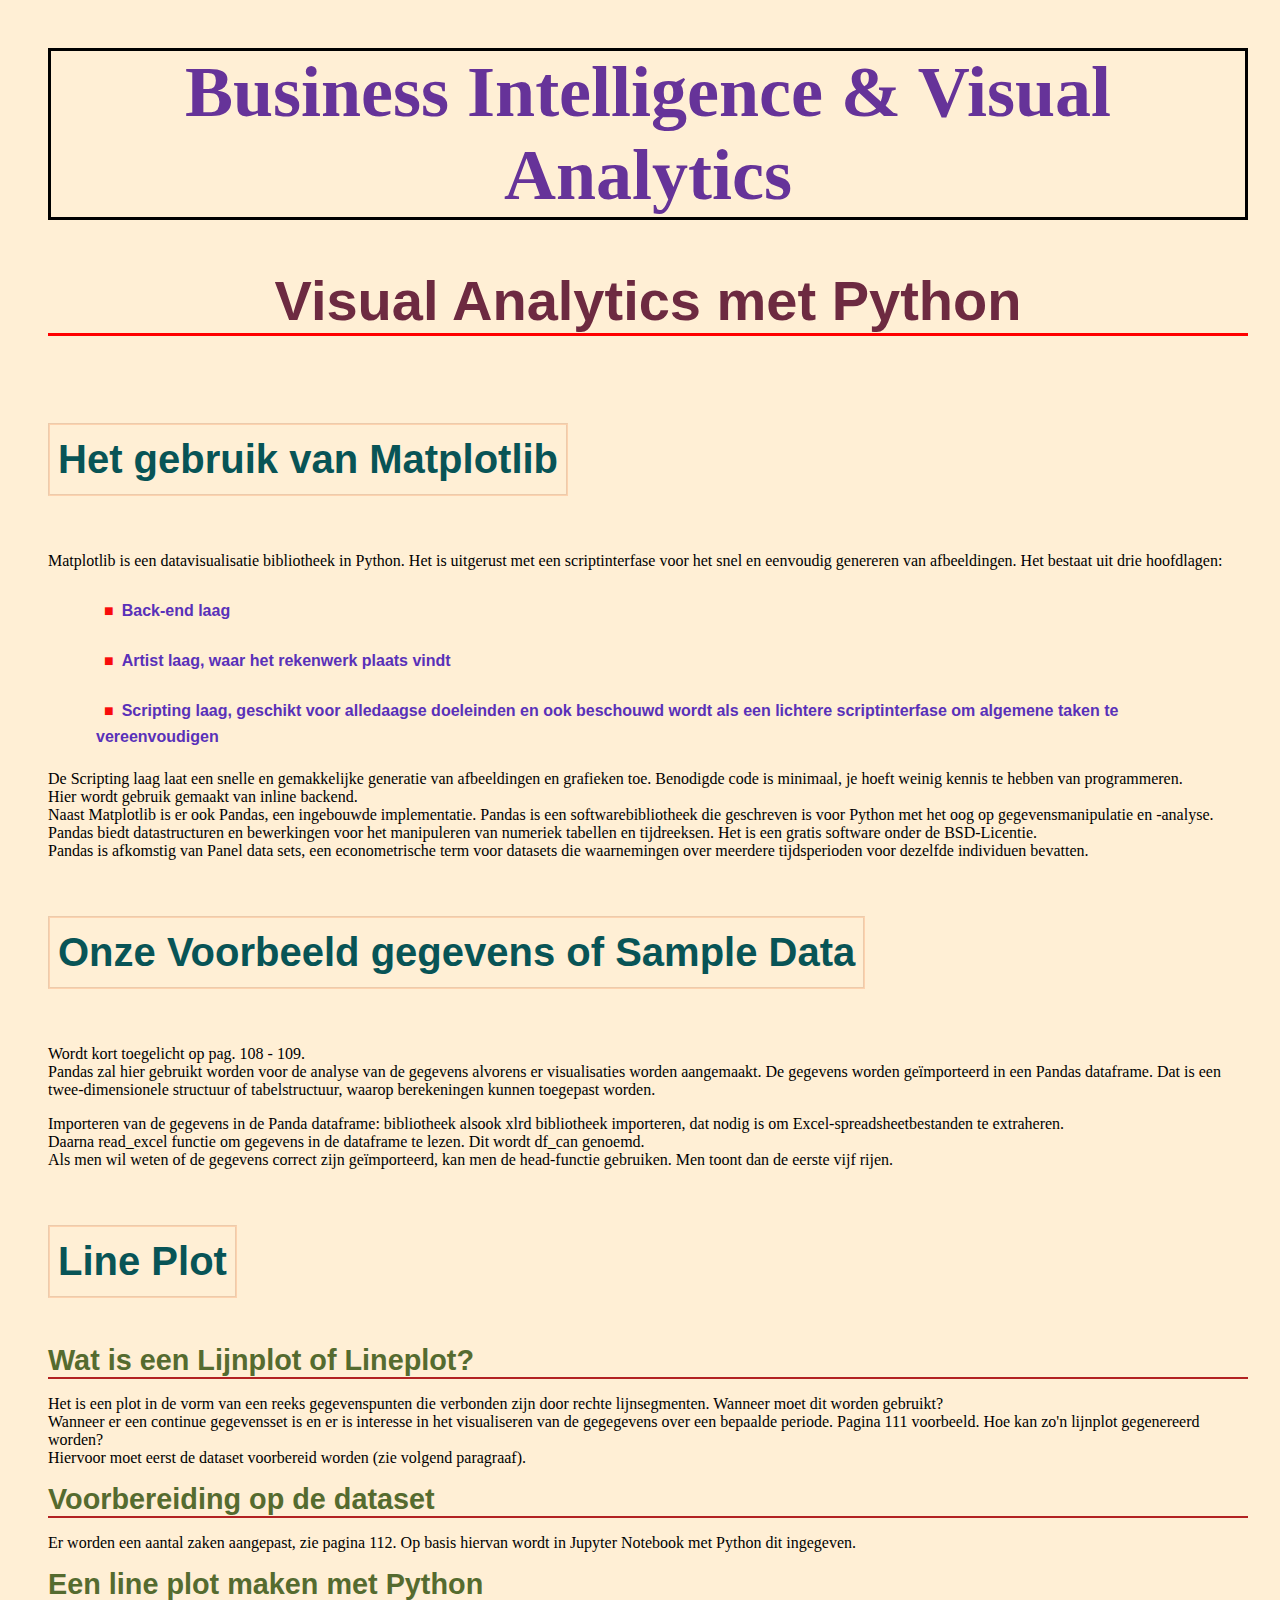
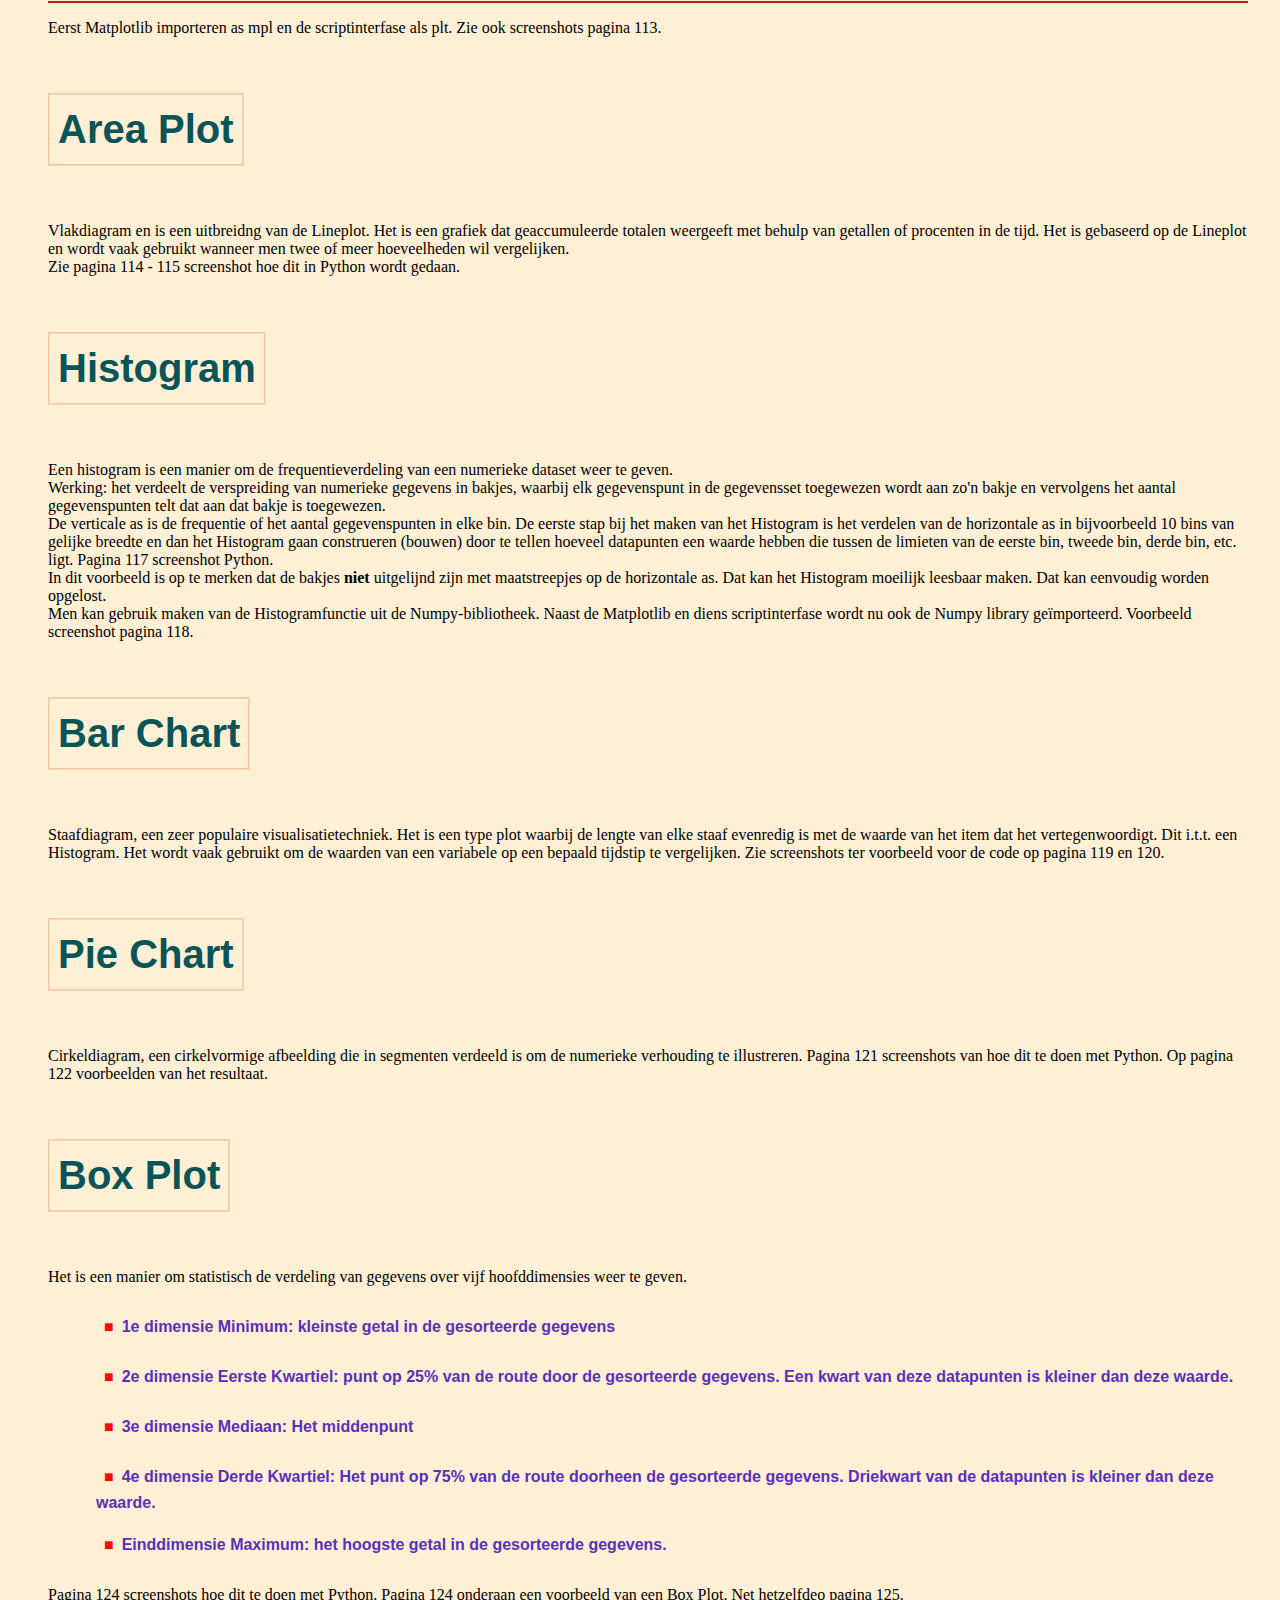
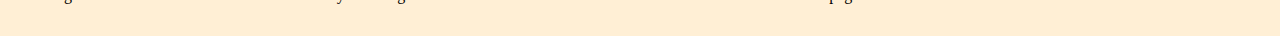
<file: ht4.html>
<!DOCTYPE html>
<html lang="en">
<head>
    <meta charset="UTF-8">
    <meta name="viewport" content="width=device-width, initial-scale=1.0">
    <link rel="stylesheet" href="style.css">
    <title>Business Intelligence & Visual Analytics</title>
</head>
<body>
    <h1>Business Intelligence & Visual Analytics</h1>
    <h2 id="va-python">Visual Analytics met Python</h2>
    <section id="hoofdstuk4">
        <article class="4-4">
            <h3>Het gebruik van Matplotlib</h3>
            <p>Matplotlib is een datavisualisatie bibliotheek in Python. Het is uitgerust met een scriptinterfase voor het snel en eenvoudig genereren van afbeeldingen. Het bestaat uit drie hoofdlagen:</p>
            <ul>
                <li>Back-end laag</li>
                <li>Artist laag, waar het rekenwerk plaats vindt</li>
                <li>Scripting laag, geschikt voor alledaagse doeleinden en ook beschouwd wordt als een lichtere scriptinterfase om algemene taken te vereenvoudigen</li>
            </ul>
            <p>De Scripting laag laat een snelle en gemakkelijke generatie van afbeeldingen en grafieken toe. Benodigde code is minimaal, je hoeft weinig kennis te hebben van programmeren. <br>
            Hier wordt gebruik gemaakt van <span>inline</span> backend. <br>
            Naast Matplotlib is er ook Pandas, een ingebouwde implementatie. Pandas is een softwarebibliotheek die geschreven is voor Python met het oog op gegevensmanipulatie en -analyse. Pandas biedt datastructuren en bewerkingen voor het manipuleren van numeriek tabellen en tijdreeksen. Het is een gratis software onder de BSD-Licentie. <br>
            Pandas is afkomstig van <span>Panel data sets</span>, een econometrische term voor datasets die waarnemingen over meerdere tijdsperioden voor dezelfde individuen bevatten.</p>
        </article>
        <article class="4-4">
            <h3>Onze Voorbeeld gegevens of Sample Data</h3>
            <p>Wordt kort toegelicht op pag. 108 - 109. <br>
            Pandas zal hier gebruikt worden voor de analyse van de gegevens alvorens er visualisaties worden aangemaakt. De gegevens worden geïmporteerd in een Pandas dataframe. Dat is een twee-dimensionele structuur of tabelstructuur, waarop berekeningen kunnen toegepast worden.</p>
            <p>Importeren van de gegevens in de Panda dataframe: bibliotheek alsook xlrd bibliotheek importeren, dat nodig is om Excel-spreadsheetbestanden te extraheren. <br>
            Daarna read_excel functie om gegevens in de dataframe te lezen. Dit wordt <span>df_can</span> genoemd. <br>
            Als men wil weten of de gegevens correct zijn geïmporteerd, kan men de head-functie gebruiken. Men toont dan de eerste vijf rijen.</p>
        </article>
        <article class="4-4">
            <h3>Line Plot</h3>
            <h4>Wat is een Lijnplot of Lineplot?</h4>
            <p>Het is een plot in de vorm van een reeks gegevenspunten die verbonden zijn door rechte lijnsegmenten. Wanneer moet dit worden gebruikt? <br>
            Wanneer er een continue gegevensset is en er is interesse in het visualiseren van de gegegevens over een bepaalde periode. Pagina 111 voorbeeld. Hoe kan zo'n lijnplot gegenereerd worden? <br>
            Hiervoor moet eerst de dataset voorbereid worden (zie volgend paragraaf).</p>
            <h4>Voorbereiding op de dataset</h4>
            <p>Er worden een aantal zaken aangepast, zie pagina 112. Op basis hiervan wordt in Jupyter Notebook met Python dit ingegeven.</p>
            <h4>Een line plot maken met Python</h4>
            <p>Eerst Matplotlib importeren as mpl en de scriptinterfase als plt. Zie ook screenshots pagina 113.</p>
        </article>
        <article class="4-4">
            <h3>Area Plot</h3>
            <p>Vlakdiagram en is een uitbreidng van de Lineplot. Het is een grafiek dat geaccumuleerde totalen weergeeft met behulp van getallen of procenten in de tijd. Het is gebaseerd op de Lineplot en wordt vaak gebruikt wanneer men twee of meer hoeveelheden wil vergelijken. <br>
            Zie pagina 114 - 115 screenshot hoe dit in Python wordt gedaan.</p>
        </article>
        <article class="4-4">
            <h3>Histogram</h3>
            <p>Een histogram is een manier om de frequentieverdeling van een numerieke dataset weer te geven. <br>
            Werking: het verdeelt de verspreiding van numerieke gegevens in <span>bakjes</span>, waarbij elk gegevenspunt in de gegevensset toegewezen wordt aan zo'n bakje en vervolgens het aantal gegevenspunten telt dat aan dat bakje is toegewezen. <br>
            De verticale as is de frequentie of het aantal gegevenspunten in elke bin. De eerste stap bij het maken van het Histogram is het verdelen van de horizontale as in bijvoorbeeld 10 bins van gelijke breedte en dan het Histogram gaan construeren (bouwen) door te tellen hoeveel datapunten een waarde hebben die tussen de limieten van de eerste bin, tweede bin, derde bin, etc. ligt. Pagina 117 screenshot Python. <br>
            In dit voorbeeld is op te merken dat de bakjes <b>niet</b> uitgelijnd zijn met maatstreepjes op de horizontale as. Dat kan het Histogram moeilijk leesbaar maken. Dat kan eenvoudig worden opgelost. <br>
            Men kan gebruik maken van de Histogramfunctie uit de Numpy-bibliotheek. Naast de Matplotlib en diens scriptinterfase wordt nu ook de Numpy library geïmporteerd. Voorbeeld screenshot pagina 118.</p>
        </article>
        <article class="4-4">
            <h3>Bar Chart</h3>
            <p>Staafdiagram, een zeer populaire visualisatietechniek. Het is een type plot waarbij de lengte van elke staaf evenredig is met de waarde van het item dat het vertegenwoordigt. Dit i.t.t. een Histogram. Het wordt vaak gebruikt om de waarden van een variabele op een bepaald tijdstip te vergelijken. Zie screenshots ter voorbeeld voor de code op pagina 119 en 120.</p>
        </article>
        <article class="4-4">
            <h3>Pie Chart</h3>
            <p>Cirkeldiagram, een cirkelvormige afbeelding die in segmenten verdeeld is om de numerieke verhouding te illustreren. Pagina 121 screenshots van hoe dit te doen met Python. Op pagina 122 voorbeelden van het resultaat.
            </p>
        </article>
        <article class="4-4">
            <h3>Box Plot</h3>
            <p>Het is een manier om statistisch de verdeling van gegevens over vijf hoofddimensies weer te geven.</p>
            <ul>
                <li>1e dimensie Minimum: kleinste getal in de gesorteerde gegevens</li>
                <li>2e dimensie Eerste Kwartiel: punt op 25% van de route door de gesorteerde gegevens. Een kwart van deze datapunten is kleiner dan deze waarde.</li>
                <li>3e dimensie Mediaan: Het middenpunt</li>
                <li>4e dimensie Derde Kwartiel: Het punt op 75% van de route doorheen de gesorteerde gegevens. Driekwart van de datapunten is kleiner dan deze waarde.</li>
                <li>Einddimensie Maximum: het hoogste getal in de gesorteerde gegevens.</li>
            </ul>
            <p>Pagina 124 screenshots hoe dit te doen met Python. Pagina 124 onderaan een voorbeeld van een Box Plot. Net hetzelfdeo pagina 125.</p>
        </article>

    </section>
</body>
</html>
</file>
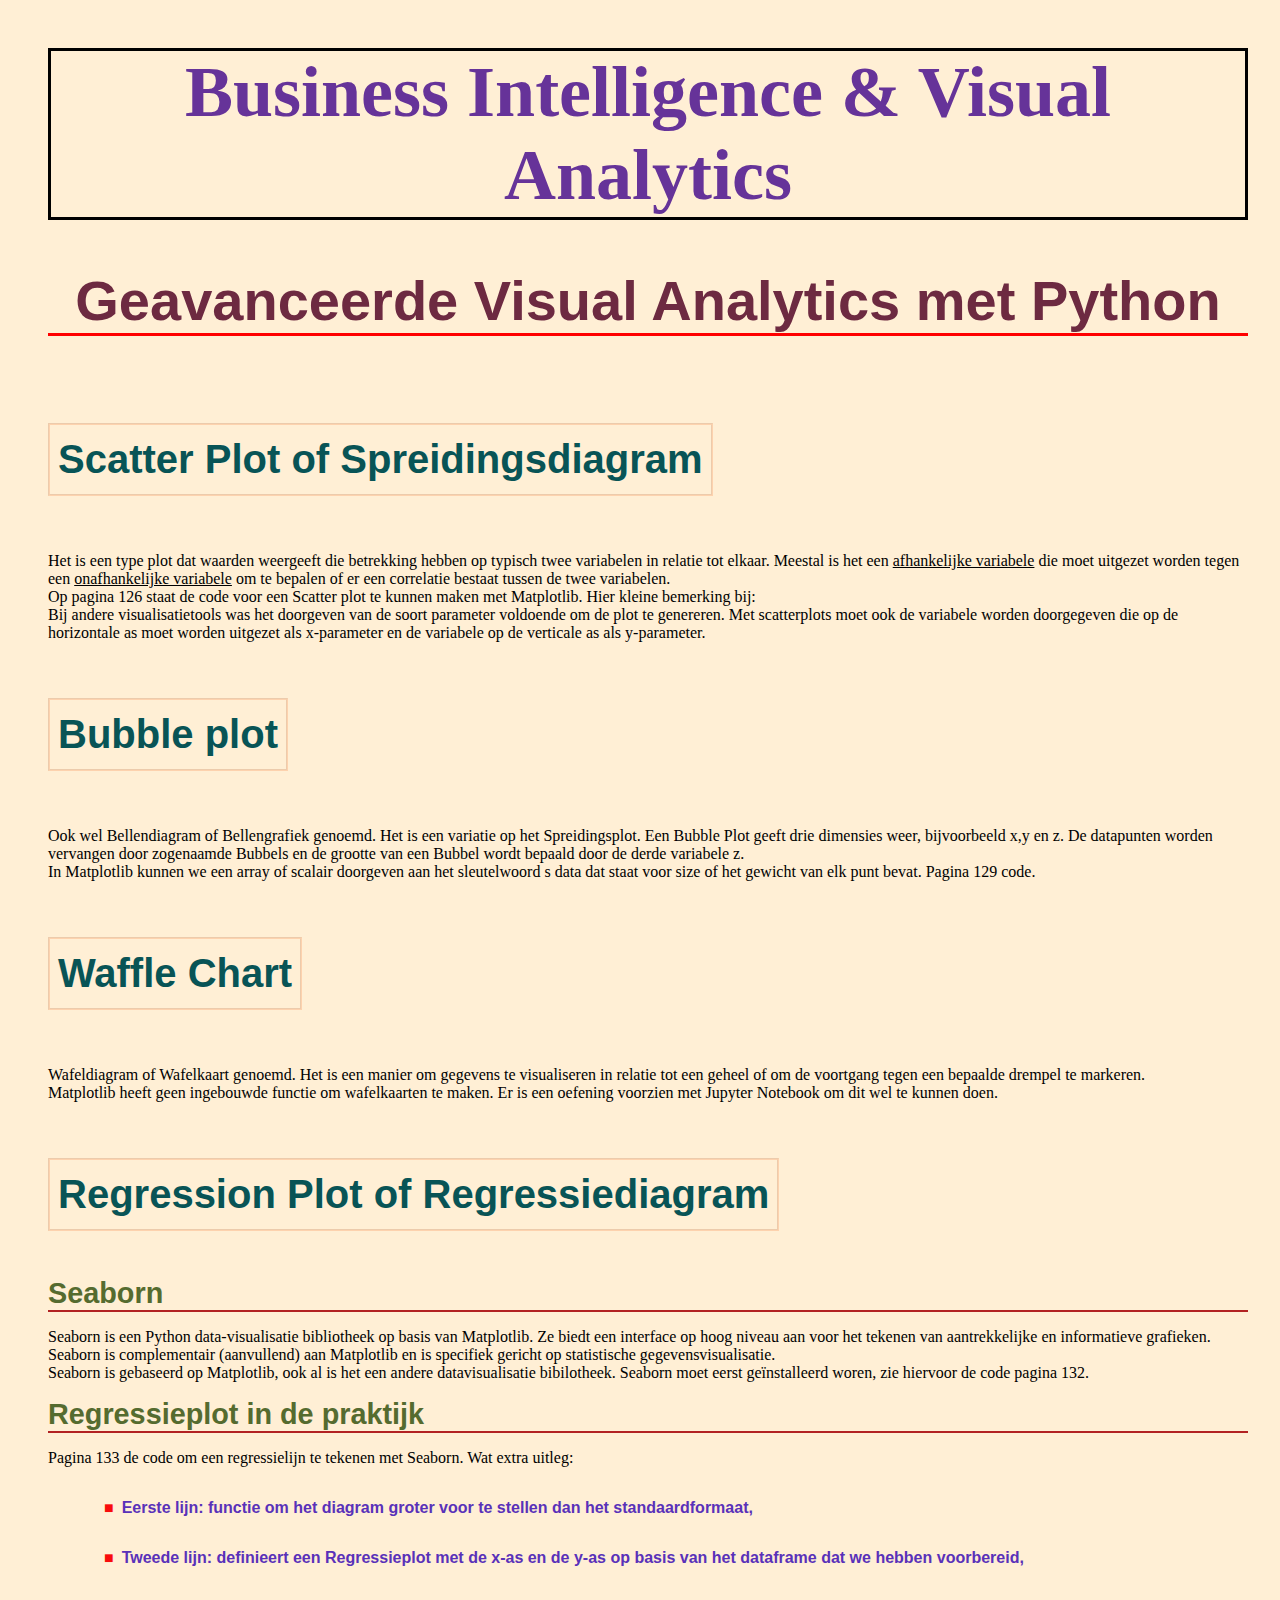
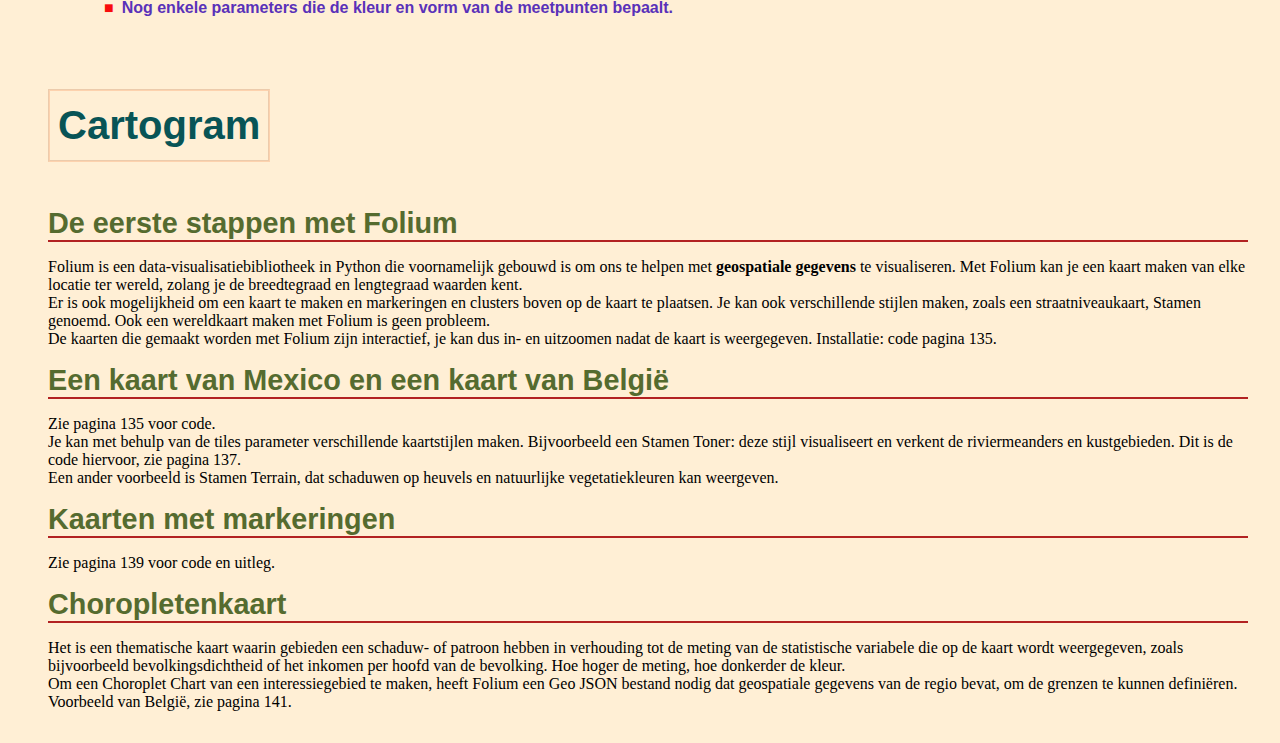
<file: ht5.html>
<!DOCTYPE html>
<html lang="en">
<head>
    <meta charset="UTF-8">
    <meta name="viewport" content="width=device-width, initial-scale=1.0">
    <link rel="stylesheet" href="style.css">
    <title>Business Intelligence & Visual Analytics</title>
</head>
<body>
    <h1>Business Intelligence & Visual Analytics</h1>
    <h2 id="advanced-va-python">Geavanceerde Visual Analytics met Python</h2>
    <section id="hoofdstuk5">
        <article class="5-5">
            <h3>Scatter Plot of Spreidingsdiagram</h3>
            <p>Het is een type plot dat waarden weergeeft die betrekking hebben op typisch twee variabelen in relatie tot elkaar. Meestal is het een <u>afhankelijke variabele</u> die moet uitgezet worden tegen een <u>onafhankelijke variabele</u> om te bepalen of er een correlatie bestaat tussen de twee variabelen. <br>
            Op pagina 126 staat de code voor een Scatter plot te kunnen maken met Matplotlib. Hier kleine bemerking bij: <br>
            Bij andere visualisatietools was het doorgeven van de soort parameter voldoende om de plot te genereren. Met scatterplots moet ook de variabele worden doorgegeven die op de horizontale as moet worden uitgezet als x-parameter en de variabele op de verticale as als y-parameter.</p>
        </article>
        <article class="5-5">
            <h3>Bubble plot</h3>
            <p>Ook wel Bellendiagram of Bellengrafiek genoemd. Het is een variatie op het Spreidingsplot. Een Bubble Plot geeft drie dimensies weer, bijvoorbeeld x,y en z. De datapunten worden vervangen door zogenaamde <span>Bubbels</span> en de grootte van een Bubbel wordt bepaald door de derde variabele <span>z</span>. <br>
            In Matplotlib kunnen we een array of scalair doorgeven aan het sleutelwoord <span>s</span> data dat staat voor <span>size</span> of het gewicht van elk punt bevat. Pagina 129 code.</p>
        </article>
        <article class="5-5">
            <h3>Waffle Chart</h3>
            <p>Wafeldiagram of Wafelkaart genoemd. Het is een manier om gegevens te visualiseren in relatie tot een geheel of om de voortgang tegen een bepaalde drempel te markeren. <br>
            Matplotlib heeft geen ingebouwde functie om wafelkaarten te maken. Er is een oefening voorzien met Jupyter Notebook om dit wel te kunnen doen.</p>
        </article>
        <article class="5-5">
            <h3>Regression Plot of Regressiediagram</h3>
            <h4>Seaborn</h4>
            <p>Seaborn is een Python data-visualisatie bibliotheek op basis van Matplotlib. Ze biedt een interface op hoog niveau aan voor het tekenen van aantrekkelijke en informatieve grafieken. <br>
            Seaborn is complementair (aanvullend) aan Matplotlib en is specifiek gericht op statistische gegevensvisualisatie. <br>
            Seaborn is gebaseerd op Matplotlib, ook al is het een andere datavisualisatie bibilotheek. Seaborn moet eerst geïnstalleerd woren, zie hiervoor de code pagina 132.</p>
            <h4>Regressieplot in de praktijk</h4>
            <p>Pagina 133 de code om een regressielijn te tekenen met Seaborn. Wat extra uitleg:</p>
            <ul>
                <li>Eerste lijn: functie om het diagram groter voor te stellen dan het standaardformaat,</li>
                <li>Tweede lijn: definieert een Regressieplot met de x-as en de y-as op basis van het dataframe dat we hebben voorbereid,</li>
                <li>Nog enkele parameters die de kleur en vorm van de meetpunten bepaalt.</li>
            </ul>
        </article>
        <article class="5-5">
            <h3>Cartogram</h3>
            <h4>De eerste stappen met Folium</h4>
            <p>Folium is een data-visualisatiebibliotheek in Python die voornamelijk gebouwd is om ons te helpen met <b>geospatiale gegevens</b> te visualiseren. Met Folium kan je een kaart maken van elke locatie ter wereld, zolang je de breedtegraad en lengtegraad waarden kent. <br>
            Er is ook mogelijkheid om een kaart te maken en markeringen en clusters boven op de kaart te plaatsen. Je kan ook verschillende stijlen maken, zoals een straatniveaukaart, <span>Stamen</span> genoemd. Ook een wereldkaart maken met Folium is geen probleem. <br>
            De kaarten die gemaakt worden met Folium zijn interactief, je kan dus in- en uitzoomen nadat de kaart is weergegeven. Installatie: code pagina 135.</p>
            <h4>Een kaart van Mexico en een kaart van België</h4>
            <p>Zie pagina 135 voor code. <br>
            Je kan met behulp van de <span>tiles</span> parameter verschillende kaartstijlen maken. Bijvoorbeeld een <span>Stamen Toner</span>: deze stijl visualiseert en verkent de riviermeanders en kustgebieden. Dit is de code hiervoor, zie pagina 137. <br>
            Een ander voorbeeld is <span>Stamen Terrain</span>, dat schaduwen op heuvels en natuurlijke vegetatiekleuren kan weergeven.</p>
            <h4>Kaarten met markeringen</h4>
            <p>Zie pagina 139 voor code en uitleg.</p>
            <h4>Choropletenkaart</h4>
            <p>Het is een thematische kaart waarin gebieden een schaduw- of patroon hebben in verhouding tot de meting van de statistische variabele die op de kaart wordt weergegeven, zoals bijvoorbeeld bevolkingsdichtheid of het inkomen per hoofd van de bevolking. Hoe hoger de meting, hoe donkerder de kleur. <br>
            Om een Choroplet Chart van een interessiegebied te maken, heeft Folium een Geo JSON bestand nodig dat geospatiale gegevens van de regio bevat, om de grenzen te kunnen definiëren. Voorbeeld van België, zie pagina 141.</p>
        </article>
    </section>
</body>
</html>
</file>
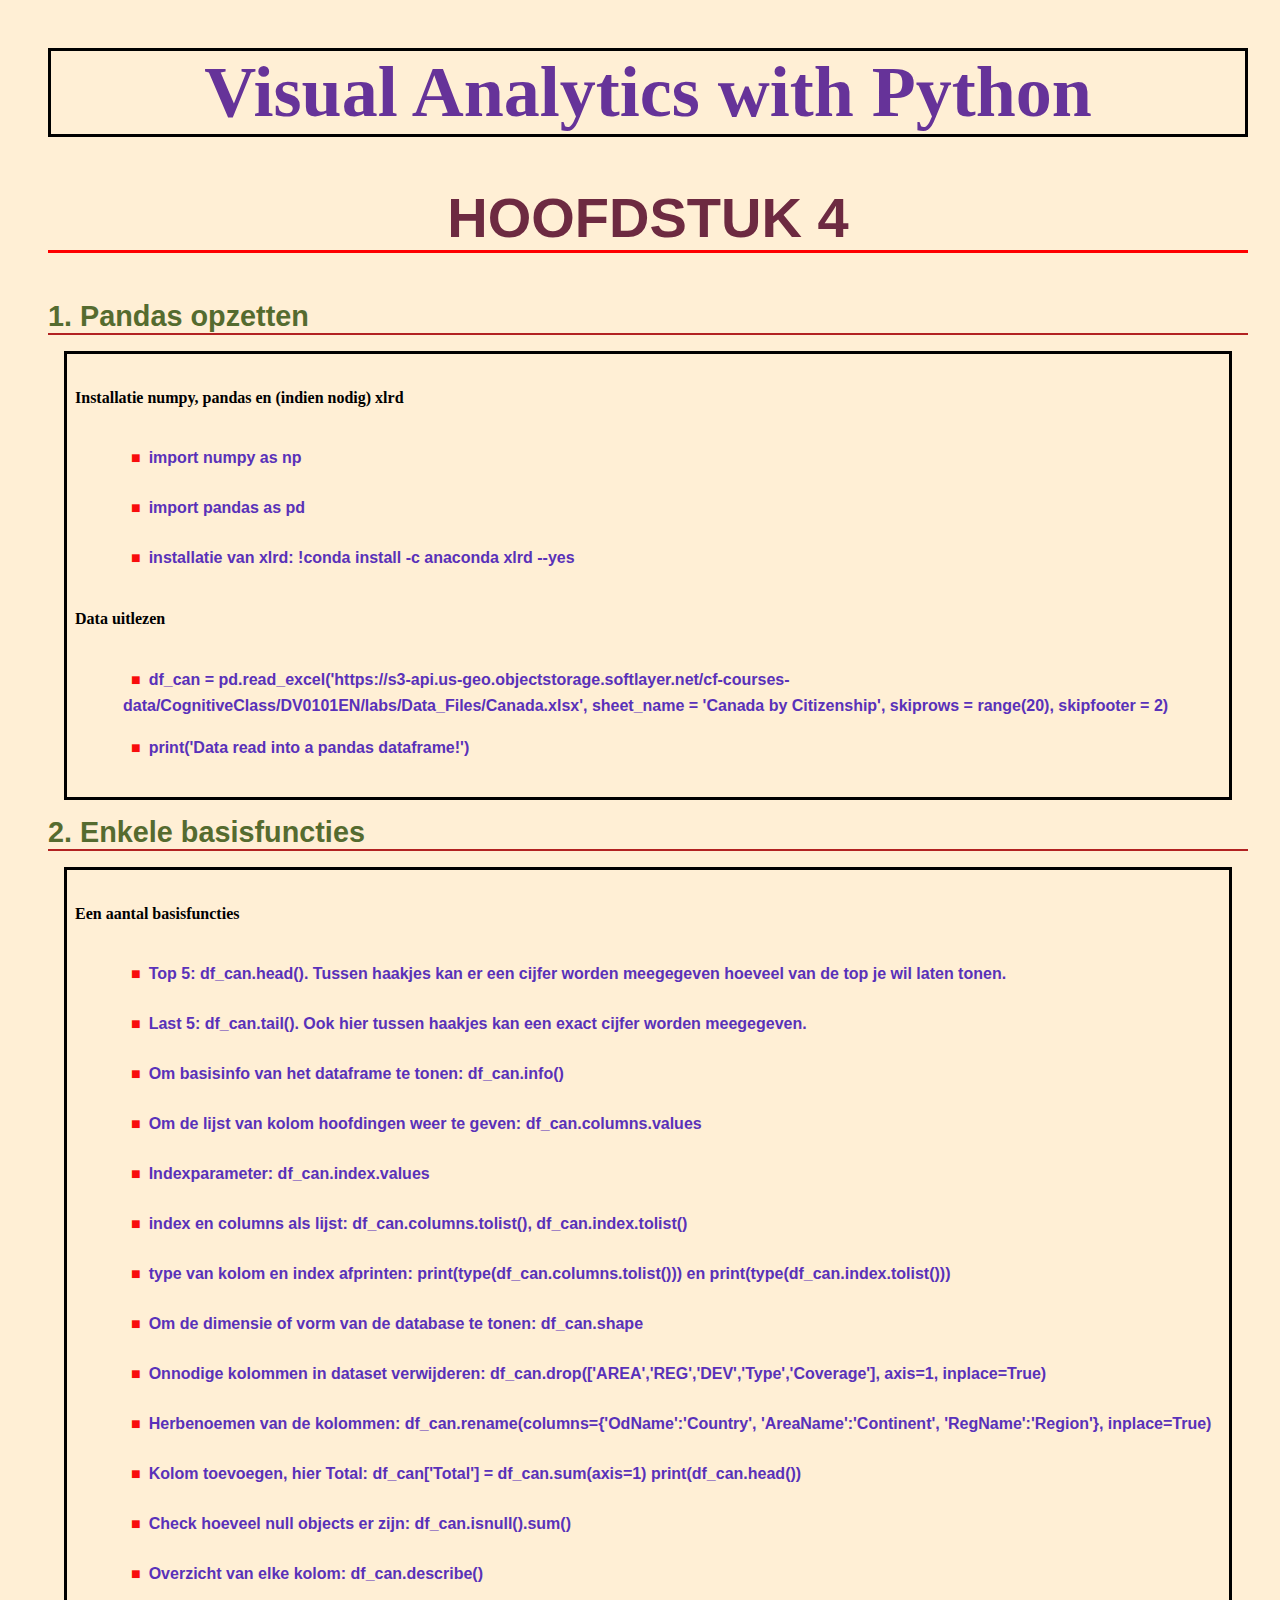
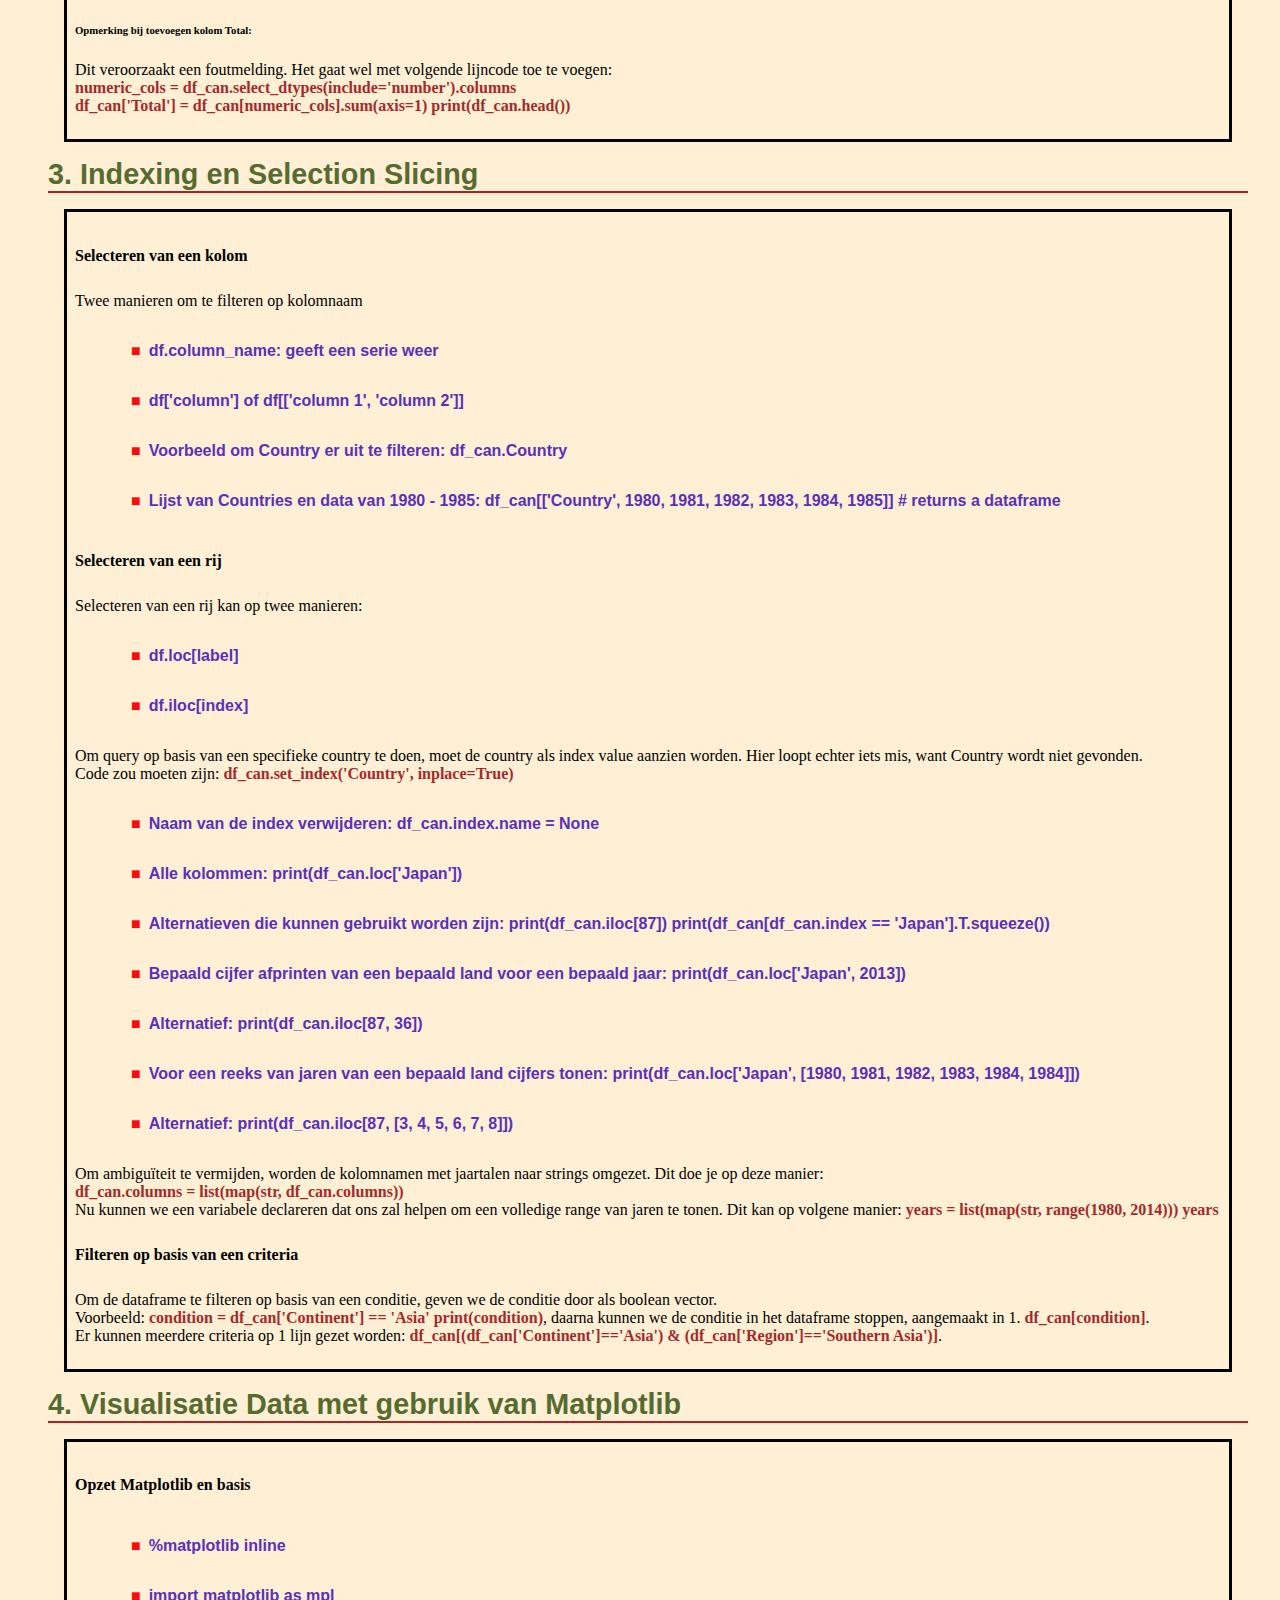
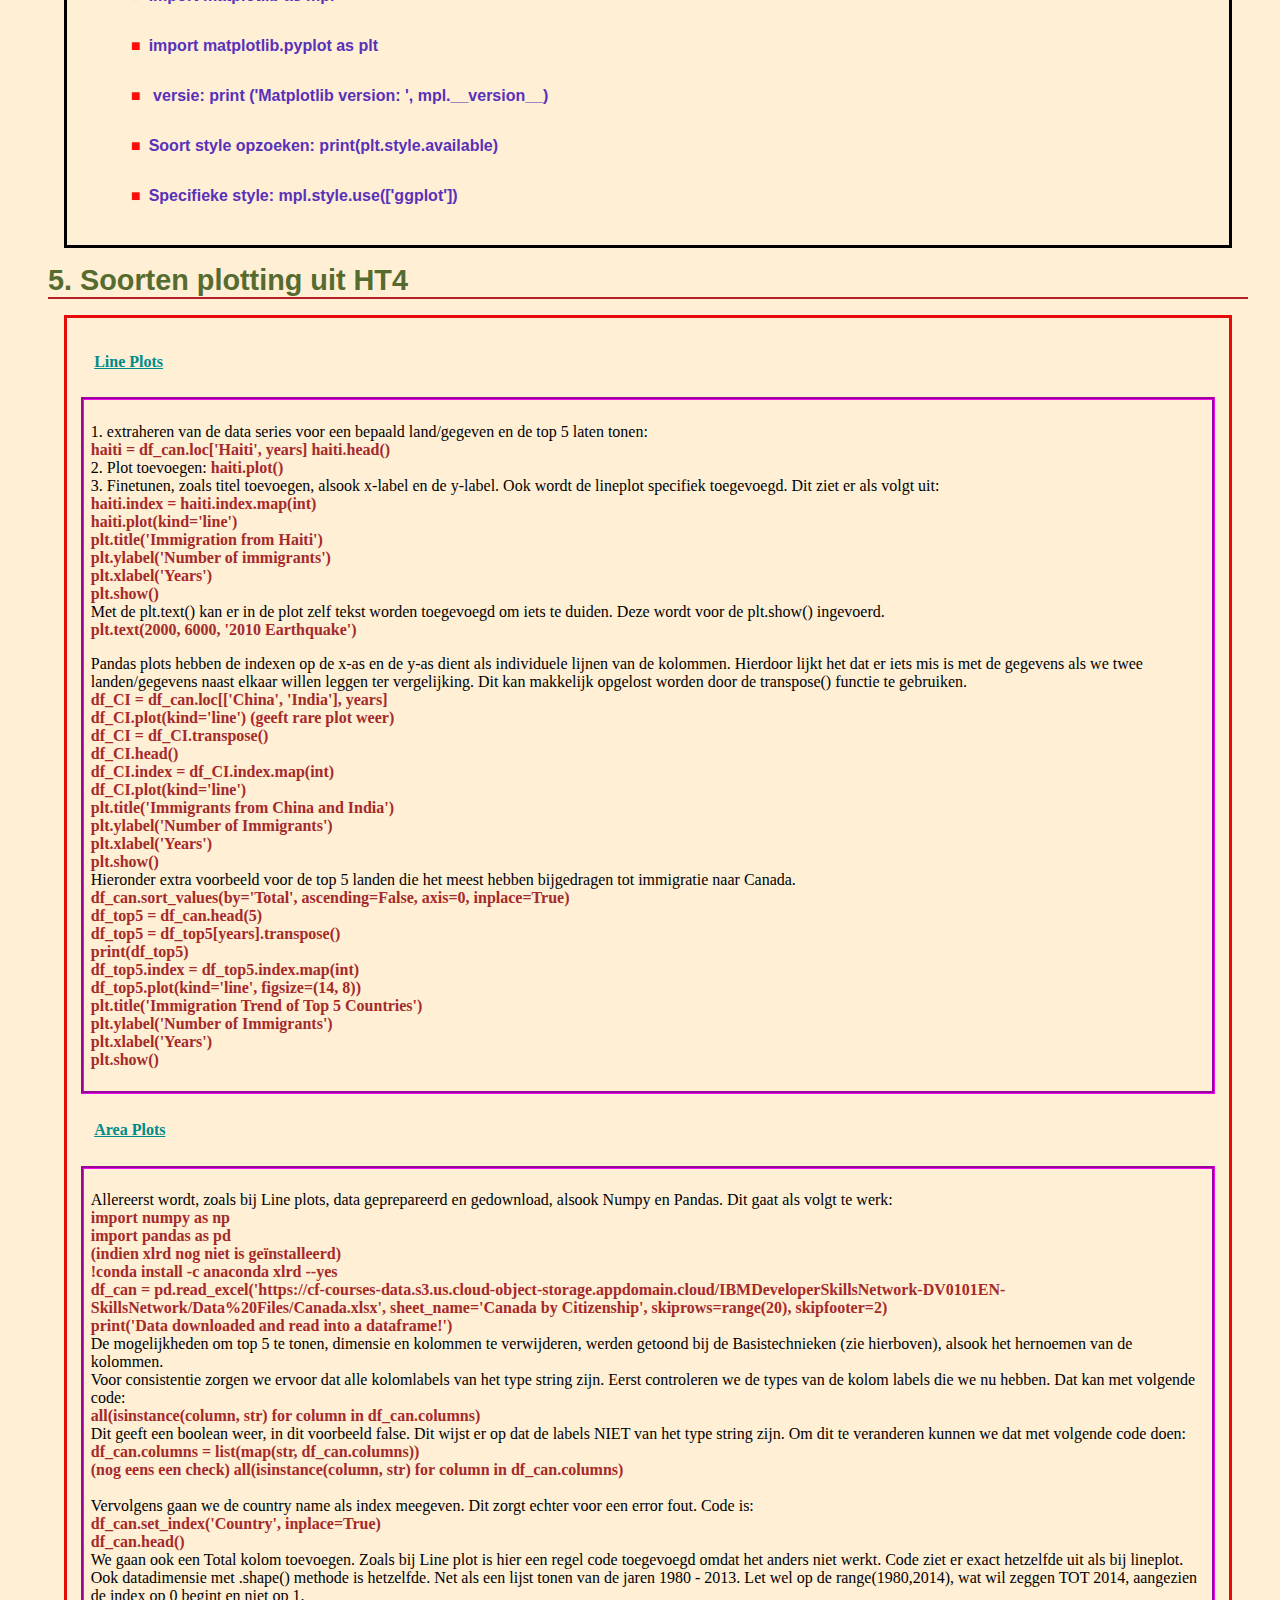
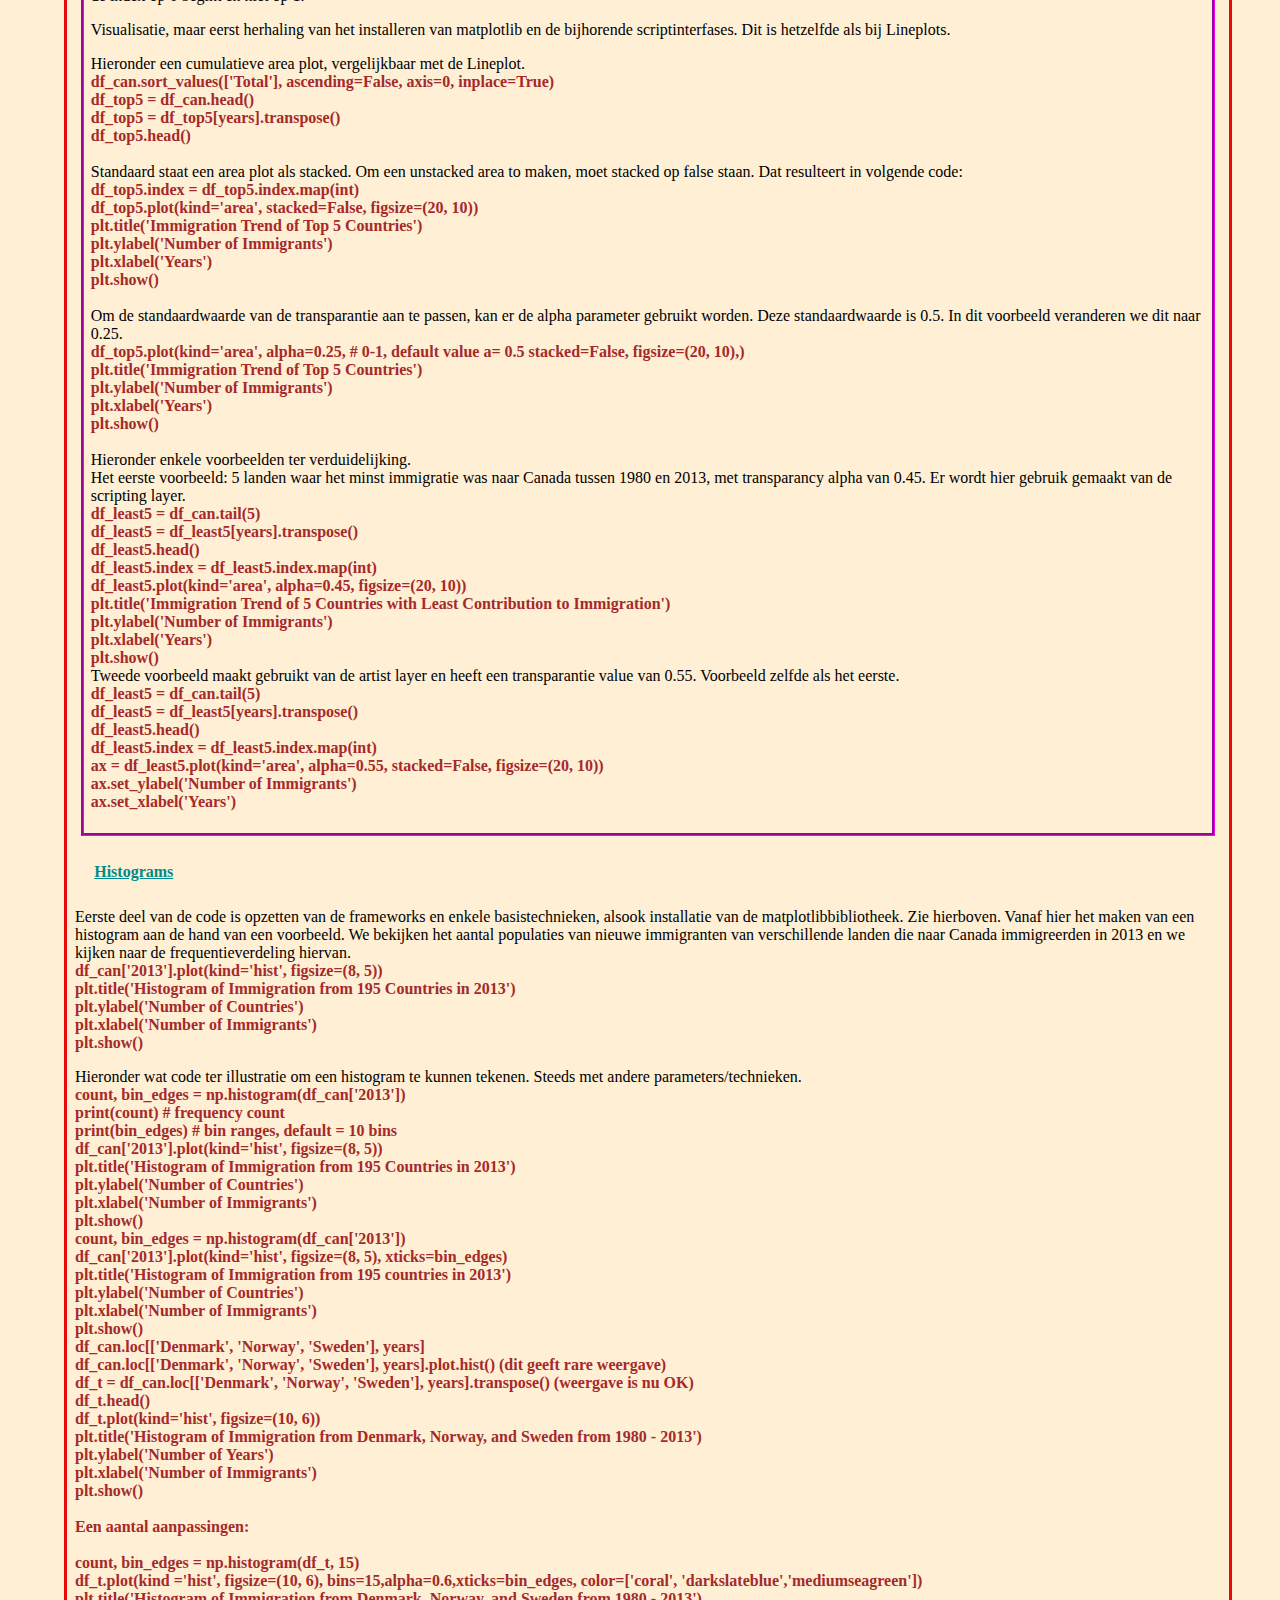
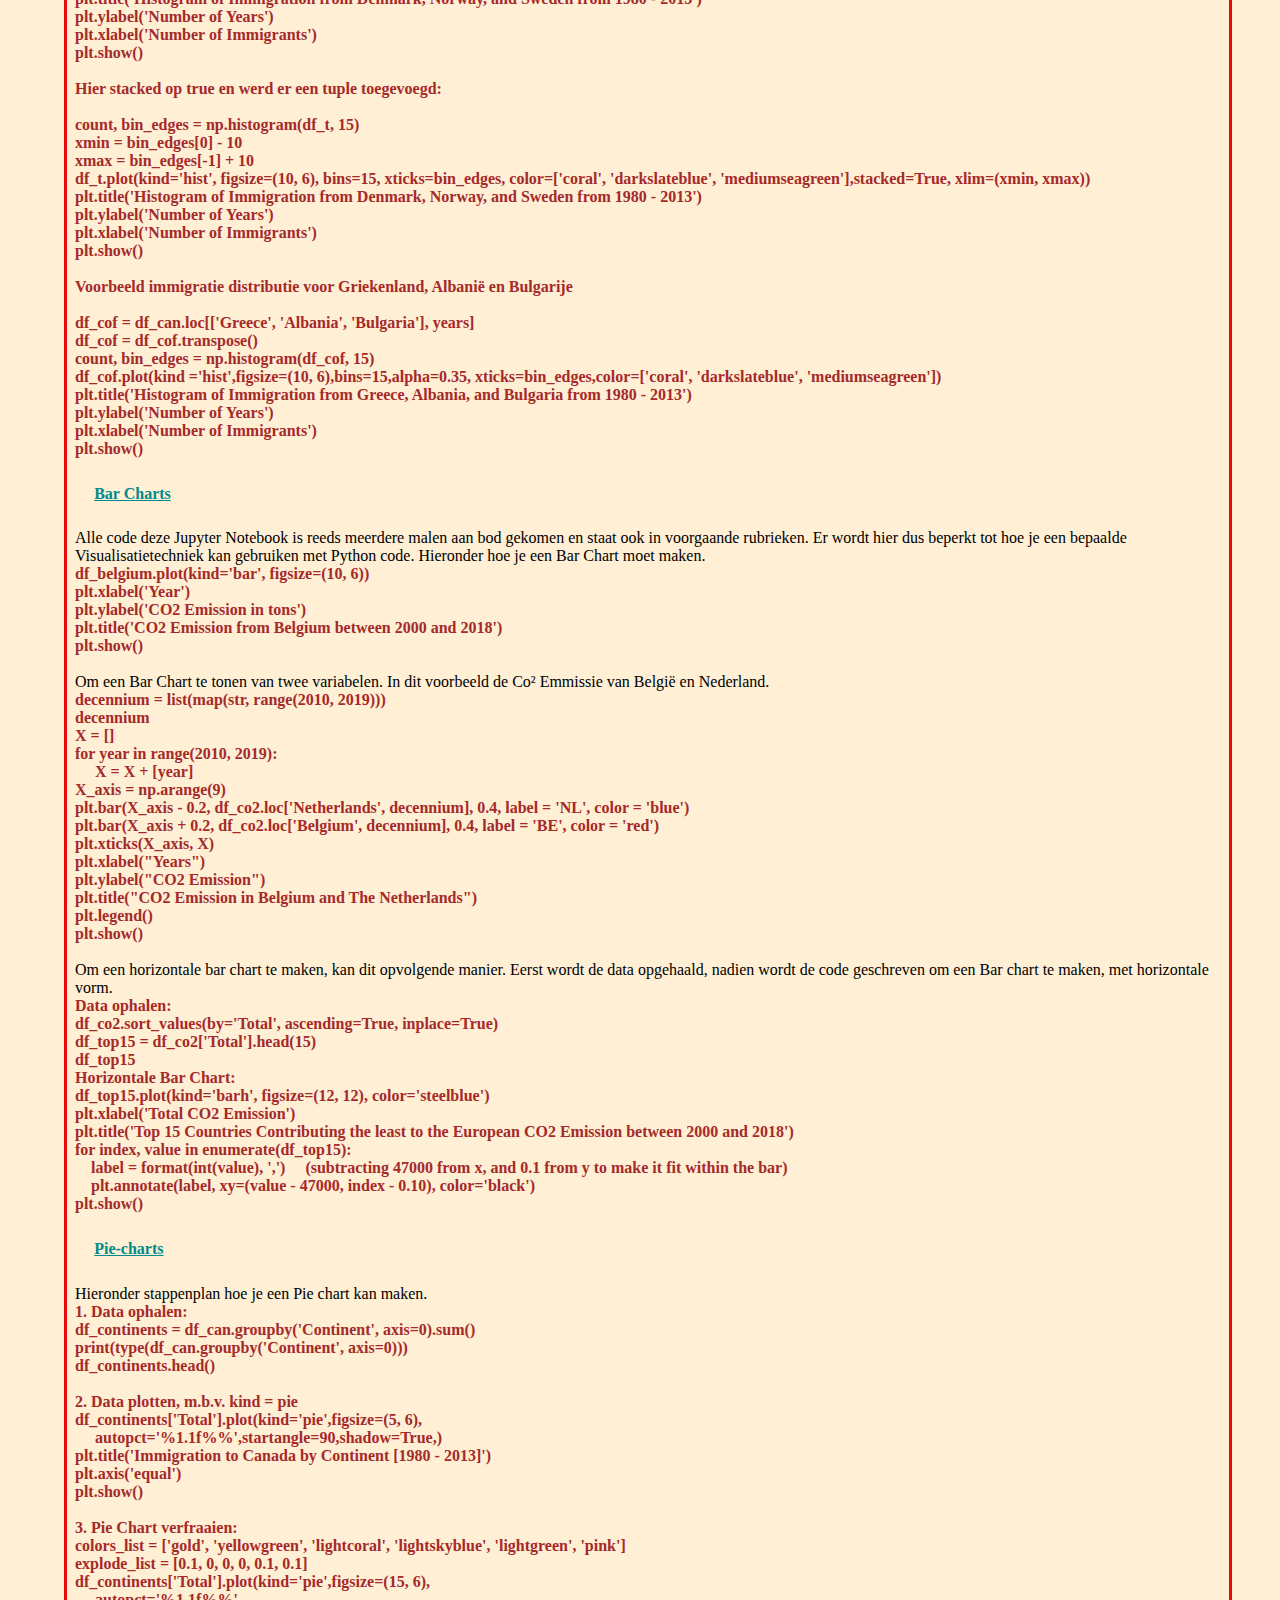
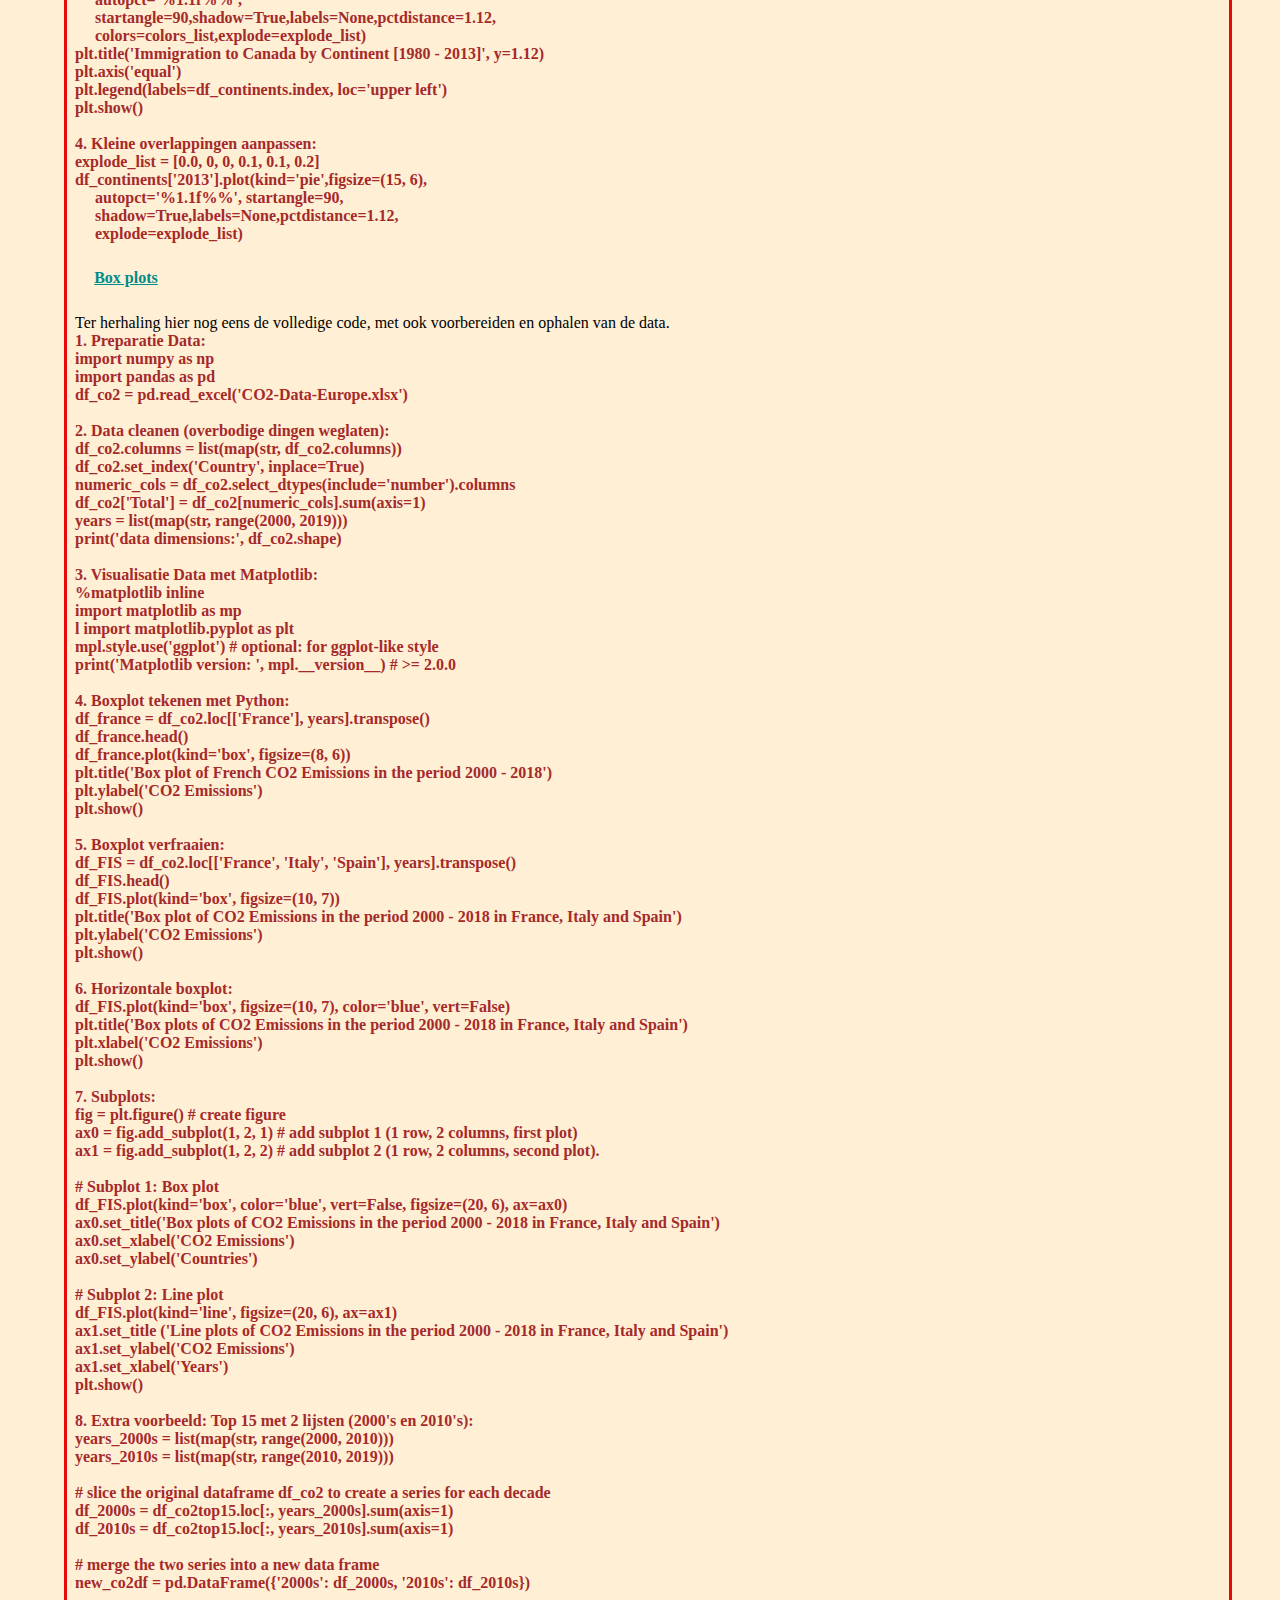
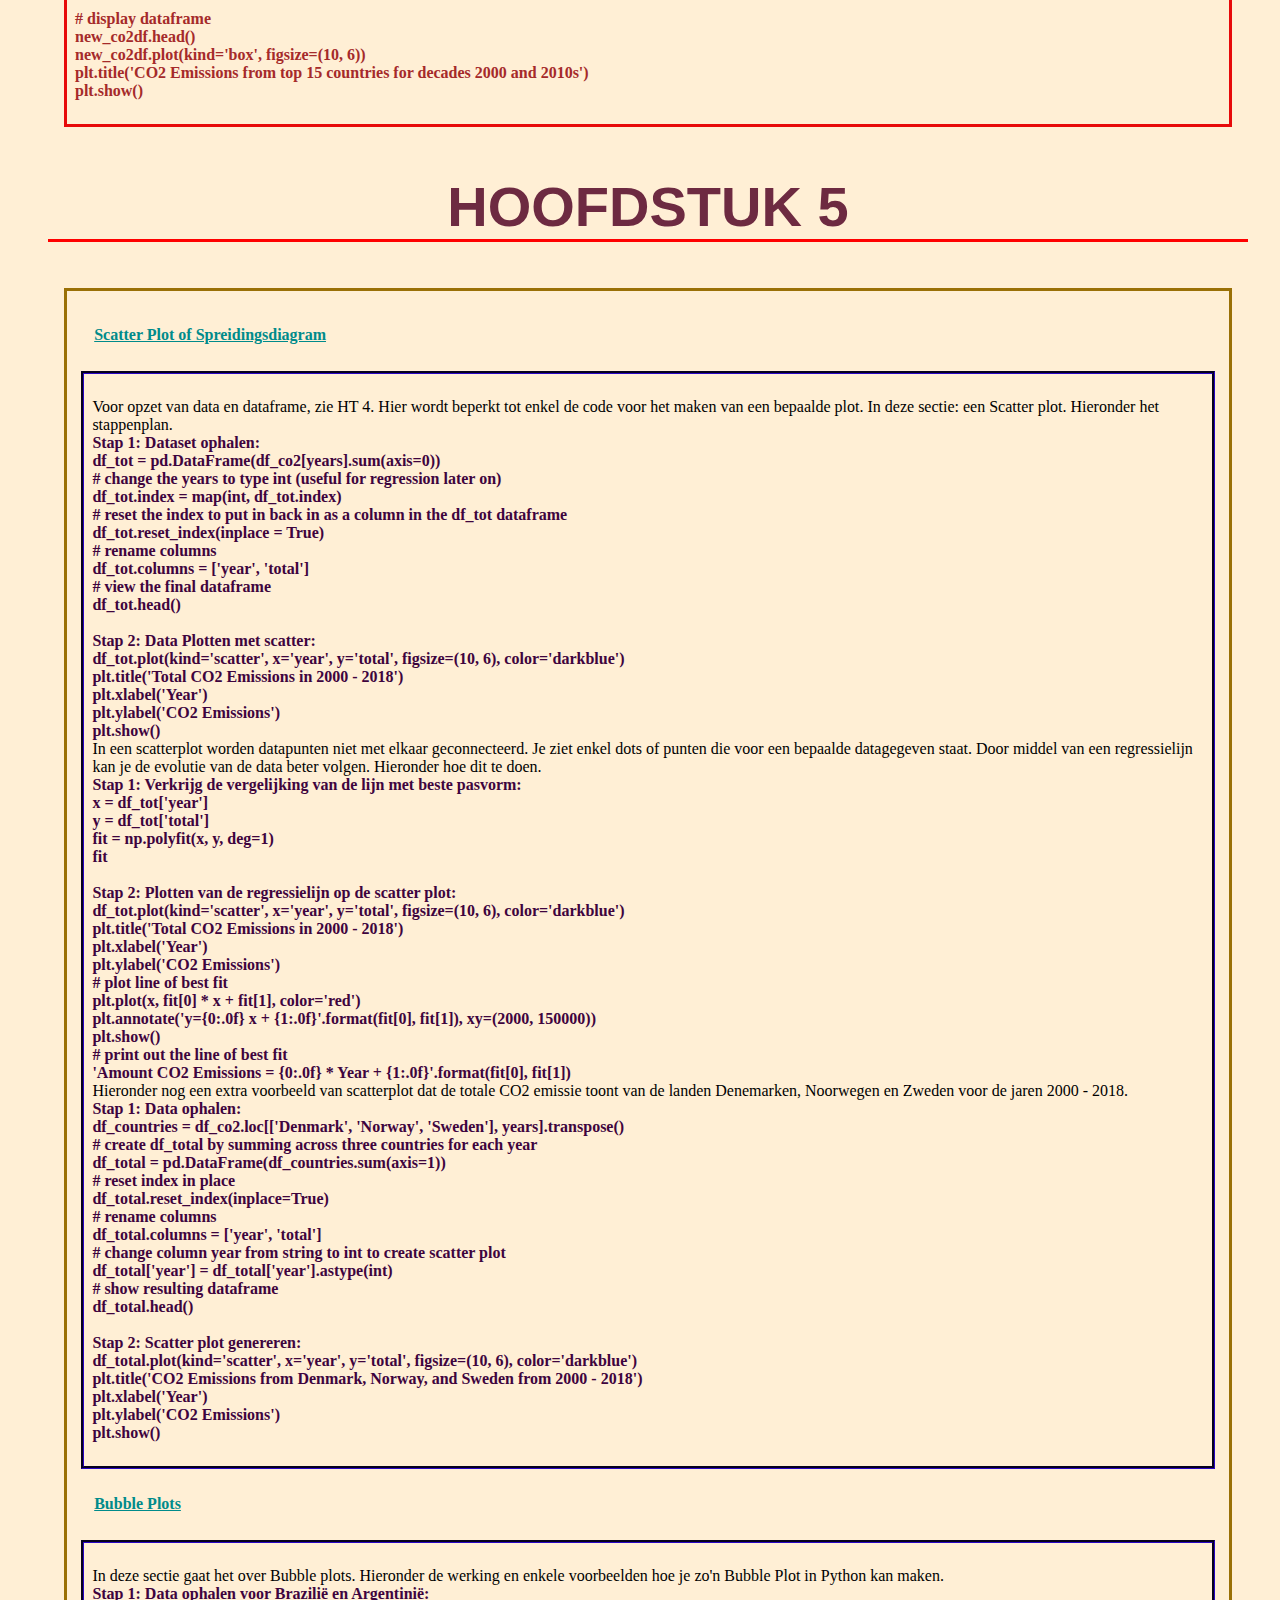
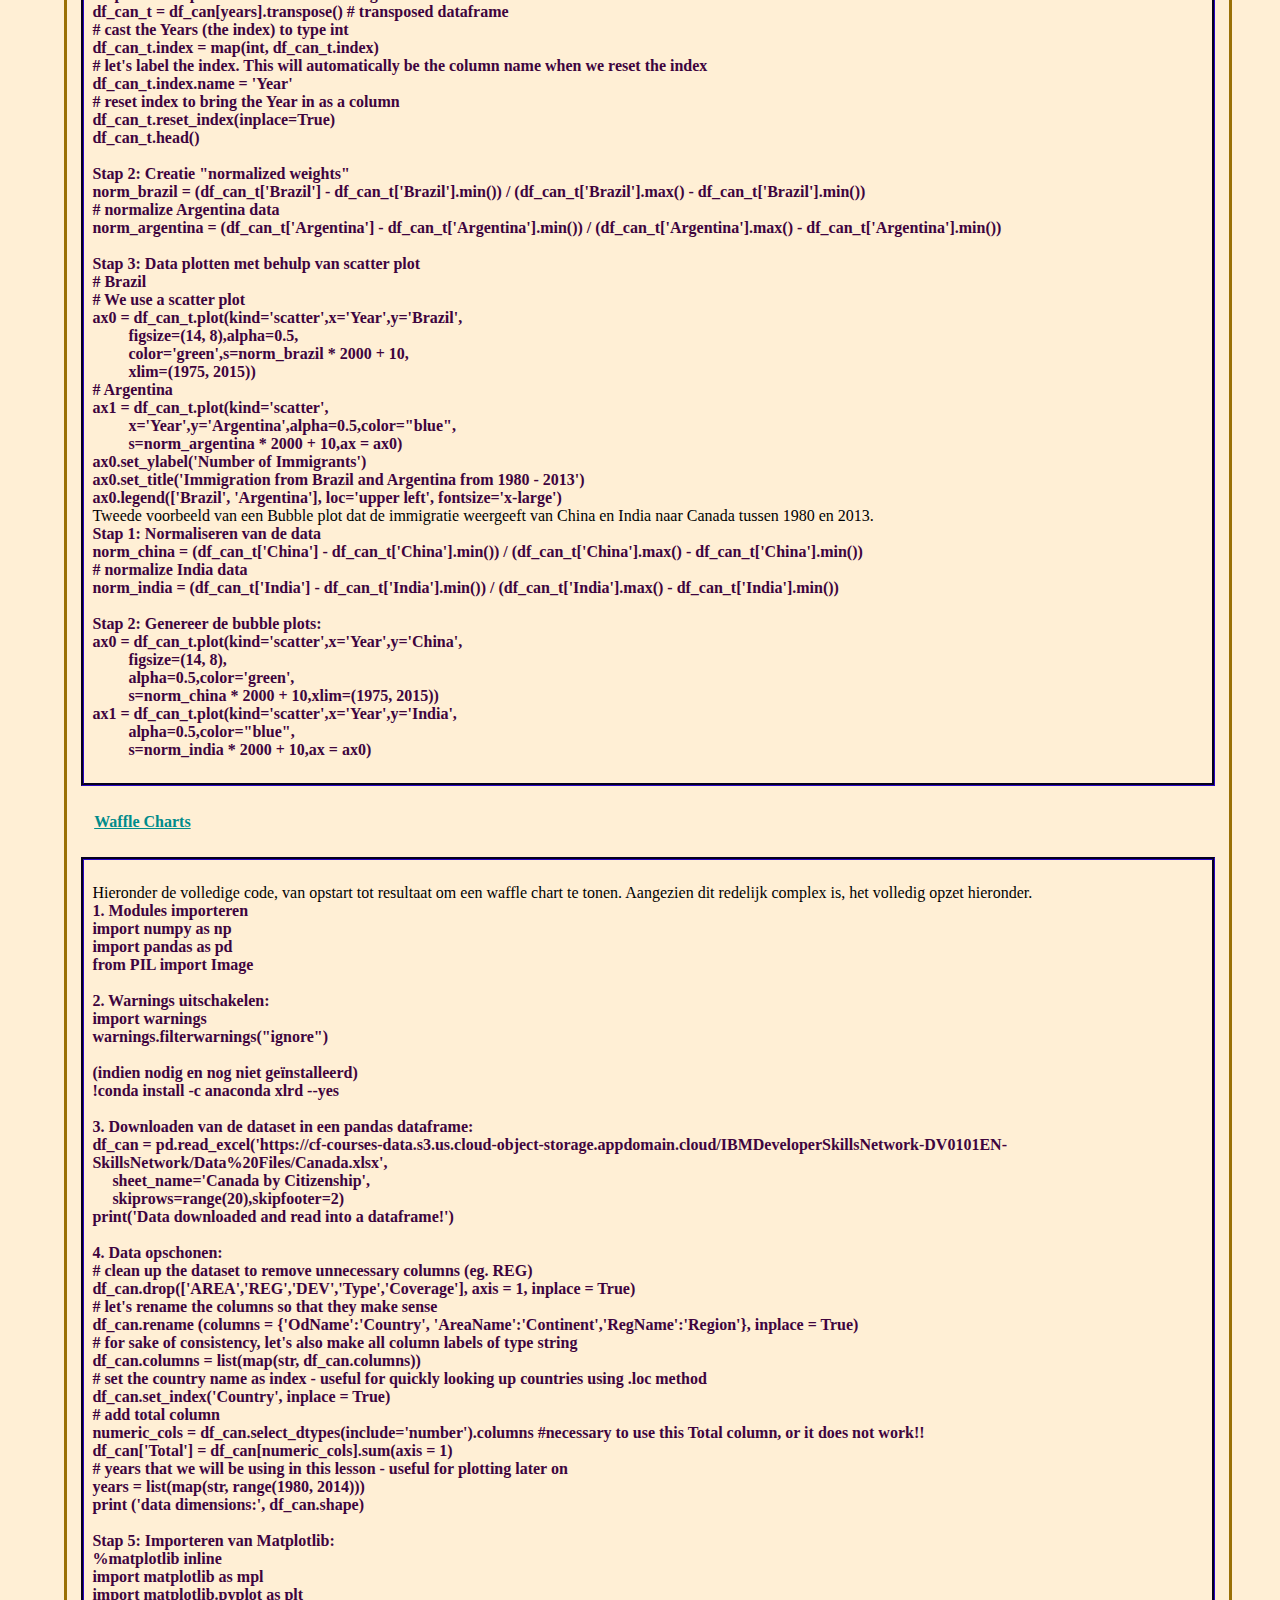
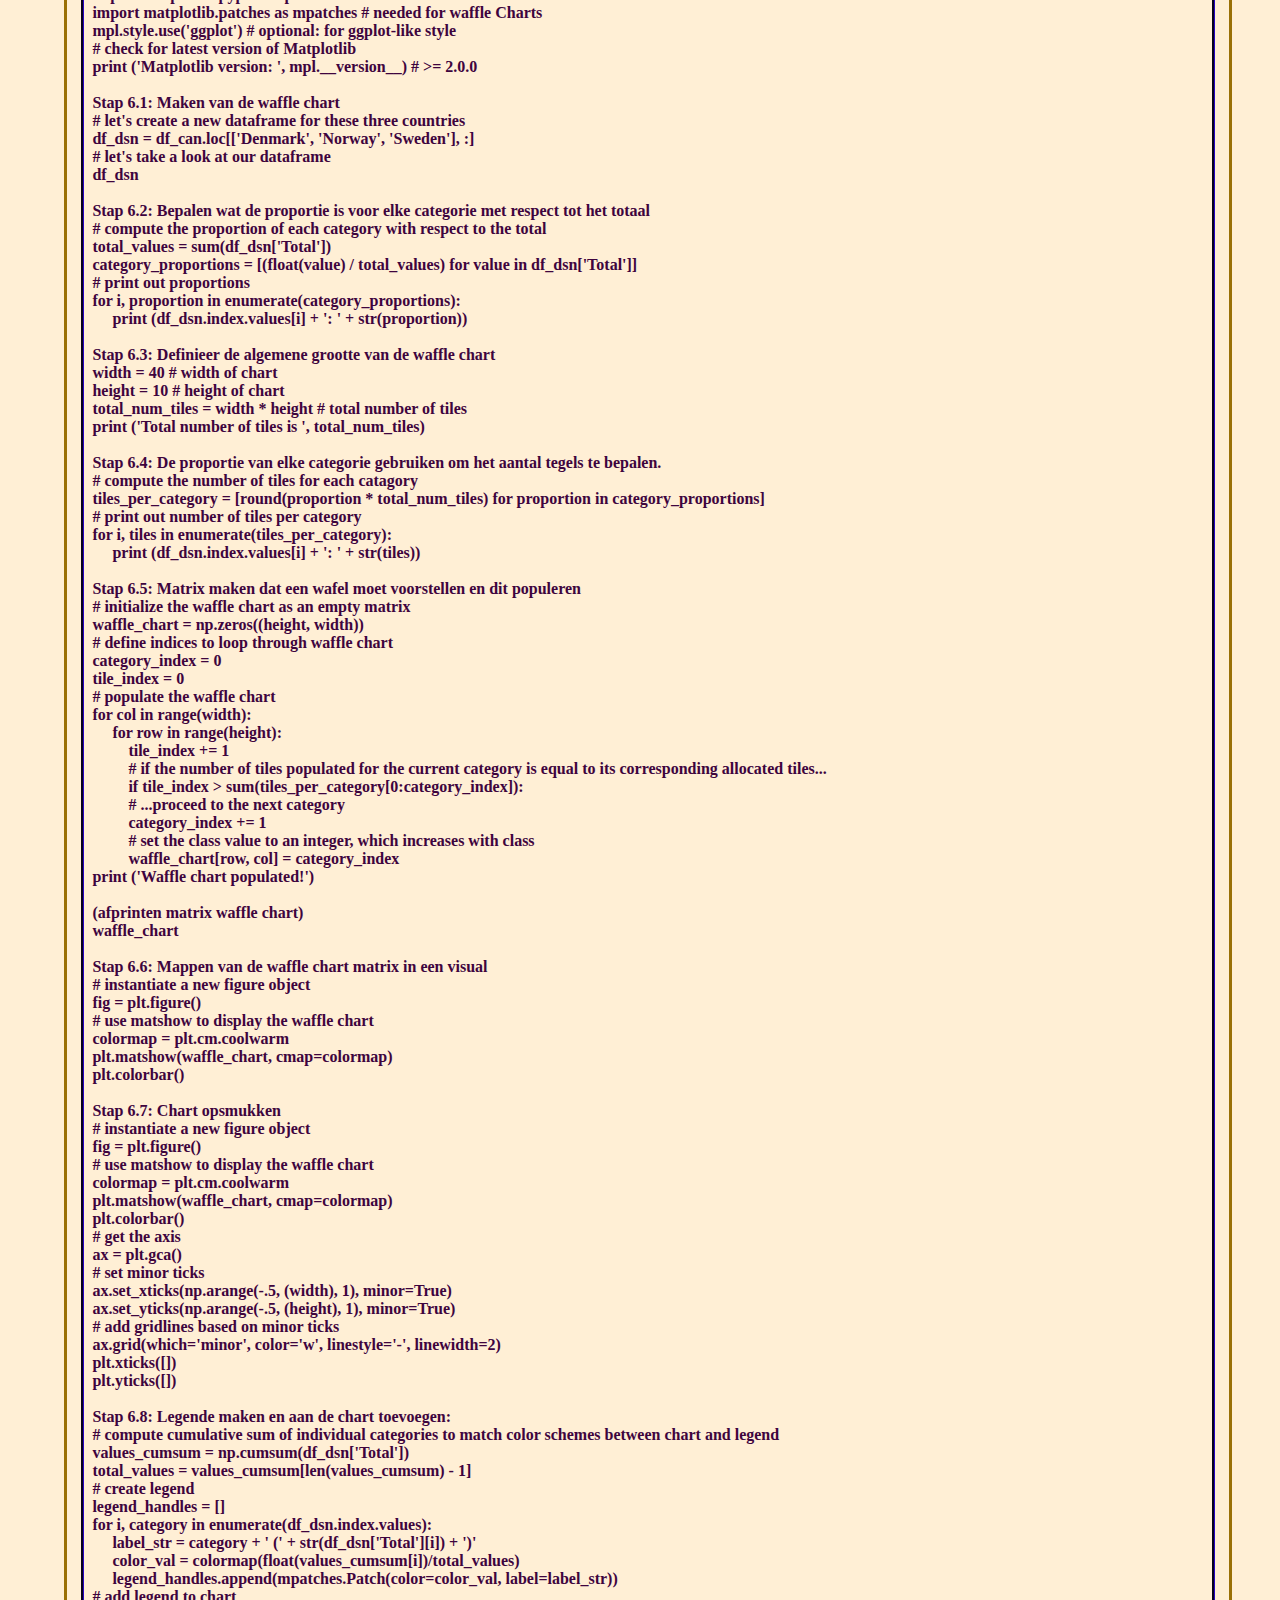
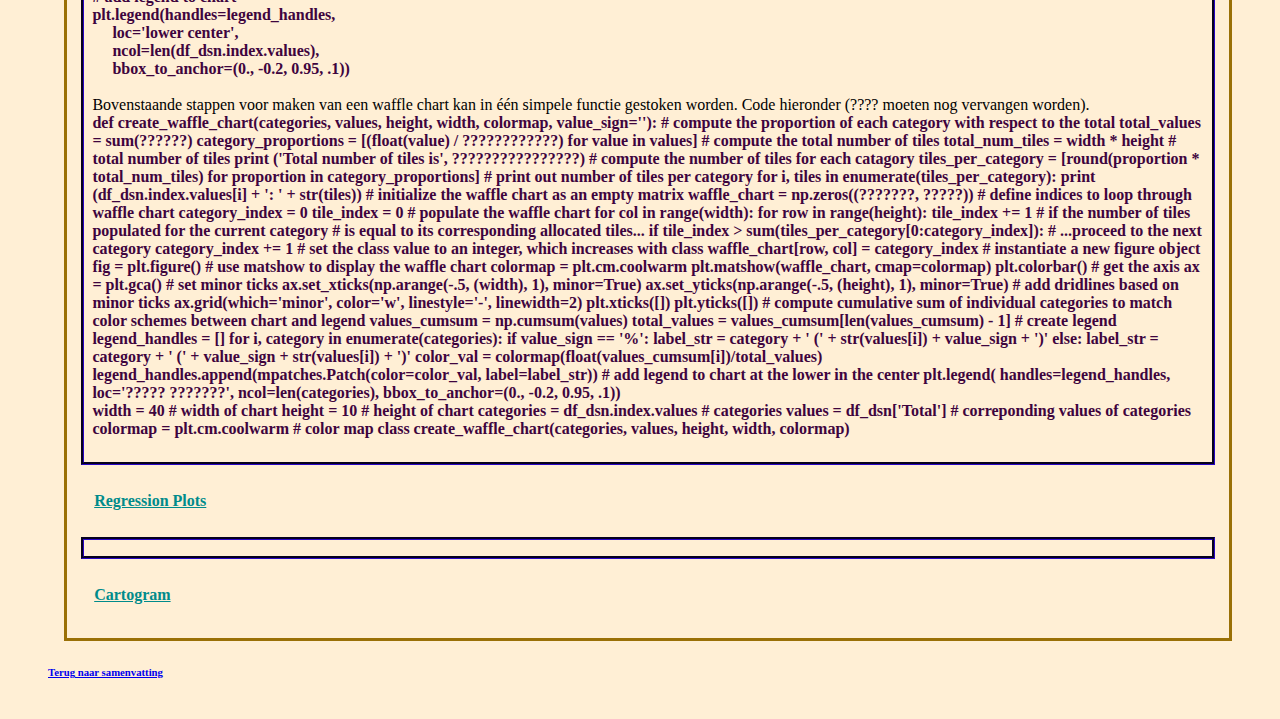
<file: pythoncode.html>
<!DOCTYPE html>
<html lang="en">
<head>
    <meta charset="UTF-8">
    <meta name="viewport" content="width=device-width, initial-scale=1.0">
    <link rel="stylesheet" href="style.css">
    <title>VA Python Code</title>
</head>
<body>
    <h1>Visual Analytics with Python</h1>
    <h2>HOOFDSTUK 4</h2>
    <h4>1. Pandas opzetten</h4>
    <section class="python-code-pandas">
        <h5>Installatie numpy, pandas en (indien nodig) xlrd</h5>
        <ul>
            <li>import numpy as np</li>
            <li>import pandas as pd</li>
            <li>installatie van xlrd: !conda install -c anaconda xlrd --yes</li>
        </ul>
        <h5>Data uitlezen</h5>
        <ul>
            <li>df_can = pd.read_excel('https://s3-api.us-geo.objectstorage.softlayer.net/cf-courses-data/CognitiveClass/DV0101EN/labs/Data_Files/Canada.xlsx', sheet_name = 'Canada by Citizenship', skiprows = range(20), skipfooter = 2)</li>
            <li>print('Data read into a pandas dataframe!')</li>
        </ul>
        
    </section>
    <h4>2. Enkele basisfuncties</h4>
    <section class="basisfuncties-pandas">
        <h5>Een aantal basisfuncties</h5>
        <ul>
            <li>Top 5: df_can.head(). Tussen haakjes kan er een cijfer worden meegegeven hoeveel van de top je wil laten tonen.</li>
            <li>Last 5: df_can.tail(). Ook hier tussen haakjes kan een exact cijfer worden meegegeven.</li>
            <li>Om basisinfo van het dataframe te tonen: df_can.info()</li>
            <li>Om de lijst van kolom hoofdingen weer te geven: df_can.columns.values</li>
            <li>Indexparameter: df_can.index.values</li>
            <li>index en columns als lijst: df_can.columns.tolist(), df_can.index.tolist()</li>
            <li>type van kolom en index afprinten: print(type(df_can.columns.tolist())) en print(type(df_can.index.tolist()))</li>
            <li>Om de dimensie of vorm van de database te tonen: df_can.shape</li>
            <li>Onnodige kolommen in dataset verwijderen: df_can.drop(['AREA','REG','DEV','Type','Coverage'], axis=1, inplace=True)</li>
            <li>Herbenoemen van de kolommen: df_can.rename(columns={'OdName':'Country', 'AreaName':'Continent', 'RegName':'Region'}, inplace=True)</li>
            <li>Kolom toevoegen, hier Total: df_can['Total'] = df_can.sum(axis=1)
                print(df_can.head())</li>
            <li>Check hoeveel null objects er zijn: df_can.isnull().sum()</li>
            <li>Overzicht van elke kolom: df_can.describe()</li> 
        </ul>
        <h6>Opmerking bij toevoegen kolom Total:</h6>
        <p>Dit veroorzaakt een foutmelding. Het gaat wel met volgende lijncode toe te voegen: <br> 
            <span class="code">numeric_cols = df_can.select_dtypes(include='number').columns <br>
            df_can['Total'] = df_can[numeric_cols].sum(axis=1)
            print(df_can.head())</span>
        </p>
    </section>
    <h4>3. Indexing en Selection Slicing</h4>
    <section class="indexing-slicing">
        <h5>Selecteren van een kolom</h5>
        <p>Twee manieren om te filteren op kolomnaam</p>
        <ul>
            <li>df.column_name: geeft een serie weer</li>
            <li>df['column'] of df[['column 1', 'column 2']]</li>
            <li>Voorbeeld om Country er uit te filteren: df_can.Country</li>
            <li>Lijst van Countries en data van 1980 - 1985: df_can[['Country', 1980, 1981, 1982, 1983, 1984, 1985]] # returns a dataframe</li>
        </ul>
        <h5>Selecteren van een rij</h5>
        <p>Selecteren van een rij kan op twee manieren:</p>
        <ul>
            <li>df.loc[label]</li>
            <li>df.iloc[index]</li>
        </ul>
        <p>Om query op basis van een specifieke country te doen, moet de country als index value aanzien worden. Hier loopt echter iets mis, want Country wordt niet gevonden. <br>
        Code zou moeten zijn: <span class="code">df_can.set_index('Country', inplace=True)</span></p>
        <ul>
            <li>Naam van de index verwijderen: df_can.index.name = None</li>
            <li>Alle kolommen: print(df_can.loc['Japan'])</li>
            <li>Alternatieven die kunnen gebruikt worden zijn: print(df_can.iloc[87])
            print(df_can[df_can.index == 'Japan'].T.squeeze())</li>
            <li>Bepaald cijfer afprinten van een bepaald land voor een bepaald jaar: print(df_can.loc['Japan', 2013])</li>
            <li>Alternatief: print(df_can.iloc[87, 36])</li>
            <li>Voor een reeks van jaren van een bepaald land cijfers tonen: print(df_can.loc['Japan', [1980, 1981, 1982, 1983, 1984, 1984]])</li>
            <li>Alternatief: print(df_can.iloc[87, [3, 4, 5, 6, 7, 8]])</li>
        </ul>
        <p>Om ambiguïteit te vermijden, worden de kolomnamen met jaartalen naar strings omgezet. Dit doe je op deze manier: <br>
        <span class="code">df_can.columns = list(map(str, df_can.columns))</span> <br>
        Nu kunnen we een variabele declareren dat ons zal helpen om een volledige range van jaren te tonen. Dit kan op volgene manier: <span class="code">years = list(map(str, range(1980, 2014)))
            years</span>
        </p>
        <h5>Filteren op basis van een criteria</h5>
        <p>Om de dataframe te filteren op basis van een conditie, geven we de conditie door als boolean vector. <br>
        Voorbeeld: <span class="code">condition = df_can['Continent'] == 'Asia'
            print(condition)</span>, daarna kunnen we de conditie in het dataframe stoppen, aangemaakt in 1. <span class="code">df_can[condition]</span>. <br>
        Er kunnen meerdere criteria op 1 lijn gezet worden: <span class="code">df_can[(df_can['Continent']=='Asia') & (df_can['Region']=='Southern Asia')]</span>.</p>
    </section>
    <h4>4. Visualisatie Data met gebruik van Matplotlib</h4>
    <section class="visualizing-data-matplotlib">
        <h5>Opzet Matplotlib en basis</h5>
        <ul>
            <li>%matplotlib inline</li>
            <li>import matplotlib as mpl</li>
            <li>import matplotlib.pyplot as plt</li>
            <li> versie: print ('Matplotlib version: ', mpl.__version__)</li>
            <li>Soort style opzoeken: print(plt.style.available)</li>
            <li>Specifieke style: mpl.style.use(['ggplot'])</li>
        </ul>
    </section>
    <h4>5. Soorten plotting uit HT4</h4>
    <section class="plotting-ht4">
        <h5 class="plotting-ht4-soorten">Line Plots </h5>
        <article id="line">
            <p>1. extraheren van de data series voor een bepaald land/gegeven en de top 5 laten tonen: <br>
            <span class="code">haiti = df_can.loc['Haiti', years]
                haiti.head()</span> <br>
            2. Plot toevoegen: <span class="code">haiti.plot()</span> <br>
            3. Finetunen, zoals titel toevoegen, alsook x-label en de y-label. Ook wordt de lineplot specifiek toegevoegd. Dit ziet er als volgt uit: <br>
            <span class="code">haiti.index = haiti.index.map(int) <br>
                haiti.plot(kind='line') <br>
                plt.title('Immigration from Haiti') <br>
                plt.ylabel('Number of immigrants') <br>
                plt.xlabel('Years') <br>
                plt.show()</span><br>

            Met de plt.text() kan er in de plot zelf tekst worden toegevoegd om iets te duiden. Deze wordt voor de plt.show() ingevoerd.<br>
            <span class="code">plt.text(2000, 6000, '2010 Earthquake')</span>
            </p>
            <p>Pandas plots hebben de indexen op de x-as en de y-as dient als individuele lijnen van de kolommen. Hierdoor lijkt het dat er iets mis is met de gegevens als we twee landen/gegevens naast elkaar willen leggen ter vergelijking. Dit kan makkelijk opgelost worden door de transpose() functie te gebruiken. <br>
            <span class="code">
                df_CI = df_can.loc[['China', 'India'], years] <br>
                df_CI.plot(kind='line') (geeft rare plot weer) <br>
                df_CI = df_CI.transpose() <br>
                df_CI.head() <br>
                df_CI.index = df_CI.index.map(int) <br> 
                df_CI.plot(kind='line') <br>
                plt.title('Immigrants from China and India') <br>
                plt.ylabel('Number of Immigrants') <br>
                plt.xlabel('Years') <br>
                plt.show() <br>
            </span>
        Hieronder extra voorbeeld voor de top 5 landen die het meest hebben bijgedragen tot immigratie naar Canada. <br>
        <span class="code">
            df_can.sort_values(by='Total', ascending=False, axis=0, inplace=True) <br>
            df_top5 = df_can.head(5) <br>
            df_top5 = df_top5[years].transpose() <br>
            print(df_top5) <br>
            df_top5.index = df_top5.index.map(int) <br>
            df_top5.plot(kind='line', figsize=(14, 8)) <br>
            plt.title('Immigration Trend of Top 5 Countries') <br>
            plt.ylabel('Number of Immigrants') <br>
            plt.xlabel('Years') <br>
            plt.show() <br>
        </span>
        </p>
        </article>
        <h5 class="plotting-ht4-soorten">Area Plots</h5>
        <article id="area">
            <p>Allereerst wordt, zoals bij Line plots, data geprepareerd en gedownload, alsook Numpy en Pandas. Dit gaat als volgt te werk: <br>
            <span class="code">
                import numpy as np <br>
                import pandas as pd <br>
                (indien xlrd nog niet is geïnstalleerd) <br>
                !conda install -c anaconda xlrd --yes <br>
                df_can = pd.read_excel('https://cf-courses-data.s3.us.cloud-object-storage.appdomain.cloud/IBMDeveloperSkillsNetwork-DV0101EN-SkillsNetwork/Data%20Files/Canada.xlsx',
                       sheet_name='Canada by Citizenship',
                       skiprows=range(20),
                       skipfooter=2) <br>
                print('Data downloaded and read into a dataframe!')
            </span> <br>
            De mogelijkheden om top 5 te tonen, dimensie en kolommen te verwijderen, werden getoond bij de Basistechnieken (zie hierboven), alsook het hernoemen van de kolommen. <br>
            Voor consistentie zorgen we ervoor dat alle kolomlabels van het type string zijn. Eerst controleren we de types van de kolom labels die we nu hebben. Dat kan met volgende code: <br>
            <span class="code">all(isinstance(column, str) for column in df_can.columns)</span> <br>
            Dit geeft een boolean weer, in dit voorbeeld false. Dit wijst er op dat de labels NIET van het type string zijn. Om dit te veranderen kunnen we dat met volgende code doen: <br>
            <span class="code">
                df_can.columns = list(map(str, df_can.columns)) <br>
                (nog eens een check) all(isinstance(column, str) for column in df_can.columns) <br>
            </span> <br>
            Vervolgens gaan we de country name als index meegeven. Dit zorgt echter voor een error fout. Code is: <br>
            <span class="code">
                df_can.set_index('Country', inplace=True) <br>
                df_can.head()
            </span> <br>
            We gaan ook een Total kolom toevoegen. Zoals bij Line plot is hier een regel code toegevoegd omdat het anders niet werkt. Code ziet er exact hetzelfde uit als bij lineplot. <br>
            Ook datadimensie met .shape() methode is hetzelfde. Net als een lijst tonen van de jaren 1980 - 2013. Let wel op de range(1980,2014), wat wil zeggen TOT 2014, aangezien de index op 0 begint en niet op 1.
            </p>
            <p>Visualisatie, maar eerst herhaling van het installeren van matplotlib en de bijhorende scriptinterfases. Dit is hetzelfde als bij Lineplots.</p>
            <p>
                Hieronder een cumulatieve area plot, vergelijkbaar met de Lineplot. <br>
                <span class="code">
                    df_can.sort_values(['Total'], ascending=False, axis=0, inplace=True) <br>
                    df_top5 = df_can.head() <br>
                    df_top5 = df_top5[years].transpose() <br>
                    df_top5.head() <br>
                </span> <br>
            Standaard staat een area plot als stacked. Om een unstacked area to maken, moet stacked op false staan. Dat resulteert in volgende code: <br>
            <span class="code">
                df_top5.index = df_top5.index.map(int) <br>
                df_top5.plot(kind='area', 
                                stacked=False,
                            figsize=(20, 10)) <br>
                plt.title('Immigration Trend of Top 5 Countries') <br>
                plt.ylabel('Number of Immigrants') <br>
                plt.xlabel('Years') <br>
                plt.show() <br>
            </span> <br>
            Om de standaardwaarde van de transparantie aan te passen, kan er de alpha parameter gebruikt worden. Deze standaardwaarde is 0.5. In dit voorbeeld veranderen we dit naar 0.25. <br>
            <span class="code">
                df_top5.plot(kind='area', 
                        alpha=0.25, # 0-1, default value a= 0.5
                        stacked=False,
                        figsize=(20, 10),) <br>
                plt.title('Immigration Trend of Top 5 Countries') <br>
                plt.ylabel('Number of Immigrants') <br>
                plt.xlabel('Years') <br>
                plt.show() <br>
            </span> <br>
            Hieronder enkele voorbeelden ter verduidelijking. <br>
            Het eerste voorbeeld: 5 landen waar het minst immigratie was naar Canada tussen 1980 en 2013, met transparancy alpha van 0.45. Er wordt hier gebruik gemaakt van de scripting layer.<br>
            <span class="code">
                df_least5 = df_can.tail(5) <br>
                df_least5 = df_least5[years].transpose() <br> 
                df_least5.head() <br>
                df_least5.index = df_least5.index.map(int) <br>
                df_least5.plot(kind='area', alpha=0.45, figsize=(20, 10)) <br>
                plt.title('Immigration Trend of 5 Countries with Least Contribution to Immigration') <br>
                plt.ylabel('Number of Immigrants') <br>
                plt.xlabel('Years') <br>
                plt.show()
            </span> <br>
            Tweede voorbeeld maakt gebruikt van de artist layer en heeft een transparantie value van 0.55. Voorbeeld zelfde als het eerste. <br>
            <span class="code">
                
                df_least5 = df_can.tail(5) <br>
                df_least5 = df_least5[years].transpose() <br> 
                df_least5.head() <br>
                df_least5.index = df_least5.index.map(int) <br>
                ax = df_least5.plot(kind='area', alpha=0.55, stacked=False, figsize=(20, 10)) <br>
                ax.set_ylabel('Number of Immigrants') <br>
                ax.set_xlabel('Years') <br>
            </span>
            </p>
        </article>
        <h5 class="plotting-ht4-soorten">Histograms</h5>
        <article id="histogram">
            <p>Eerste deel van de code is opzetten van de frameworks en enkele basistechnieken, alsook installatie van de matplotlibbibliotheek. Zie hierboven. Vanaf hier het maken van een histogram aan de hand van een voorbeeld. We bekijken het aantal populaties van nieuwe immigranten van verschillende landen die naar Canada immigreerden in 2013 en we kijken naar de frequentieverdeling hiervan. <br>
            <span class="code">
                df_can['2013'].plot(kind='hist', figsize=(8, 5)) <br>
                plt.title('Histogram of Immigration from 195 Countries in 2013') <br>
                plt.ylabel('Number of Countries') <br>
                plt.xlabel('Number of Immigrants') <br>
                plt.show()
            </span>
            </p>
            <p>Hieronder wat code ter illustratie om een histogram te kunnen tekenen. Steeds met andere parameters/technieken. <br>
            <span class="code">
                count, bin_edges = np.histogram(df_can['2013']) <br>
                print(count) # frequency count <br>
                print(bin_edges) # bin ranges, default = 10 bins
            </span> <br>
            <span class="code">
                df_can['2013'].plot(kind='hist', figsize=(8, 5)) <br>
                plt.title('Histogram of Immigration from 195 Countries in 2013') <br>
                plt.ylabel('Number of Countries') <br>
                plt.xlabel('Number of Immigrants') <br>
                plt.show()
            </span> <br>
            <span class="code">
                count, bin_edges = np.histogram(df_can['2013']) <br>
                df_can['2013'].plot(kind='hist', figsize=(8, 5), xticks=bin_edges) <br>
                plt.title('Histogram of Immigration from 195 countries in 2013') <br>
                plt.ylabel('Number of Countries') <br>
                plt.xlabel('Number of Immigrants') <br>
                plt.show()
            </span> <br>
            <span class="code">
                df_can.loc[['Denmark', 'Norway', 'Sweden'], years] <br>
                df_can.loc[['Denmark', 'Norway', 'Sweden'], years].plot.hist() (dit geeft rare weergave) <br>
                df_t = df_can.loc[['Denmark', 'Norway', 'Sweden'], years].transpose() (weergave is nu OK) <br>
                df_t.head() <br>
                df_t.plot(kind='hist', figsize=(10, 6)) <br>
                plt.title('Histogram of Immigration from Denmark, Norway, and Sweden from 1980 - 2013') <br>
                plt.ylabel('Number of Years') <br>
                plt.xlabel('Number of Immigrants') <br>
                plt.show() <br>
            </span> <br>
            <span class="code">
                Een aantal aanpassingen: <br><br>
                count, bin_edges = np.histogram(df_t, 15) <br>
                df_t.plot(kind ='hist', figsize=(10, 6),
                        bins=15,alpha=0.6,xticks=bin_edges,
                        color=['coral', 'darkslateblue','mediumseagreen']) <br>
                plt.title('Histogram of Immigration from Denmark, Norway, and Sweden from 1980 - 2013') <br>
                plt.ylabel('Number of Years') <br>
                plt.xlabel('Number of Immigrants') <br>
                plt.show()
            </span> <br><br>
            <span class="code">
                Hier stacked op true en werd er een tuple toegevoegd: <br><br>
                count, bin_edges = np.histogram(df_t, 15) <br>
                xmin = bin_edges[0] - 10   <br>
                xmax = bin_edges[-1] + 10 <br>
                df_t.plot(kind='hist',
                        figsize=(10, 6), bins=15, xticks=bin_edges,
                        color=['coral', 'darkslateblue', 'mediumseagreen'],stacked=True, 
                        xlim=(xmin, xmax)) <br>
                plt.title('Histogram of Immigration from Denmark, Norway, and Sweden from 1980 - 2013') <br>
                plt.ylabel('Number of Years') <br>
                plt.xlabel('Number of Immigrants') <br> 
                plt.show()
            </span> <br><br>
            <span class="code">
                Voorbeeld immigratie distributie voor Griekenland, Albanië en Bulgarije <br><br>
                df_cof = df_can.loc[['Greece', 'Albania', 'Bulgaria'], years] <br>
                df_cof = df_cof.transpose() <br> 
                count, bin_edges = np.histogram(df_cof, 15) <br>
                df_cof.plot(kind ='hist',figsize=(10, 6),bins=15,alpha=0.35, xticks=bin_edges,color=['coral', 'darkslateblue', 'mediumseagreen']) <br>
                plt.title('Histogram of Immigration from Greece, Albania, and Bulgaria from 1980 - 2013') <br>
                plt.ylabel('Number of Years') <br>
                plt.xlabel('Number of Immigrants') <br>
                plt.show()
            </span>
        </p>
        </article>
        <h5 class="plotting-ht4-soorten">Bar Charts </h5>
        <article id="bar-chart">
        <p>Alle code deze Jupyter Notebook is reeds meerdere malen aan bod gekomen en staat ook in voorgaande rubrieken. Er wordt hier dus beperkt tot hoe je een bepaalde Visualisatietechniek kan gebruiken met Python code. Hieronder hoe je een Bar Chart moet maken. <br>
            <span class="code">
                df_belgium.plot(kind='bar', figsize=(10, 6)) <br>
                plt.xlabel('Year') <br>
                plt.ylabel('CO2 Emission in tons') <br>
                plt.title('CO2 Emission from Belgium between 2000 and 2018') <br>
                plt.show() <br>
            </span> <br>
        Om een Bar Chart te tonen van twee variabelen. In dit voorbeeld de Co² Emmissie van België en Nederland. <br>
            <span class="code">
                decennium = list(map(str, range(2010, 2019))) <br>
                decennium <br>
                X = [] <br>
                for year in range(2010, 2019): <br>
                &emsp;    X = X + [year] <br>
                X_axis = np.arange(9) <br>
                plt.bar(X_axis - 0.2, df_co2.loc['Netherlands', decennium], 0.4, label = 'NL', color = 'blue') <br>
                plt.bar(X_axis + 0.2, df_co2.loc['Belgium', decennium], 0.4, label = 'BE', color = 'red') <br>
                plt.xticks(X_axis, X) <br>
                plt.xlabel("Years") <br>
                plt.ylabel("CO2 Emission") <br>
                plt.title("CO2 Emission in Belgium and The Netherlands") <br>
                plt.legend() <br>
                plt.show() <br>
            </span> <br>
            Om een horizontale bar chart te maken, kan dit opvolgende manier. Eerst wordt de data opgehaald, nadien wordt de code geschreven om een Bar chart te maken, met horizontale vorm. <br>
            <span class="code">
                Data ophalen: <br>
                df_co2.sort_values(by='Total', ascending=True, inplace=True) <br>
                df_top15 = df_co2['Total'].head(15) <br>
                df_top15 <br>
                Horizontale Bar Chart: <br>
                df_top15.plot(kind='barh', figsize=(12, 12), color='steelblue') <br>
                plt.xlabel('Total CO2 Emission') <br>
                plt.title('Top 15 Countries Contributing the least to the European CO2 Emission between 2000 and 2018') <br>
                for index, value in enumerate(df_top15): <br>
                &emsp;label = format(int(value), ',')
                &emsp;(subtracting 47000 from x, and 0.1 from y to make it fit within the bar) <br>
                &emsp;plt.annotate(label, xy=(value - 47000, index - 0.10), color='black') <br>
                plt.show() <br>
            </span>
            </p>
        </article>
        <h5 class="plotting-ht4-soorten">Pie-charts </h5>
        <article id="pie-chart">
            <p>Hieronder stappenplan hoe je een Pie chart kan maken. <br>
            <span class="code">
                1. Data ophalen: <br>
                df_continents = df_can.groupby('Continent', axis=0).sum() <br>
                print(type(df_can.groupby('Continent', axis=0))) <br>
                df_continents.head() <br><br>
                2. Data plotten, m.b.v. kind = pie <br>
                df_continents['Total'].plot(kind='pie',figsize=(5, 6), <br>
                &emsp;  autopct='%1.1f%%',startangle=90,shadow=True,) <br>
                plt.title('Immigration to Canada by Continent [1980 - 2013]') <br>
                plt.axis('equal') <br>
                plt.show() <br><br>
                3. Pie Chart verfraaien: <br>
                colors_list = ['gold', 'yellowgreen', 'lightcoral', 'lightskyblue', 'lightgreen', 'pink'] <br>
                explode_list = [0.1, 0, 0, 0, 0.1, 0.1] <br> 
                df_continents['Total'].plot(kind='pie',figsize=(15, 6), <br>
                &emsp;  autopct='%1.1f%%', <br>
                &emsp;  startangle=90,shadow=True,labels=None,pctdistance=1.12, <br>
                &emsp;  colors=colors_list,explode=explode_list) <br>
                plt.title('Immigration to Canada by Continent [1980 - 2013]', y=1.12) <br>
                plt.axis('equal') <br>
                plt.legend(labels=df_continents.index, loc='upper left') <br>
                plt.show() <br> <br>
                4. Kleine overlappingen aanpassen: <br>
                explode_list = [0.0, 0, 0, 0.1, 0.1, 0.2] <br>
                df_continents['2013'].plot(kind='pie',figsize=(15, 6), <br>
                &emsp;  autopct='%1.1f%%', startangle=90, <br>   
                &emsp;  shadow=True,labels=None,pctdistance=1.12, <br>
                &emsp;  explode=explode_list) <br>
            </span>
            </p>
        </article>
        <h5 class="plotting-ht4-soorten">Box plots</h5>
        <article id="boxplot">
        <p>Ter herhaling hier nog eens de volledige code, met ook voorbereiden en ophalen van de data. <br>
            <span class="code">
                1. Preparatie Data: <br>
                import numpy as np <br>
                import pandas as pd <br>
                df_co2 = pd.read_excel('CO2-Data-Europe.xlsx') <br><br>
                2. Data cleanen (overbodige dingen weglaten): <br>
                df_co2.columns = list(map(str, df_co2.columns)) <br>
                df_co2.set_index('Country', inplace=True) <br>
                numeric_cols = df_co2.select_dtypes(include='number').columns <br>
                df_co2['Total'] = df_co2[numeric_cols].sum(axis=1) <br>
                years = list(map(str, range(2000, 2019))) <br>
                print('data dimensions:', df_co2.shape) <br> <br>
                3. Visualisatie Data met Matplotlib: <br>
                %matplotlib inline <br>
                import matplotlib as mp <br>l
                import matplotlib.pyplot as plt <br>
                mpl.style.use('ggplot') # optional: for ggplot-like style <br>
                print('Matplotlib version: ', mpl.__version__) # >= 2.0.0 <br> <br>
                4. Boxplot tekenen met Python: <br>
                df_france = df_co2.loc[['France'], years].transpose() <br>
                df_france.head() <br>
                df_france.plot(kind='box', figsize=(8, 6)) <br>
                plt.title('Box plot of French CO2 Emissions in the period 2000 - 2018') <br>
                plt.ylabel('CO2 Emissions') <br>
                plt.show() <br><br>
                5. Boxplot verfraaien: <br>
                df_FIS = df_co2.loc[['France', 'Italy', 'Spain'], years].transpose() <br>
                df_FIS.head() <br>
                df_FIS.plot(kind='box', figsize=(10, 7)) <br>
                plt.title('Box plot of CO2 Emissions in the period 2000 - 2018 in France, Italy and Spain') <br>
                plt.ylabel('CO2 Emissions') <br>
                plt.show() <br> <br>
                6. Horizontale boxplot: <br>
                df_FIS.plot(kind='box', figsize=(10, 7), color='blue', vert=False) <br>
                plt.title('Box plots of CO2 Emissions in the period 2000 - 2018 in France, Italy and Spain') <br>
                plt.xlabel('CO2 Emissions') <br>
                plt.show() <br> <br>
                7. Subplots: <br>
                fig = plt.figure() # create figure <br>
                ax0 = fig.add_subplot(1, 2, 1) # add subplot 1 (1 row, 2 columns, first plot) <br>
                ax1 = fig.add_subplot(1, 2, 2) # add subplot 2 (1 row, 2 columns, second plot). <br><br>
                # Subplot 1: Box plot <br>
                df_FIS.plot(kind='box', color='blue', vert=False, figsize=(20, 6), ax=ax0) <br>
                ax0.set_title('Box plots of CO2 Emissions in the period 2000 - 2018 in France, Italy and Spain') <br>
                ax0.set_xlabel('CO2 Emissions') <br>
                ax0.set_ylabel('Countries') <br><br>
                # Subplot 2: Line plot <br>
                df_FIS.plot(kind='line', figsize=(20, 6), ax=ax1) <br>
                ax1.set_title ('Line plots of CO2 Emissions in the period 2000 - 2018 in France, Italy and Spain') <br>
                ax1.set_ylabel('CO2 Emissions') <br>
                ax1.set_xlabel('Years') <br>
                plt.show() <br> <br>
                8. Extra voorbeeld: Top 15 met 2 lijsten (2000's en 2010's): <br>
                years_2000s = list(map(str, range(2000, 2010))) <br>
                years_2010s = list(map(str, range(2010, 2019))) <br> <br>
                # slice the original dataframe df_co2 to create a series for each decade <br>
                df_2000s = df_co2top15.loc[:, years_2000s].sum(axis=1) <br>
                df_2010s = df_co2top15.loc[:, years_2010s].sum(axis=1) <br><br>
                # merge the two series into a new data frame <br>
                new_co2df = pd.DataFrame({'2000s': df_2000s, '2010s': df_2010s}) <br><br>
                # display dataframe <br>
                new_co2df.head() <br>
                new_co2df.plot(kind='box', figsize=(10, 6)) <br>
                plt.title('CO2 Emissions from top 15 countries for decades 2000 and 2010s') <br>
                plt.show() <br>
            </span>
        </p>
        </article>
    </section>

    <h2>HOOFDSTUK 5</h2>
    <section class="plotting-ht5">
        <h5 class="plotting-ht5-soorten">Scatter Plot of Spreidingsdiagram</h5>
        <article id="scatter">
            <p>Voor opzet van data en dataframe, zie HT 4. Hier wordt beperkt tot enkel de code voor het maken van een bepaalde plot. In deze sectie: een Scatter plot. Hieronder het stappenplan. <br>
            <span class="code-5">
                Stap 1: Dataset ophalen: <br>
                df_tot = pd.DataFrame(df_co2[years].sum(axis=0)) <br>
                # change the years to type int (useful for regression later on) <br>
                df_tot.index = map(int, df_tot.index) <br>
                # reset the index to put in back in as a column in the df_tot dataframe <br>
                df_tot.reset_index(inplace = True) <br>
                # rename columns <br>
                df_tot.columns = ['year', 'total'] <br>
                # view the final dataframe <br>
                df_tot.head() <br><br>
                Stap 2: Data Plotten met scatter: <br>
                df_tot.plot(kind='scatter', x='year', y='total', figsize=(10, 6), color='darkblue') <br>
                plt.title('Total CO2 Emissions in 2000 - 2018') <br>
                plt.xlabel('Year') <br>
                plt.ylabel('CO2 Emissions') <br>
                plt.show() <br>
            </span>
            In een scatterplot worden datapunten niet met elkaar geconnecteerd. Je ziet enkel dots of punten die voor een bepaalde datagegeven staat. Door middel van een regressielijn kan je de evolutie van de data beter volgen. Hieronder hoe dit te doen. <br>
            <span class="code-5">
                Stap 1: Verkrijg de vergelijking van de lijn met beste pasvorm: <br>
                x = df_tot['year'] <br>  
                y = df_tot['total'] <br>
                fit = np.polyfit(x, y, deg=1) <br>
                fit <br> <br>
                Stap 2: Plotten van de regressielijn op de scatter plot: <br>
                df_tot.plot(kind='scatter', x='year', y='total', figsize=(10, 6), color='darkblue') <br>
                plt.title('Total CO2 Emissions in 2000 - 2018') <br>
                plt.xlabel('Year') <br>
                plt.ylabel('CO2 Emissions') <br>
                # plot line of best fit <br>
                plt.plot(x, fit[0] * x + fit[1], color='red') <br>
                plt.annotate('y={0:.0f} x + {1:.0f}'.format(fit[0], fit[1]), xy=(2000, 150000)) <br>
                plt.show() <br>
                # print out the line of best fit <br>
                'Amount CO2 Emissions = {0:.0f} * Year + {1:.0f}'.format(fit[0], fit[1]) <br>
            </span>
            Hieronder nog een extra voorbeeld van scatterplot dat de totale CO2 emissie toont van de landen Denemarken, Noorwegen en Zweden voor de jaren 2000 - 2018. <br>
            <span class="code-5">
                Stap 1: Data ophalen: <br>
                df_countries = df_co2.loc[['Denmark', 'Norway', 'Sweden'], years].transpose() <br>
                # create df_total by summing across three countries for each year <br>
                df_total = pd.DataFrame(df_countries.sum(axis=1)) <br>
                # reset index in place <br>
                df_total.reset_index(inplace=True) <br>
                # rename columns <br>
                df_total.columns = ['year', 'total'] <br>
                # change column year from string to int to create scatter plot <br>
                df_total['year'] = df_total['year'].astype(int) <br>
                # show resulting dataframe <br>
                df_total.head() <br> <br>
                Stap 2: Scatter plot genereren: <br>
                df_total.plot(kind='scatter', x='year', y='total', figsize=(10, 6), color='darkblue') <br>
                plt.title('CO2 Emissions from Denmark, Norway, and Sweden from 2000 - 2018') <br>
                plt.xlabel('Year') <br>
                plt.ylabel('CO2 Emissions') <br>
                plt.show() <br>
            </span>
            </p>
        </article>
        <h5 class="plotting-ht5-soorten">Bubble Plots</h5>
        <article id="bubble">
            <p>In deze sectie gaat het over Bubble plots. Hieronder de werking en enkele voorbeelden hoe je zo'n Bubble Plot in Python kan maken. <br>
            <span class="code-5">
                Stap 1: Data ophalen voor Brazilië en Argentinië: <br>
                df_can_t = df_can[years].transpose() # transposed dataframe <br>
                # cast the Years (the index) to type int <br>
                df_can_t.index = map(int, df_can_t.index) <br>
                # let's label the index. This will automatically be the column name when we reset the index <br>
                df_can_t.index.name = 'Year' <br>
                # reset index to bring the Year in as a column <br>
                df_can_t.reset_index(inplace=True) <br>
                df_can_t.head() <br> <br>
                Stap 2: Creatie "normalized weights" <br>
                norm_brazil = (df_can_t['Brazil'] - df_can_t['Brazil'].min()) / (df_can_t['Brazil'].max() - df_can_t['Brazil'].min()) <br>
                # normalize Argentina data <br>
                norm_argentina = (df_can_t['Argentina'] - df_can_t['Argentina'].min()) / (df_can_t['Argentina'].max() - df_can_t['Argentina'].min()) <br> <br>
                Stap 3: Data plotten met behulp van scatter plot <br>
                # Brazil <br>
                # We use a scatter plot <br>
                ax0 = df_can_t.plot(kind='scatter',x='Year',y='Brazil', <br>
                &emsp;&emsp;             figsize=(14, 8),alpha=0.5, <br>
                &emsp;&emsp;             color='green',s=norm_brazil * 2000 + 10, <br>
                &emsp;&emsp;             xlim=(1975, 2015)) <br>
                # Argentina <br>
                ax1 = df_can_t.plot(kind='scatter', <br>
                &emsp;&emsp;            x='Year',y='Argentina',alpha=0.5,color="blue", <br>
                &emsp;&emsp;            s=norm_argentina * 2000 + 10,ax = ax0) <br>
                ax0.set_ylabel('Number of Immigrants') <br>
                ax0.set_title('Immigration from Brazil and Argentina from 1980 - 2013') <br>
                ax0.legend(['Brazil', 'Argentina'], loc='upper left', fontsize='x-large') <br>
            </span>
            Tweede voorbeeld van een Bubble plot dat de immigratie weergeeft van China en India naar Canada tussen 1980 en 2013. <br>
            <span class="code-5">
                Stap 1: Normaliseren van de data <br>
                norm_china = (df_can_t['China'] - df_can_t['China'].min()) / (df_can_t['China'].max() - df_can_t['China'].min()) <br>
                # normalize India data <br>
                norm_india = (df_can_t['India'] - df_can_t['India'].min()) / (df_can_t['India'].max() - df_can_t['India'].min()) <br> <br>
                Stap 2: Genereer de bubble plots: <br>
                ax0 = df_can_t.plot(kind='scatter',x='Year',y='China', <br>
                &emsp;&emsp;    figsize=(14, 8), <br>
                &emsp;&emsp;    alpha=0.5,color='green', <br>
                &emsp;&emsp;    s=norm_china * 2000 + 10,xlim=(1975, 2015)) <br>
                ax1 = df_can_t.plot(kind='scatter',x='Year',y='India', <br>
                &emsp;&emsp;    alpha=0.5,color="blue", <br>
                &emsp;&emsp;    s=norm_india * 2000 + 10,ax = ax0) <br>
            </span>
            </p>
        </article>
        <h5 class="plotting-ht5-soorten">Waffle Charts</h5>
        <article id="waffle">
            <p>Hieronder de volledige code,  van opstart tot resultaat om een waffle chart te tonen. Aangezien dit redelijk complex is, het volledig opzet hieronder. <br>
            <span class="code-5">
                1. Modules importeren <br>
                import numpy as np <br>
                import pandas as pd <br>
                from PIL import Image <br> <br>
                2. Warnings uitschakelen: <br>
                import warnings <br>
                warnings.filterwarnings("ignore") <br><br>
                (indien nodig en nog niet geïnstalleerd) <br>
                !conda install -c anaconda xlrd --yes <br> <br>
                3. Downloaden van de dataset in een pandas dataframe: <br>
                df_can = pd.read_excel('https://cf-courses-data.s3.us.cloud-object-storage.appdomain.cloud/IBMDeveloperSkillsNetwork-DV0101EN-SkillsNetwork/Data%20Files/Canada.xlsx', <br>
                &emsp;       sheet_name='Canada by Citizenship', <br>
                &emsp;       skiprows=range(20),skipfooter=2) <br>
                print('Data downloaded and read into a dataframe!') <br> <br>
                4. Data opschonen: <br>
                # clean up the dataset to remove unnecessary columns (eg. REG) <br>
                df_can.drop(['AREA','REG','DEV','Type','Coverage'], axis = 1, inplace = True) <br>
                # let's rename the columns so that they make sense <br>
                df_can.rename (columns = {'OdName':'Country', 'AreaName':'Continent','RegName':'Region'}, inplace = True) <br>
                # for sake of consistency, let's also make all column labels of type string <br>
                df_can.columns = list(map(str, df_can.columns)) <br>
                # set the country name as index - useful for quickly looking up countries using .loc method <br>
                df_can.set_index('Country', inplace = True) <br>
                # add total column <br>
                numeric_cols = df_can.select_dtypes(include='number').columns #necessary to use this Total column, or it does not work!! <br>
                df_can['Total'] =  df_can[numeric_cols].sum(axis = 1) <br>
                # years that we will be using in this lesson - useful for plotting later on <br>
                years = list(map(str, range(1980, 2014))) <br>
                print ('data dimensions:', df_can.shape) <br> <br>
                Stap 5: Importeren van Matplotlib: <br>
                %matplotlib inline <br>
                import matplotlib as mpl <br>
                import matplotlib.pyplot as plt <br>
                import matplotlib.patches as mpatches # needed for waffle Charts <br>
                mpl.style.use('ggplot') # optional: for ggplot-like style <br>
                # check for latest version of Matplotlib <br>
                print ('Matplotlib version: ', mpl.__version__) # >= 2.0.0 <br> <br>
                Stap 6.1: Maken van de waffle chart <br>
                # let's create a new dataframe for these three countries <br>
                df_dsn = df_can.loc[['Denmark', 'Norway', 'Sweden'], :] <br>
                # let's take a look at our dataframe <br>
                df_dsn <br> <br>
                Stap 6.2: Bepalen wat de proportie is voor elke categorie met respect tot het totaal <br>
                # compute the proportion of each category with respect to the total <br>
                total_values = sum(df_dsn['Total']) <br>
                category_proportions = [(float(value) / total_values) for value in df_dsn['Total']] <br>
                # print out proportions <br>
                for i, proportion in enumerate(category_proportions): <br>
                &emsp;    print (df_dsn.index.values[i] + ': ' + str(proportion)) <br><br>
                Stap 6.3: Definieer de algemene grootte van de waffle chart <br>
                width = 40 # width of chart <br>
                height = 10 # height of chart <br>
                total_num_tiles = width * height # total number of tiles <br>
                print ('Total number of tiles is ', total_num_tiles) <br> <br>
                Stap 6.4: De proportie van elke categorie gebruiken om het aantal tegels te bepalen. <br>
                # compute the number of tiles for each catagory <br>
                tiles_per_category = [round(proportion * total_num_tiles) for proportion in category_proportions] <br>
                # print out number of tiles per category <br>
                for i, tiles in enumerate(tiles_per_category): <br>
                &emsp;    print (df_dsn.index.values[i] + ': ' + str(tiles)) <br><br>
                Stap 6.5: Matrix maken dat een wafel moet voorstellen en dit populeren <br>
                # initialize the waffle chart as an empty matrix <br>
                waffle_chart = np.zeros((height, width)) <br>
                # define indices to loop through waffle chart <br>
                category_index = 0 <br>
                tile_index = 0 <br>
                # populate the waffle chart <br>
                for col in range(width): <br>
                &emsp;    for row in range(height): <br>
                &emsp;&emsp;       tile_index += 1 <br>
                &emsp;&emsp;       # if the number of tiles populated for the current category is equal to its corresponding allocated tiles... <br>
                &emsp;&emsp;       if tile_index > sum(tiles_per_category[0:category_index]): <br>
                &emsp;&emsp;        # ...proceed to the next category <br>
                &emsp;&emsp;        category_index += 1 <br>                  
                &emsp;&emsp;        # set the class value to an integer, which increases with class <br>
                &emsp;&emsp;        waffle_chart[row, col] = category_index <br>         
                print ('Waffle chart populated!') <br><br>
                (afprinten matrix waffle chart) <br>
                waffle_chart <br><br>
                Stap 6.6: Mappen van de waffle chart matrix in een visual <br>
                # instantiate a new figure object <br>
                fig = plt.figure() <br>
                # use matshow to display the waffle chart <br>
                colormap = plt.cm.coolwarm <br>
                plt.matshow(waffle_chart, cmap=colormap) <br>
                plt.colorbar() <br> <br>
                Stap 6.7: Chart opsmukken <br>
                # instantiate a new figure object <br>
                fig = plt.figure() <br>
                # use matshow to display the waffle chart <br>
                colormap = plt.cm.coolwarm <br>
                plt.matshow(waffle_chart, cmap=colormap) <br>
                plt.colorbar() <br>
                # get the axis <br>
                ax = plt.gca() <br>
                # set minor ticks <br>
                ax.set_xticks(np.arange(-.5, (width), 1), minor=True) <br>
                ax.set_yticks(np.arange(-.5, (height), 1), minor=True) <br>
                # add gridlines based on minor ticks <br>
                ax.grid(which='minor', color='w', linestyle='-', linewidth=2) <br>
                plt.xticks([]) <br>
                plt.yticks([]) <br> <br>
                Stap 6.8: Legende maken en aan de chart toevoegen: <br>
                # compute cumulative sum of individual categories to match color schemes between chart and legend <br>
                values_cumsum = np.cumsum(df_dsn['Total']) <br>
                total_values = values_cumsum[len(values_cumsum) - 1] <br>
                # create legend <br>
                legend_handles = [] <br>
                for i, category in enumerate(df_dsn.index.values): <br>
                &emsp;    label_str = category + ' (' + str(df_dsn['Total'][i]) + ')' <br>
                &emsp;    color_val = colormap(float(values_cumsum[i])/total_values) <br>
                &emsp;    legend_handles.append(mpatches.Patch(color=color_val, label=label_str)) <br>
                # add legend to chart <br>
                plt.legend(handles=legend_handles, <br>
                &emsp;     loc='lower center', <br>
                &emsp;     ncol=len(df_dsn.index.values), <br>
                &emsp;     bbox_to_anchor=(0., -0.2, 0.95, .1)) <br><br>
            </span>
            Bovenstaande stappen voor maken van een waffle chart kan in één simpele functie gestoken worden. Code hieronder (???? moeten nog vervangen worden). <br>
            <span class="code-5">
                def create_waffle_chart(categories, values, height, width, colormap, value_sign=''):
                # compute the proportion of each category with respect to the total
                total_values = sum(??????)
                category_proportions = [(float(value) / ????????????) for value in values]
                # compute the total number of tiles
                total_num_tiles = width * height # total number of tiles
                print ('Total number of tiles is', ????????????????)
                # compute the number of tiles for each catagory
                tiles_per_category = [round(proportion * total_num_tiles) for proportion in category_proportions]
                # print out number of tiles per category
                for i, tiles in enumerate(tiles_per_category):
                    print (df_dsn.index.values[i] + ': ' + str(tiles))
                # initialize the waffle chart as an empty matrix
                waffle_chart = np.zeros((???????, ?????))
                # define indices to loop through waffle chart
                category_index = 0
                tile_index = 0
                # populate the waffle chart
                for col in range(width):
                    for row in range(height):
                        tile_index += 1
                # if the number of tiles populated for the current category 
                # is equal to its corresponding allocated tiles...
                if tile_index > sum(tiles_per_category[0:category_index]):
                    # ...proceed to the next category
                    category_index += 1       
                # set the class value to an integer, which increases with class
                waffle_chart[row, col] = category_index
                # instantiate a new figure object
                fig = plt.figure()
                # use matshow to display the waffle chart
                colormap = plt.cm.coolwarm
                plt.matshow(waffle_chart, cmap=colormap)
                plt.colorbar()
                # get the axis
                ax = plt.gca()
                # set minor ticks
                ax.set_xticks(np.arange(-.5, (width), 1), minor=True)
                ax.set_yticks(np.arange(-.5, (height), 1), minor=True)
                # add dridlines based on minor ticks
                ax.grid(which='minor', color='w', linestyle='-', linewidth=2)
                plt.xticks([])
                plt.yticks([])
                # compute cumulative sum of individual categories to match color schemes between chart and legend
                values_cumsum = np.cumsum(values)
                total_values = values_cumsum[len(values_cumsum) - 1]
                # create legend
                legend_handles = []
                for i, category in enumerate(categories):
                    if value_sign == '%':
                        label_str = category + ' (' + str(values[i]) + value_sign + ')'
                    else:
                        label_str = category + ' (' + value_sign + str(values[i]) + ')'
                    color_val = colormap(float(values_cumsum[i])/total_values)
                    legend_handles.append(mpatches.Patch(color=color_val, label=label_str))
                # add legend to chart at the lower in the center
                plt.legend(
                    handles=legend_handles,
                    loc='????? ???????', 
                    ncol=len(categories),
                    bbox_to_anchor=(0., -0.2, 0.95, .1)) <br>
                    width = 40 # width of chart
                    height = 10 # height of chart  
                categories = df_dsn.index.values # categories
                values = df_dsn['Total'] # correponding values of categories  
                colormap = plt.cm.coolwarm # color map class
                create_waffle_chart(categories, values, height, width, colormap)
            </span>
            </p>
        </article>
        <h5 class="plotting-ht5-soorten">Regression Plots</h5>
        <article id="regression"></article>
        <h5 class="plotting-ht5-soorten">Cartogram</h5>
        <article id="cartogram"></article>
    </section>

    <h6><a href="./index.html">Terug naar samenvatting</a></h6>
</body>
</html>
</file>
<file: style.css>
@charset "UTF-8";
:root {
  margin: 0em 1.5em 1em 2.5em;
  background-color: rgb(255, 239, 213);
  font-family: "Raleway", serif;
}

h1 {
  font-size: 4.5rem;
  font-family: "Times New Roman", Times, serif;
  border: 3px solid black;
  text-align: center;
  color: rgb(102, 51, 153);
}

h2 {
  font-size: 3.5rem;
  font-family: Arial, Helvetica, sans-serif;
  text-align: center;
  color: rgb(109, 42, 65);
  border-bottom: 3px solid red;
}

h3 {
  font-size: 2.5rem;
  display: inline-block;
  border: 2.5px groove rgba(246, 100, 22, 0.2);
  padding: 0.3em 0.2em 0.3em 0.2em;
  color: rgb(8, 84, 86);
  font-family: Arial, Helvetica, sans-serif;
}

h4 {
  font-size: 1.8rem;
  color: rgb(85, 107, 47);
  margin: 0.2em 0;
  font-family: Arial, Helvetica, sans-serif;
  border-bottom: 2px solid firebrick;
}

.h4-container {
  display: inline-block;
}

h5 {
  font-size: 1rem;
}

ul li {
  position: relative;
  list-style-type: none;
  color: rgb(89, 49, 185);
  padding: 0.5em;
  font-weight: bold;
  font-family: "Roboto", sans-serif;
}

ul li::before {
  content: "■";
  color: rgb(248, 12, 12);
  display: inline-block;
  margin: 0.5em;
}

i {
  color: chocolate;
  font-weight: bold;
}

.python-code-pandas, .basisfuncties-pandas, .indexing-slicing, .visualizing-data-matplotlib {
  border: 3px solid black;
  margin: 1em;
  padding: 0.5em;
}

.plotting-ht4 {
  border: 3px solid rgb(231, 10, 10);
  margin: 1em;
  padding: 0.5em;
}

.plotting-ht5 {
  border: 3px solid rgb(154, 112, 6);
  margin: 1em;
  padding: 0.5em;
}

.special-attention {
  color: rgb(220, 20, 60);
  font-weight: 500;
}

.code {
  color: brown;
  font-weight: bold;
}

.code-5 {
  color: rgb(62, 4, 62);
  font-weight: bold;
}

#line, #area, #histo, #bar, #pie, #box {
  border: 3px groove rgb(237, 9, 237);
  margin: 0.4em;
  padding: 0.4em;
}

#scatter, #bubble, #waffle, #regression, #carto, #word {
  border: 3px groove rgb(24, 4, 114);
  margin: 0.4em;
  padding: 0.5em;
}

.plotting-ht4-soorten, .plotting-ht5-soorten {
  margin-left: 1.2em;
  text-decoration: underline;
  color: darkcyan;
}

dl.dl-versie1 {
  border: 3px solid green;
  margin: 2em;
  padding: 0.3em;
}

dt.dt-versie1 {
  border-bottom: 3px solid rgb(13, 24, 123);
  color: brown;
  font-weight: bolder;
  display: inline-block;
  margin-left: 0.5em;
}

dd.dd-versie1 {
  font-family: "Roboto", sans-serif;
  border: 1px groove rgb(27, 10, 159);
  padding: 0.2em;
  margin: 0.5em;
}

dl.dl-versie2 {
  border: 3px solid green;
  margin: 2em;
  padding: 0.3em;
}

dt.dt-versie2 {
  border-bottom: 3px solid rgb(13, 24, 123);
  color: rgb(95, 16, 75);
  font-weight: bolder;
  display: inline-block;
  margin-left: 0.5em;
}

dd.dd-versie2 {
  font-family: "Raleway", serif;
  border: 2px groove rgb(27, 10, 159);
  padding: 0.2em;
  margin: 0.5em;
}

p.span-special-attention {
  border: 3px groove rgb(26, 20, 2);
  margin: 0.5em;
  padding: 0.4em;
  font-family: "Raleway", serif;
}

#molap, #rolap, #holap {
  border-bottom: 2px groove grey;
  display: inline-block;
  color: rgb(21, 100, 247);
  font-weight: bolder;
  font-family: Robot, serif;
  margin: 1em;
}/*# sourceMappingURL=style.css.map */
</file>
